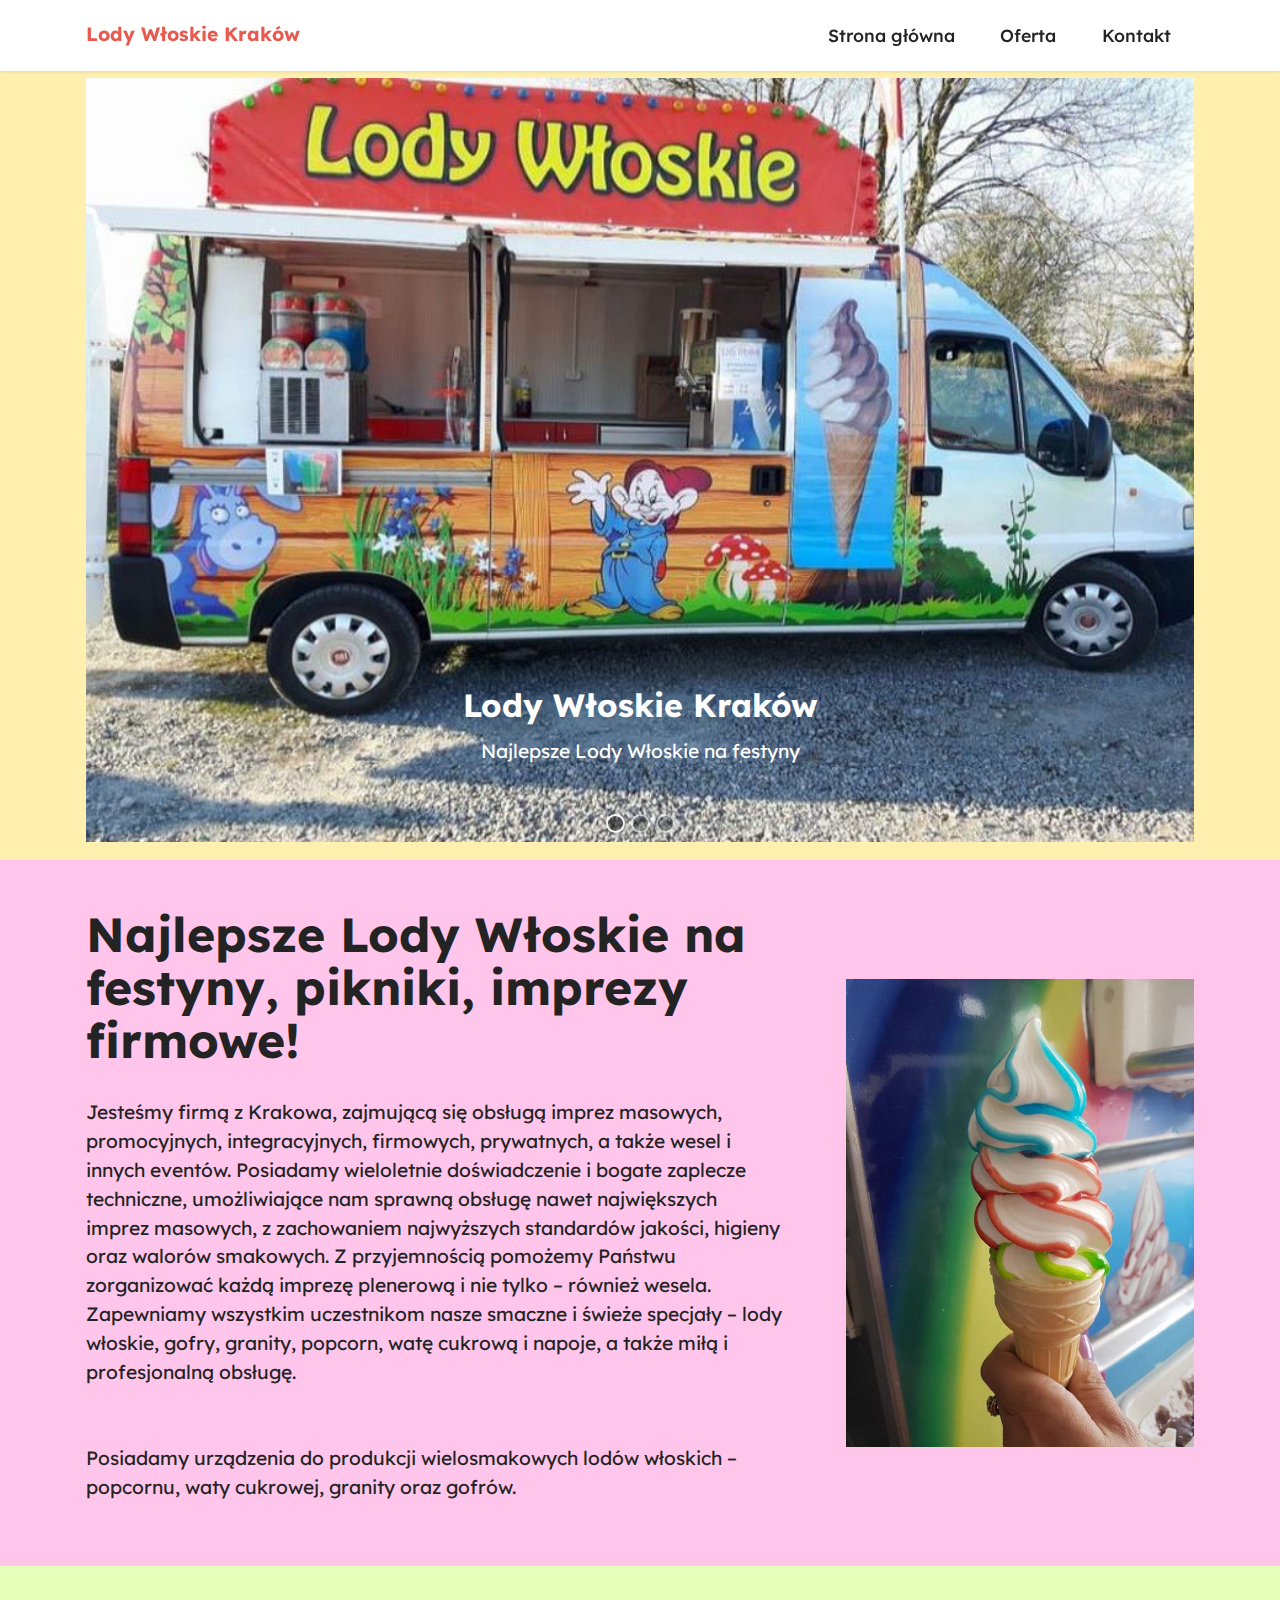
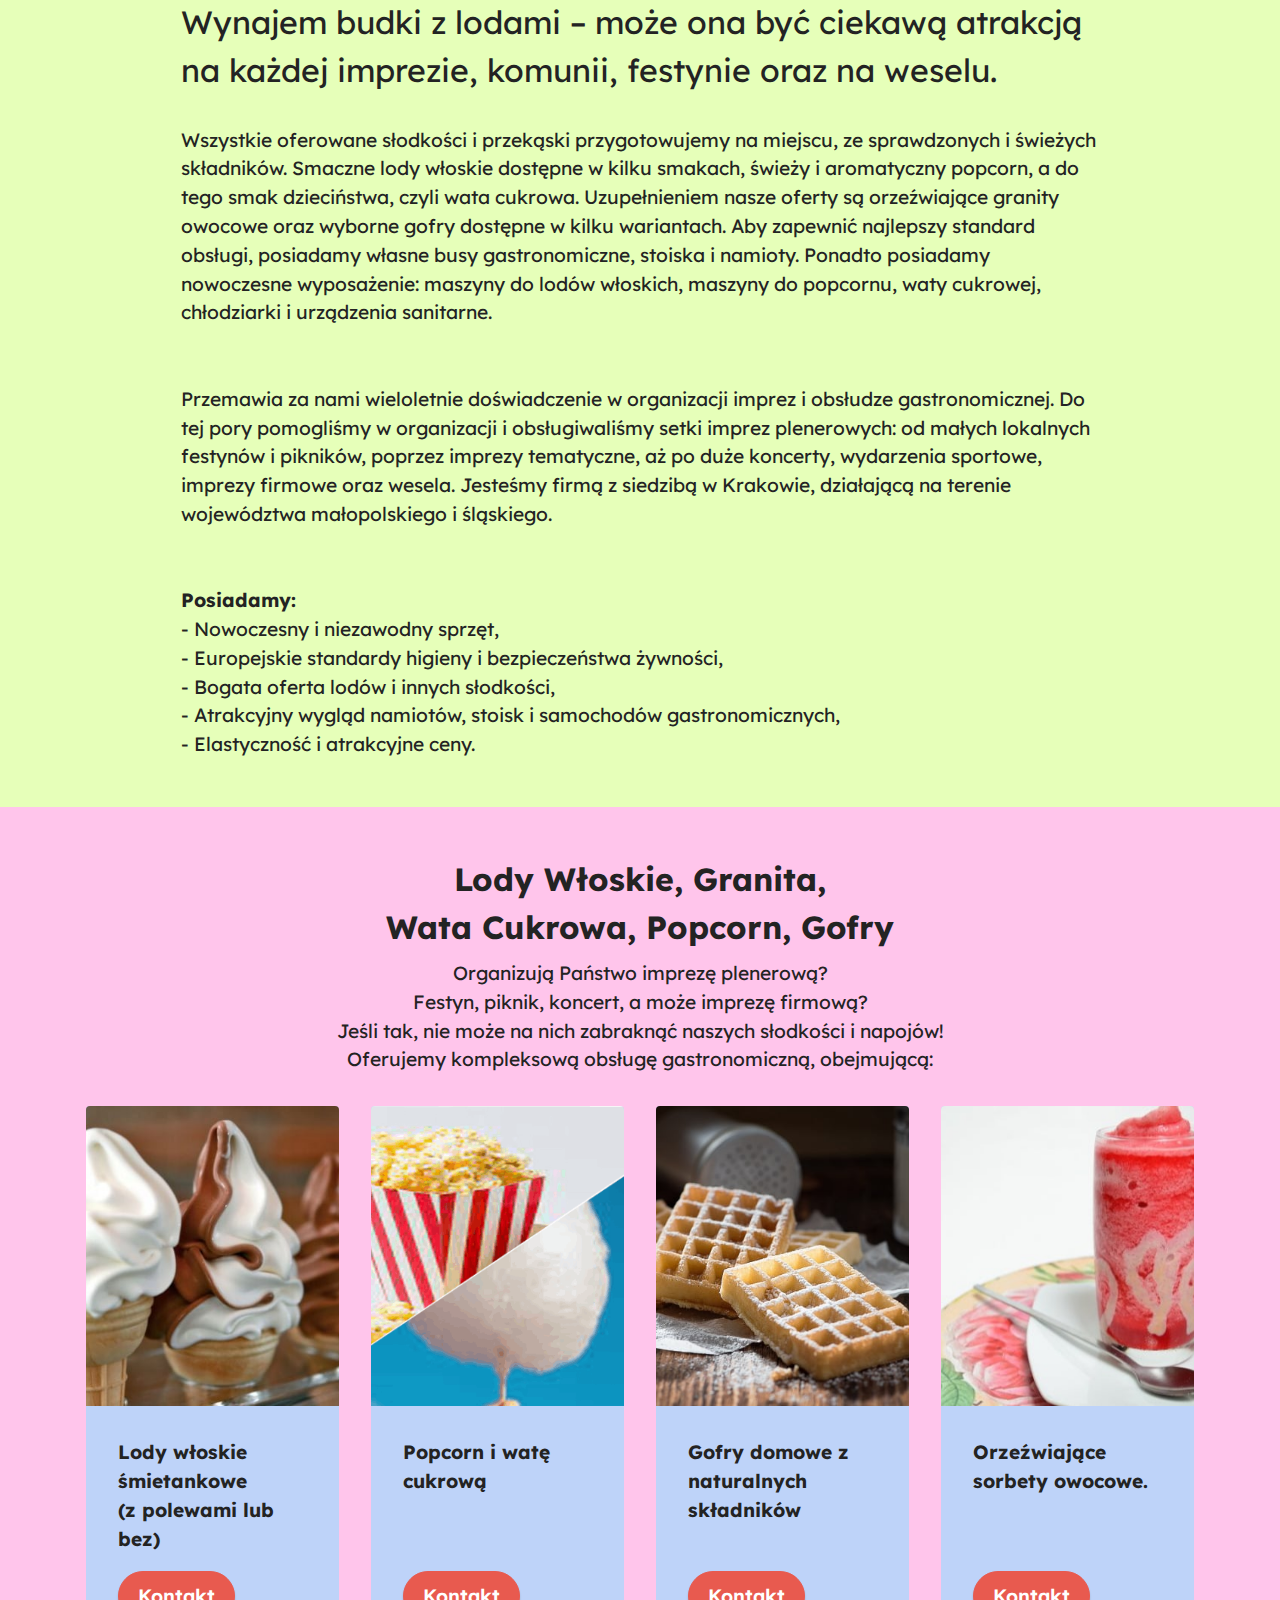
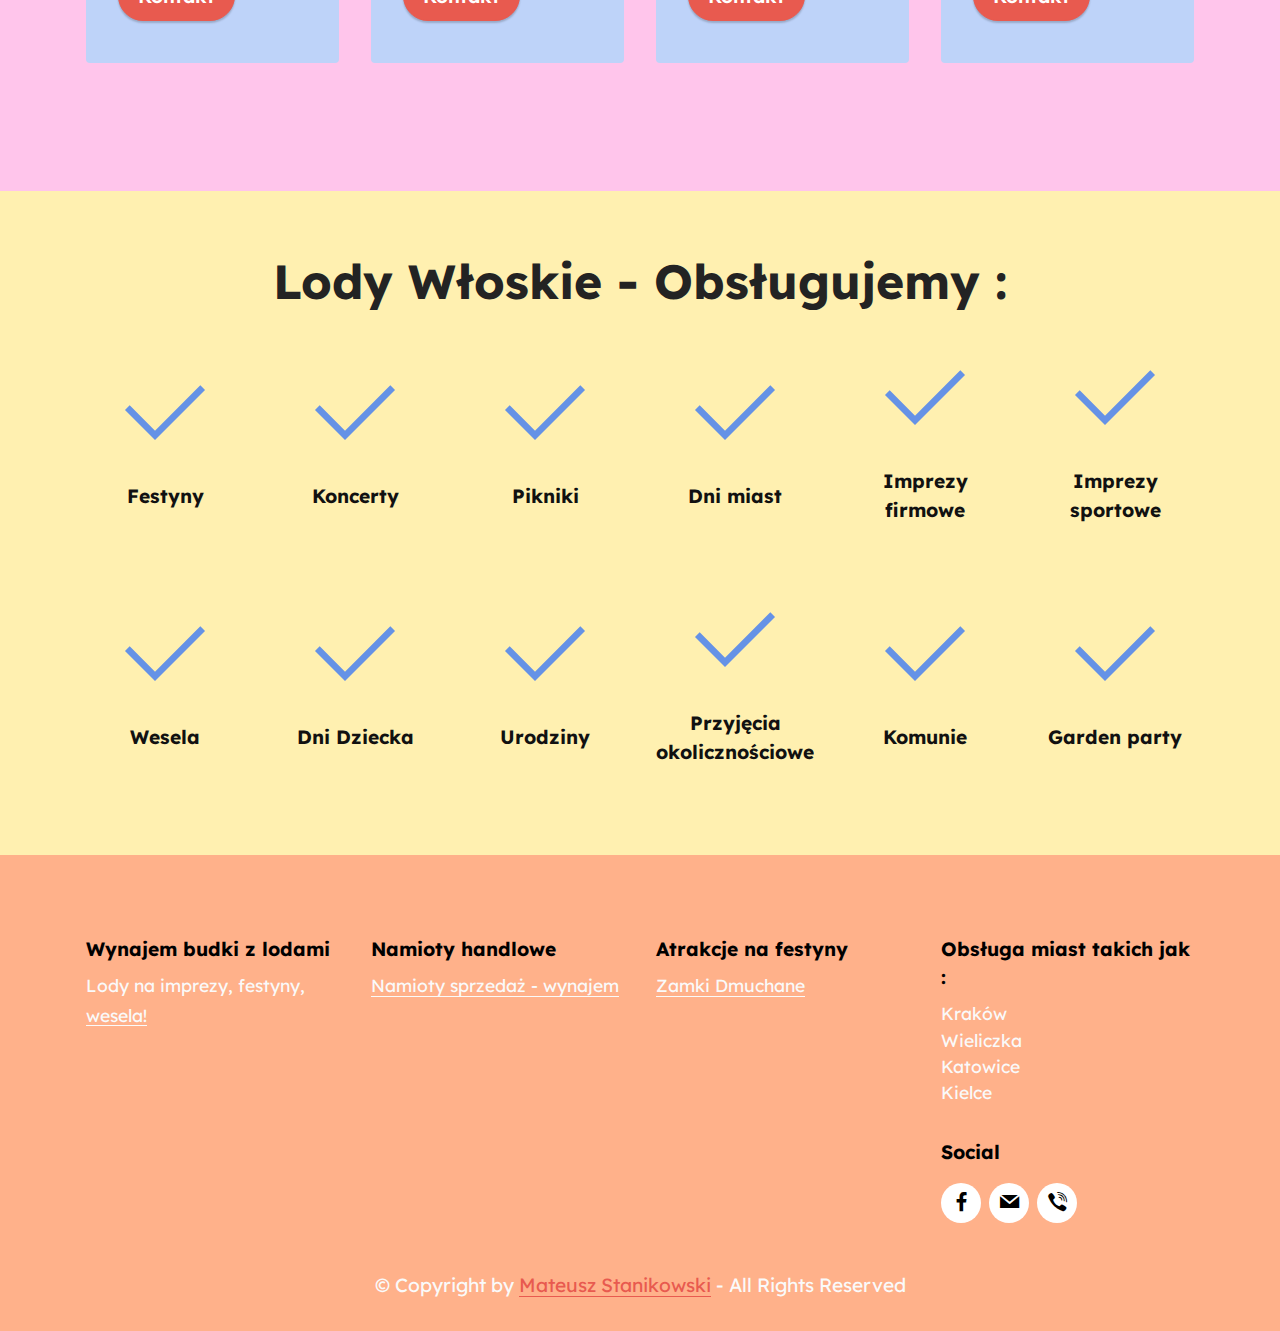
<file: index.html>
<!DOCTYPE html>
<html  >
<head>

  <meta charset="UTF-8">
  <meta http-equiv="X-UA-Compatible" content="IE=edge">
  <meta name="generator" content="Mobirise v5.8.14, mobirise.com">
  <meta name="viewport" content="width=device-width, initial-scale=1, minimum-scale=1">
  <link rel="shortcut icon" href="assets/images/logo.png" type="image/x-icon">
  <meta name="description" content="">
  
  
  <title>Home</title>
  <link rel="stylesheet" href="assets/web/assets/mobirise-icons2/mobirise2.css">
  <link rel="stylesheet" href="assets/bootstrap/css/bootstrap.min.css">
  <link rel="stylesheet" href="assets/bootstrap/css/bootstrap-grid.min.css">
  <link rel="stylesheet" href="assets/bootstrap/css/bootstrap-reboot.min.css">
  <link rel="stylesheet" href="assets/dropdown/css/style.css">
  <link rel="stylesheet" href="assets/socicon/css/styles.css">
  <link rel="stylesheet" href="assets/theme/css/style.css">
  <link rel="preload" href="https://fonts.googleapis.com/css?family=Lexend:100,200,300,400,500,600,700,800,900&display=swap" as="style" onload="this.onload=null;this.rel='stylesheet'">
  <noscript><link rel="stylesheet" href="https://fonts.googleapis.com/css?family=Lexend:100,200,300,400,500,600,700,800,900&display=swap"></noscript>
  <link rel="preload" as="style" href="assets/data/css/mbr-additional.css"><link rel="stylesheet" href="assets/data/css/mbr-additional.css" type="text/css">

  
  
  
</head>
<body>
  
  <section data-bs-version="5.1" class="menu menu2 cid-sFF0ciwnEL" once="menu" id="menu2-0">
    
    <nav class="navbar navbar-dropdown navbar-fixed-top navbar-expand-lg">
        <div class="container">
            <div class="navbar-brand">
                
                <span class="navbar-caption-wrap"><a class="navbar-caption text-primary display-7" href="#">Lody Włoskie Kraków</a></span>
            </div>
            <button class="navbar-toggler" type="button" data-toggle="collapse" data-bs-toggle="collapse" data-target="#navbarSupportedContent" data-bs-target="#navbarSupportedContent" aria-controls="navbarNavAltMarkup" aria-expanded="false" aria-label="Toggle navigation">
                <div class="hamburger">
                    <span></span>
                    <span></span>
                    <span></span>
                    <span></span>
                </div>
            </button>
            <div class="collapse navbar-collapse" id="navbarSupportedContent">
                <ul class="navbar-nav nav-dropdown nav-right" data-app-modern-menu="true"><li class="nav-item"><a class="nav-link link text-black text-primary display-4" href="index.html">Strona główna</a></li>
                    <li class="nav-item"><a class="nav-link link text-black text-primary display-4" href="oferta.html">Oferta</a></li>
                    <li class="nav-item"><a class="nav-link link text-black text-primary display-4" href="kontakt.html">Kontakt</a>
                    </li></ul>
                
                
            </div>
        </div>
    </nav>
</section>

<section data-bs-version="5.1" class="slider2 cid-tZ6fMOQecO" id="slider2-p">
    

    
    <div class="container">
        <div class="row justify-content-center">
            <div class="col-12 col-md-12">
                <div class="carousel slide" id="tZaLB2QGdh" data-ride="carousel" data-bs-ride="carousel" data-interval="5000" data-bs-interval="5000">
                    <ol class="carousel-indicators">
                        <li data-slide-to="0" data-bs-slide-to="0" class="active" data-target="#tZaLB2QGdh" data-bs-target="#tZaLB2QGdh"></li><li data-slide-to="1" data-bs-slide-to="1" class="" data-target="#tZaLB2QGdh" data-bs-target="#tZaLB2QGdh"></li><li data-slide-to="2" data-bs-slide-to="2" class="" data-target="#tZaLB2QGdh" data-bs-target="#tZaLB2QGdh"></li>
                        
                        
                    </ol>
                    <div class="carousel-inner">
                        <div class="carousel-item slider-image item active">
                            <div class="item-wrapper">
                                
                                <img class="d-block w-100" src="assets/images/lody1-900x620.jpg" alt="" data-slide-to="0" data-bs-slide-to="0">
                                <div class="carousel-caption d-none d-md-block">
                                    <h5 class="mbr-section-subtitle mbr-fonts-style display-5"><strong>Lody Włoskie&nbsp;</strong><strong>Kraków</strong></h5>
                                    <p class="mbr-section-text mbr-fonts-style display-7">
                                        Najlepsze Lody Włoskie na festyny</p>
                                </div>
                            </div>
                        </div><div class="carousel-item slider-image item">
                            <div class="item-wrapper">
                                
                                <img class="d-block w-100" src="assets/images/lody-woskie5-600x450.jpg" alt="" data-slide-to="1" data-bs-slide-to="1">
                                <div class="carousel-caption d-none d-md-block">
                                    <h5 class="mbr-section-subtitle mbr-fonts-style display-5"><strong>Lody Włoskie&nbsp;</strong><strong>Kraków</strong></h5>
                                    <p class="mbr-section-text mbr-fonts-style display-7">
                                        Najlepsze Lody Włoskie na festyny</p>
                                </div>
                            </div>
                        </div><div class="carousel-item slider-image item">
                            <div class="item-wrapper">
                                
                                <img class="d-block w-100" src="assets/images/lody-woskie9-600x450.jpg" alt="" data-slide-to="2" data-bs-slide-to="2">
                                <div class="carousel-caption d-none d-md-block">
                                    <h5 class="mbr-section-subtitle mbr-fonts-style display-5"><strong>Lody Włoskie&nbsp;</strong><strong>Kraków</strong></h5>
                                    <p class="mbr-section-text mbr-fonts-style display-7">
                                        Najlepsze Lody Włoskie na festyny</p>
                                </div>
                            </div>
                        </div>
                    </div>
                </div>
            </div>
        </div>
    </div>
</section>

<section data-bs-version="5.1" class="features18 cid-tZaBZ6Yf1c" id="features19-q">

    

    
    
    <div class="container">
        <div class="row justify-content-center">
            <div class="card col-12 col-lg">
                <div class="card-wrapper">
                    <h6 class="card-title mbr-fonts-style mb-4 display-2"><strong>Najlepsze Lody Włoskie na festyny, pikniki, imprezy firmowe!</strong></h6>
                    <p class="mbr-text mbr-fonts-style display-7">Jesteśmy firmą z Krakowa, zajmującą się obsługą imprez masowych, promocyjnych, integracyjnych, firmowych, prywatnych, a także wesel i innych eventów. Posiadamy wieloletnie doświadczenie i bogate zaplecze techniczne, umożliwiające nam sprawną obsługę nawet największych imprez masowych, z zachowaniem najwyższych standardów jakości, higieny oraz walorów smakowych. Z przyjemnością pomożemy Państwu zorganizować każdą imprezę plenerową i nie tylko – również wesela. Zapewniamy wszystkim uczestnikom nasze smaczne i świeże specjały – lody włoskie, gofry, granity, popcorn, watę cukrową i napoje, a także miłą i profesjonalną obsługę.
<br>
<br>
<br>Posiadamy urządzenia do produkcji wielosmakowych lodów włoskich – popcornu, waty cukrowej, granity oraz gofrów.</p>
                    
                </div>
            </div>
            <div class="col-12 col-lg-4">
                <div class="image-wrapper">
                    <img src="assets/images/lody-woskie8-595x800.jpg" alt="">
                </div>
            </div>
        </div>
    </div>
</section>

<section data-bs-version="5.1" class="content5 cid-tZ1gvQwCOF" id="content5-4">
    
    <div class="container">
        <div class="row justify-content-center">
            <div class="col-md-12 col-lg-10">
                
                <h4 class="mbr-section-subtitle mbr-fonts-style mb-4 display-5">Wynajem budki z lodami – może ona być ciekawą atrakcją na każdej imprezie, komunii, festynie oraz na weselu.</h4>
                <p class="mbr-text mbr-fonts-style display-7">Wszystkie oferowane słodkości i przekąski przygotowujemy na miejscu, ze sprawdzonych i świeżych składników. Smaczne lody włoskie dostępne w kilku smakach, świeży i aromatyczny popcorn, a do tego smak dzieciństwa, czyli wata cukrowa. Uzupełnieniem nasze oferty są orzeźwiające granity owocowe oraz wyborne gofry dostępne w kilku wariantach. Aby zapewnić najlepszy standard obsługi, posiadamy własne busy gastronomiczne, stoiska i namioty. Ponadto posiadamy nowoczesne wyposażenie: maszyny do lodów włoskich, maszyny do popcornu, waty cukrowej, chłodziarki i urządzenia sanitarne.
<br>
<br>
<br>Przemawia za nami wieloletnie doświadczenie w organizacji imprez i obsłudze gastronomicznej. Do tej pory pomogliśmy w organizacji i obsługiwaliśmy setki imprez plenerowych: od małych lokalnych festynów i pikników, poprzez imprezy tematyczne, aż po duże koncerty, wydarzenia sportowe, imprezy firmowe oraz wesela. Jesteśmy firmą z siedzibą w Krakowie, działającą na terenie województwa małopolskiego i śląskiego.
<br>
<br>
<br><strong>Posiadamy:
</strong><br>- Nowoczesny i niezawodny sprzęt,
<br>- Europejskie standardy higieny i bezpieczeństwa żywności,
<br>- Bogata oferta lodów i innych słodkości,
<br>- Atrakcyjny wygląd namiotów, stoisk i samochodów gastronomicznych,
<br>- Elastyczność i atrakcyjne ceny.</p>
            </div>
        </div>
    </div>
</section>

<section data-bs-version="5.1" class="features3 cid-tZaF1H9UK6" id="features3-w">
    
    
    <div class="container">
        <div class="mbr-section-head">
            <h4 class="mbr-section-title mbr-fonts-style align-center mb-0 display-5"><strong>Lody Włoskie, Granita, </strong><br><strong>Wata Cukrowa, Popcorn, Gofry</strong></h4>
            <h5 class="mbr-section-subtitle mbr-fonts-style align-center mb-0 mt-2 display-7">Organizują Państwo imprezę plenerową?
<div>Festyn, piknik, koncert, a może imprezę firmową?
</div><div>Jeśli tak, nie może na nich zabraknąć naszych słodkości i napojów!
</div><div>Oferujemy kompleksową obsługę gastronomiczną, obejmującą:</div></h5>
        </div>
        <div class="row mt-4">
            <div class="item features-image сol-12 col-md-6 col-lg-3">
                <div class="item-wrapper">
                    <div class="item-img">
                        <img src="assets/images/lody-woskie1-596x397.jpg" alt="" data-slide-to="0" data-bs-slide-to="0">
                    </div>
                    <div class="item-content">
                        <h5 class="item-title mbr-fonts-style display-7"><strong>Lody włoskie śmietankowe </strong><br><strong>(z polewami lub bez)</strong></h5>
                        
                        
                    </div>
                    <div class="mbr-section-btn item-footer mt-2"><a href="page.html#header11-l" class="btn btn-primary item-btn display-7">Kontakt</a></div>
                </div>
            </div>
            <div class="item features-image сol-12 col-md-6 col-lg-3">
                <div class="item-wrapper">
                    <div class="item-img">
                        <img src="assets/images/bez-nazwy-596x396.png" alt="" data-slide-to="1" data-bs-slide-to="1">
                    </div>
                    <div class="item-content">
                        <h5 class="item-title mbr-fonts-style display-7"><strong>Popcorn i watę cukrową</strong></h5>
                        
                        
                    </div>
                    <div class="mbr-section-btn item-footer mt-2"><a href="page.html#header11-l" class="btn btn-primary item-btn display-7">Kontakt</a></div>
                </div>
            </div>
            <div class="item features-image сol-12 col-md-6 col-lg-3">
                <div class="item-wrapper">
                    <div class="item-img">
                        <img src="assets/images/waffles-1262435-1280-596x398.jpg" alt="" data-slide-to="2" data-bs-slide-to="2">
                    </div>
                    <div class="item-content">
                        <h5 class="item-title mbr-fonts-style display-7"><strong>Gofry domowe z naturalnych składników</strong></h5>
                        
                        
                    </div>
                    <div class="mbr-section-btn item-footer mt-2"><a href="page.html#header11-l" class="btn btn-primary item-btn display-7">Kontakt</a></div>
                </div>
            </div><div class="item features-image сol-12 col-md-6 col-lg-3">
                <div class="item-wrapper">
                    <div class="item-img">
                        <img src="assets/images/spoon-889887-1280-596x395.jpeg" alt="" data-slide-to="3" data-bs-slide-to="3">
                    </div>
                    <div class="item-content">
                        <h5 class="item-title mbr-fonts-style display-7"><strong>Orzeźwiające sorbety owocowe.</strong></h5>
                        
                        
                    </div>
                    <div class="mbr-section-btn item-footer mt-2"><a href="page.html#header11-l" class="btn btn-primary item-btn display-7">Kontakt</a></div>
                </div>
            </div>
        </div>
    </div>
</section>

<section data-bs-version="5.1" class="features13 cid-tZaCNdZtHg" id="features14-s">
    

    
    
    <div class="container">
        <div class="row">
            <div class="col-12">
                <h3 class="mbr-section-title align-center mb-4 mbr-fonts-style display-2"><strong>Lody Włoskie - Obsługujemy :</strong></h3>
            </div>
            <div class="card col-12 col-md-4 col-lg-2 p-3">
                <div class="card-wrapper">
                    <div class="card-box align-center">
                        <span class="mbr-iconfont mobi-mbri-success mobi-mbri"></span>
                        <h4 class="card-title align-center mbr-black mbr-fonts-style display-7">
                            <strong>Festyny</strong></h4>
                    </div>
                </div>
            </div>
            <div class="card p-3 col-12 col-md-4 col-lg-2">
                <div class="card-wrapper">
                    <div class="card-box align-center">
                        <span class="mbr-iconfont mobi-mbri-success mobi-mbri"></span>
                        <h4 class="card-title align-center mbr-black mbr-fonts-style display-7">
                            <strong>Koncerty</strong></h4>
                    </div>
                </div>
            </div>
            <div class="card p-3 col-12 col-md-4 col-lg-2">
                <div class="card-wrapper">
                    <div class="card-box align-center">
                        <span class="mbr-iconfont mobi-mbri-success mobi-mbri"></span>
                        <h4 class="card-title align-center mbr-black mbr-fonts-style display-7">
                            <strong>Pikniki</strong></h4>
                    </div>
                </div>
            </div>
            <div class="card p-3 col-12 col-md-4 col-lg-2">
                <div class="card-wrapper">
                    <div class="card-box align-center">
                        <span class="mbr-iconfont mobi-mbri-success mobi-mbri"></span>
                        <h4 class="card-title align-center mbr-black mbr-fonts-style display-7">
                            <strong>Dni miast</strong></h4>
                    </div>
                </div>
            </div>
            <div class="card p-3 col-12 col-md-4 col-lg-2">
                <div class="card-wrapper">
                    <div class="card-box align-center">
                        <span class="mbr-iconfont mobi-mbri-success mobi-mbri"></span>
                        <h4 class="card-title align-center mbr-black mbr-fonts-style display-7">
                            <strong>Imprezy firmowe</strong></h4>
                    </div>
                </div>
            </div>
            <div class="card p-3 col-12 col-md-4 col-lg-2">
                <div class="card-wrapper">
                    <div class="card-box align-center">
                        <span class="mbr-iconfont mobi-mbri-success mobi-mbri"></span>
                        <h4 class="card-title align-center mbr-black mbr-fonts-style display-7">
                            <strong>Imprezy sportowe</strong></h4>
                    </div>
                </div>
            </div>
        </div>
    </div>
</section>

<section data-bs-version="5.1" class="features13 cid-tZaDbMLLyf" id="features14-t">
    

    
    
    <div class="container">
        <div class="row">
            
            <div class="card col-12 col-md-4 col-lg-2 p-3">
                <div class="card-wrapper">
                    <div class="card-box align-center">
                        <span class="mbr-iconfont mobi-mbri-success mobi-mbri"></span>
                        <h4 class="card-title align-center mbr-black mbr-fonts-style display-7">
                            <strong>Wesela</strong></h4>
                    </div>
                </div>
            </div>
            <div class="card p-3 col-12 col-md-4 col-lg-2">
                <div class="card-wrapper">
                    <div class="card-box align-center">
                        <span class="mbr-iconfont mobi-mbri-success mobi-mbri"></span>
                        <h4 class="card-title align-center mbr-black mbr-fonts-style display-7">
                            <strong>Dni Dziecka</strong></h4>
                    </div>
                </div>
            </div>
            <div class="card p-3 col-12 col-md-4 col-lg-2">
                <div class="card-wrapper">
                    <div class="card-box align-center">
                        <span class="mbr-iconfont mobi-mbri-success mobi-mbri"></span>
                        <h4 class="card-title align-center mbr-black mbr-fonts-style display-7">
                            <strong>Urodziny</strong></h4>
                    </div>
                </div>
            </div>
            <div class="card p-3 col-12 col-md-4 col-lg-2">
                <div class="card-wrapper">
                    <div class="card-box align-center">
                        <span class="mbr-iconfont mobi-mbri-success mobi-mbri"></span>
                        <h4 class="card-title align-center mbr-black mbr-fonts-style display-7">
                            <strong>Przyjęcia okolicznościowe</strong></h4>
                    </div>
                </div>
            </div>
            <div class="card p-3 col-12 col-md-4 col-lg-2">
                <div class="card-wrapper">
                    <div class="card-box align-center">
                        <span class="mbr-iconfont mobi-mbri-success mobi-mbri"></span>
                        <h4 class="card-title align-center mbr-black mbr-fonts-style display-7">
                            <strong>Komunie</strong></h4>
                    </div>
                </div>
            </div>
            <div class="card p-3 col-12 col-md-4 col-lg-2">
                <div class="card-wrapper">
                    <div class="card-box align-center">
                        <span class="mbr-iconfont mobi-mbri-success mobi-mbri"></span>
                        <h4 class="card-title align-center mbr-black mbr-fonts-style display-7">
                            <strong>Garden party</strong></h4>
                    </div>
                </div>
            </div>
        </div>
    </div>
</section>

<section data-bs-version="5.1" class="footer1 cid-tZ4DjcoUmF" once="footers" id="footer1-9">

    

    
    
    <div class="container">
        <div class="row mbr-white">
            <div class="col-12 col-md-6 col-lg-3">
                <h5 class="mbr-section-subtitle mbr-fonts-style mb-2 display-7"><strong>Wynajem budki z lodami</strong></h5>
                <ul class="list mbr-fonts-style display-4">
                    <li class="mbr-text item-wrap"><a href="https://www.lody.festyny.info/" class="text-white" target="_blank">Lody na imprezy, festyny, wesela!</a></li>
                </ul>
            </div>
            <div class="col-12 col-md-6 col-lg-3">
                <h5 class="mbr-section-subtitle mbr-fonts-style mb-2 display-7">
                    <strong>Namioty handlowe</strong></h5>
                <ul class="list mbr-fonts-style display-4">

                    <li class="mbr-text item-wrap"><a href="https://www.namioty.krakow.pl/" class="text-white" target="_blank">Namioty sprzedaż - wynajem</a></li>
                </ul>
            </div>
            <div class="col-12 col-md-6 col-lg-3">
                <h5 class="mbr-section-subtitle mbr-fonts-style mb-2 display-7">
                    <strong>Atrakcje na festyny</strong></h5>
                <ul class="list mbr-fonts-style display-4">
                    <li class="mbr-text item-wrap"><a href="https://www.festyny.info/" class="text-white" target="_blank">Zamki Dmuchane</a></li>
                </ul>
            </div>
            <div class="col-12 col-md-6 col-lg-3">
                <h5 class="mbr-section-subtitle mbr-fonts-style mb-2 display-7"><strong>Obsługa miast takich jak :</strong></h5>
                <p class="mbr-text mbr-fonts-style mb-4 display-4">Kraków<br>Wieliczka<br>Katowice<br>Kielce</p>
                <h5 class="mbr-section-subtitle mbr-fonts-style mb-3 display-7">
                    <strong>Social</strong>
                </h5>
                <div class="social-row display-7">
                    <div class="soc-item">
                        <a href="https://www.facebook.com/people/Lody-W%C5%82oskie-Krak%C3%B3w/100063550055002/" target="_blank">
                            <span class="mbr-iconfont socicon-facebook socicon"></span>
                        </a>
                    </div>
                    <div class="soc-item">
                        <a href="mailto:marek@festyny.info">
                            <span class="mbr-iconfont socicon-mail socicon"></span>
                        </a>
                    </div>
                    <div class="soc-item">
                        <a href="tel:+48601465123">
                            <span class="mbr-iconfont socicon-viber socicon"></span>
                        </a>
                    </div>
                    
                </div>
            </div>
            <div class="col-12 mt-4">
                <p class="mbr-text mb-0 mbr-fonts-style copyright align-center display-7">
                    © Copyright by <a href="https://thematx7.github.io/moje-portfolio/" class="text-primary" target="_blank">Mateusz Stanikowski</a> - All Rights Reserved
                </p>
            </div>
        </div>
    </div>
</section>

<script src="assets/bootstrap/js/bootstrap.bundle.min.js"></script>  
<script src="assets/smoothscroll/smooth-scroll.js"></script>  
<script src="assets/ytplayer/index.js"></script>  
<script src="assets/dropdown/js/navbar-dropdown.js"></script>  
<script src="assets/theme/js/script.js"></script>  
  
  
</body>
</html>
</file>
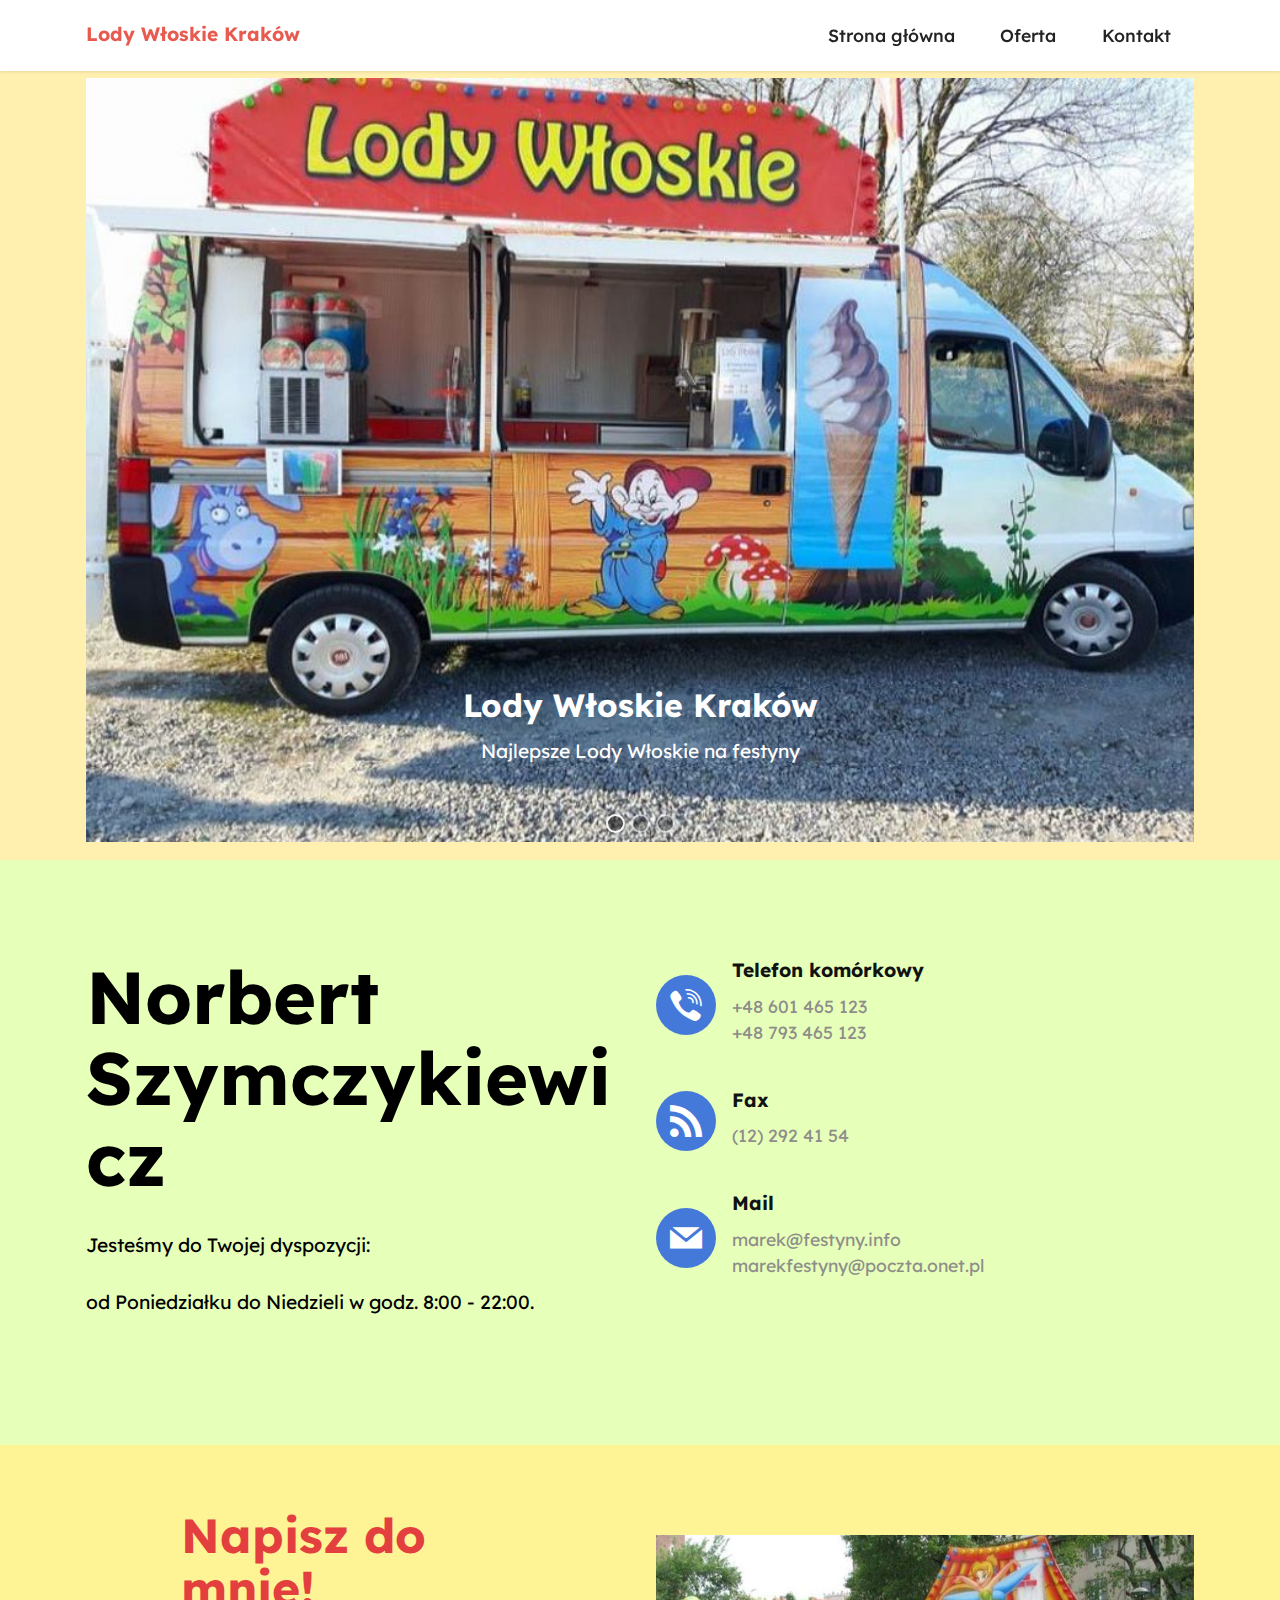
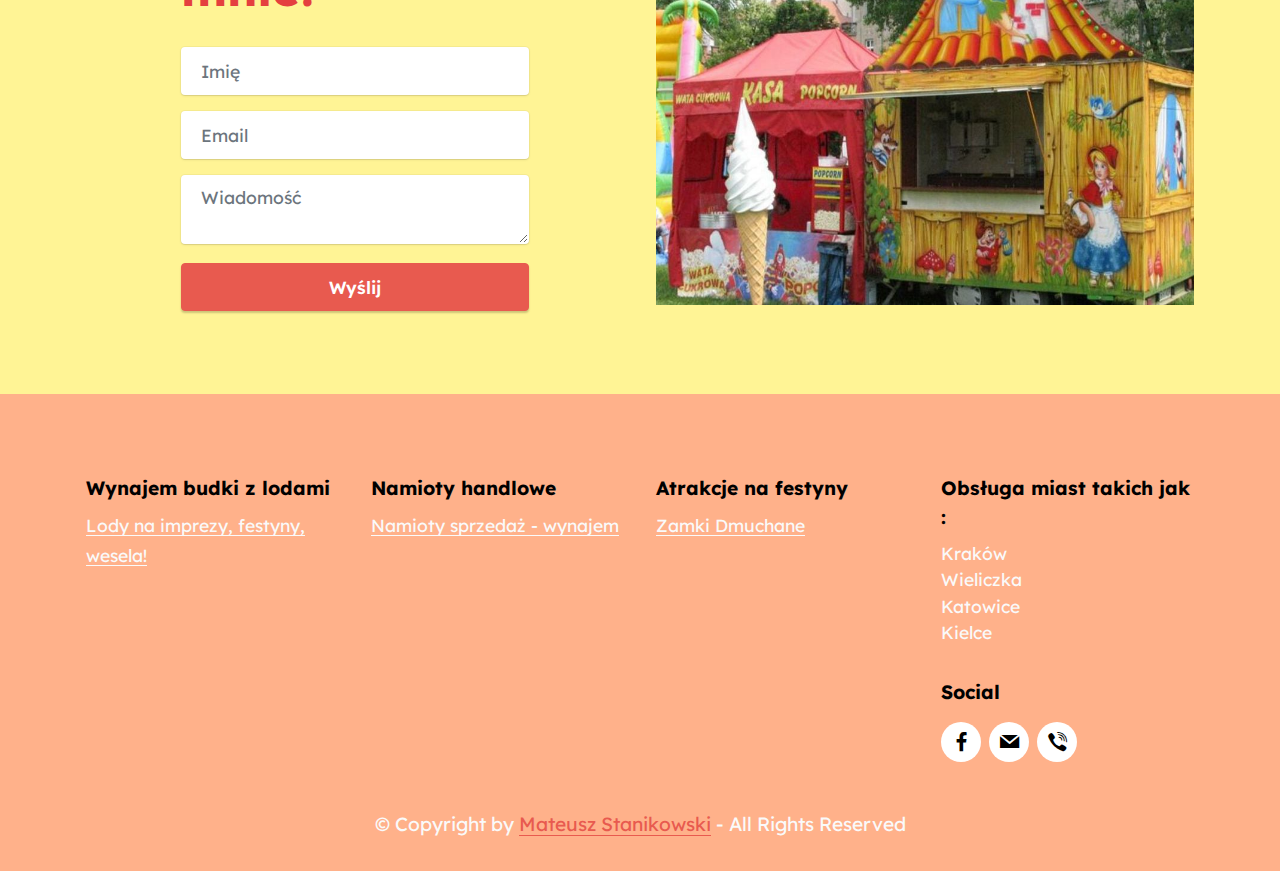
<file: kontakt.html>
<!DOCTYPE html>
<html  >
<head>

  <meta charset="UTF-8">
  <meta http-equiv="X-UA-Compatible" content="IE=edge">
  <meta name="generator" content="Mobirise v5.8.14, mobirise.com">
  <meta name="viewport" content="width=device-width, initial-scale=1, minimum-scale=1">
  <link rel="shortcut icon" href="assets/images/logo.png" type="image/x-icon">
  <meta name="description" content="">
  
  
  <title>Kontakty</title>
  <link rel="stylesheet" href="assets/web/assets/mobirise-icons2/mobirise2.css">
  <link rel="stylesheet" href="assets/bootstrap/css/bootstrap.min.css">
  <link rel="stylesheet" href="assets/bootstrap/css/bootstrap-grid.min.css">
  <link rel="stylesheet" href="assets/bootstrap/css/bootstrap-reboot.min.css">
  <link rel="stylesheet" href="assets/dropdown/css/style.css">
  <link rel="stylesheet" href="assets/socicon/css/styles.css">
  <link rel="stylesheet" href="assets/theme/css/style.css">
  <link rel="preload" href="https://fonts.googleapis.com/css?family=Lexend:100,200,300,400,500,600,700,800,900&display=swap" as="style" onload="this.onload=null;this.rel='stylesheet'">
  <noscript><link rel="stylesheet" href="https://fonts.googleapis.com/css?family=Lexend:100,200,300,400,500,600,700,800,900&display=swap"></noscript>
  <link rel="preload" as="style" href="assets/data/css/mbr-additional.css"><link rel="stylesheet" href="assets/data/css/mbr-additional.css" type="text/css">

  
  
  
</head>
<body>
  
  <section data-bs-version="5.1" class="menu menu2 cid-sFF0ciwnEL" once="menu" id="menu2-0">
    
    <nav class="navbar navbar-dropdown navbar-fixed-top navbar-expand-lg">
        <div class="container">
            <div class="navbar-brand">
                
                <span class="navbar-caption-wrap"><a class="navbar-caption text-primary display-7" href="#">Lody Włoskie Kraków</a></span>
            </div>
            <button class="navbar-toggler" type="button" data-toggle="collapse" data-bs-toggle="collapse" data-target="#navbarSupportedContent" data-bs-target="#navbarSupportedContent" aria-controls="navbarNavAltMarkup" aria-expanded="false" aria-label="Toggle navigation">
                <div class="hamburger">
                    <span></span>
                    <span></span>
                    <span></span>
                    <span></span>
                </div>
            </button>
            <div class="collapse navbar-collapse" id="navbarSupportedContent">
                <ul class="navbar-nav nav-dropdown nav-right" data-app-modern-menu="true"><li class="nav-item"><a class="nav-link link text-black text-primary display-4" href="index.html">Strona główna</a></li>
                    <li class="nav-item"><a class="nav-link link text-black text-primary display-4" href="oferta.html">Oferta</a></li>
                    <li class="nav-item"><a class="nav-link link text-black text-primary display-4" href="kontakt.html">Kontakt</a>
                    </li></ul>
                
                
            </div>
        </div>
    </nav>
</section>

<section data-bs-version="5.1" class="slider2 cid-tZaLeiqWmm" id="slider2-11">
    

    
    <div class="container">
        <div class="row justify-content-center">
            <div class="col-12 col-md-12">
                <div class="carousel slide" id="tZaLANrzQr" data-ride="carousel" data-bs-ride="carousel" data-interval="5000" data-bs-interval="5000">
                    <ol class="carousel-indicators">
                        <li data-slide-to="0" data-bs-slide-to="0" class="active" data-target="#tZaLANrzQr" data-bs-target="#tZaLANrzQr"></li><li data-slide-to="1" data-bs-slide-to="1" class="" data-target="#tZaLANrzQr" data-bs-target="#tZaLANrzQr"></li><li data-slide-to="2" data-bs-slide-to="2" class="" data-target="#tZaLANrzQr" data-bs-target="#tZaLANrzQr"></li>
                        
                        
                    </ol>
                    <div class="carousel-inner">
                        <div class="carousel-item slider-image item active">
                            <div class="item-wrapper">
                                
                                <img class="d-block w-100" src="assets/images/lody1-900x620.jpg" alt="" data-slide-to="0" data-bs-slide-to="0">
                                <div class="carousel-caption d-none d-md-block">
                                    <h5 class="mbr-section-subtitle mbr-fonts-style display-5"><strong>Lody Włoskie&nbsp;</strong><strong>Kraków</strong></h5>
                                    <p class="mbr-section-text mbr-fonts-style display-7">
                                        Najlepsze Lody Włoskie na festyny</p>
                                </div>
                            </div>
                        </div><div class="carousel-item slider-image item">
                            <div class="item-wrapper">
                                
                                <img class="d-block w-100" src="assets/images/lody-woskie5-600x450.jpg" alt="" data-slide-to="1" data-bs-slide-to="1">
                                <div class="carousel-caption d-none d-md-block">
                                    <h5 class="mbr-section-subtitle mbr-fonts-style display-5"><strong>Lody Włoskie&nbsp;</strong><strong>Kraków</strong></h5>
                                    <p class="mbr-section-text mbr-fonts-style display-7">
                                        Najlepsze Lody Włoskie na festyny</p>
                                </div>
                            </div>
                        </div><div class="carousel-item slider-image item">
                            <div class="item-wrapper">
                                
                                <img class="d-block w-100" src="assets/images/lody-woskie9-600x450.jpg" alt="" data-slide-to="2" data-bs-slide-to="2">
                                <div class="carousel-caption d-none d-md-block">
                                    <h5 class="mbr-section-subtitle mbr-fonts-style display-5"><strong>Lody Włoskie&nbsp;</strong><strong>Kraków</strong></h5>
                                    <p class="mbr-section-text mbr-fonts-style display-7">
                                        Najlepsze Lody Włoskie na festyny</p>
                                </div>
                            </div>
                        </div>
                    </div>
                </div>
            </div>
        </div>
    </div>
</section>

<section data-bs-version="5.1" class="features12 cid-sFF3eJNZDT" id="features13-2">

    
    
    <div class="container">
        <div class="row justify-content-center">
            <div class="col-12 col-lg-6">
                <div class="card-wrapper">
                    <div class="card-box align-left">
                        <h4 class="card-title mbr-fonts-style mb-4 display-1"><strong>Norbert Szymczykiewicz</strong></h4>
                        <p class="mbr-text mbr-fonts-style mb-4 display-7">Jesteśmy do Twojej dyspozycji:<br><br> od Poniedziałku do Niedzieli w godz. 8:00 - 22:00.<br></p>
                        
                    </div>
                </div>
            </div>
            <div class="col-12 col-lg-6">
                <div class="item mbr-flex">
                    <div class="icon-box">
                        <span class="mbr-iconfont socicon-viber socicon"></span>
                    </div>
                    <div class="text-box">
                        <h4 class="icon-title mbr-black mbr-fonts-style display-7">
                            <strong>Telefon komórkowy</strong></h4>
                        <h5 class="icon-text mbr-black mbr-fonts-style display-4">+48 601 465 123<br>+48 793 465 123</h5>
                    </div>
                </div>
                <div class="item mbr-flex">
                    <div class="icon-box">
                        <span class="mbr-iconfont socicon-rss socicon"></span>
                    </div>
                    <div class="text-box">
                        <h4 class="icon-title mbr-black mbr-fonts-style display-7">
                            <strong>Fax</strong></h4>
                        <h5 class="icon-text mbr-black mbr-fonts-style display-4">(12) 292 41 54</h5>
                    </div>
                </div>
                <div class="item mbr-flex">
                    <div class="icon-box">
                        <span class="mbr-iconfont socicon-mail socicon"></span>
                    </div>
                    <div class="text-box">
                        <h4 class="icon-title mbr-black mbr-fonts-style display-7"><strong>Mail</strong></h4>
                        <h5 class="icon-text mbr-black mbr-fonts-style display-4">marek@festyny.info<br>marekfestyny@poczta.onet.pl</h5>
                    </div>
                </div>
            </div>
        </div>
    </div>
</section>

<section data-bs-version="5.1" class="form4 cid-tZ4Q4AcAdP" id="form4-a">

    

    

    <div class="container">
        <div class="row content-wrapper justify-content-center">
            <div class="col-lg-4 offset-lg-1 mbr-form" data-form-type="formoid">

<form action="#" method="POST" class="mbr-form form-with-styler" data-form-title="Form Name"><input type="hidden" name="email" data-form-email="true" value="pmEIS3tSBfJcQ7Djq1RLtFFGh/+h1LI15Yi1aypYYUdMUXoB6FP/JjUwe5Rqp1ac9P+3cjZk6rDhGxsLdt4m/G8lC2dtSEyV8hCPVyyEDy8z/Er8o7Hr0hC1YIig3zRr">
<div class="row">
<div hidden="hidden" data-form-alert="" class="alert alert-success col-12">Dziękuję za wiadomość!</div>
<div hidden="hidden" data-form-alert-danger="" class="alert alert-danger col-12">Oops...! Napotkałem problem! Napisz do mnie na mail!</div>
</div>
<div class="dragArea row">
<div class="col-lg-12 col-md-12 col-sm-12">
<h1 class="mbr-section-title mb-4 display-2"><strong>Napisz do mnie!</strong></h1>
</div>
<div class="col-lg-12 col-md-12 col-sm-12">

</div>
<div data-for="name" class="col-lg-12 col-md col-12 form-group mb-3">
<input type="text" name="name" placeholder="Imię" data-form-field="name" class="form-control display-7" value="" id="name-form4-a">
</div>
<div data-for="email" class="col-lg-12 col-md col-12 form-group mb-3">
<input type="email" name="email" placeholder="Email" data-form-field="email" class="form-control display-7" value="" id="email-form4-a">
</div>
<div class="col-lg-12 col-md-12 col-sm-12 form-group" data-for="textarea">
<textarea name="textarea" placeholder="Wiadomość" data-form-field="textarea" class="form-control display-7" id="textarea-form4-a"></textarea>
</div>
<div class="col-12 col-md-auto mbr-section-btn"><button type="submit" class="btn btn-primary display-4">Wyślij</button></div>
</div>
</form>
</div>
            <div class="col-lg-6 offset-lg-1 col-12">
                <div class="image-wrapper">
                    <img class="w-100" src="assets/images/lody3-900x620.jpg" alt="Lody1">
                </div>
            </div>
        </div>
    </div>
</section>

<section data-bs-version="5.1" class="footer1 cid-tZ4DjcoUmF" once="footers" id="footer1-9">

    

    
    
    <div class="container">
        <div class="row mbr-white">
            <div class="col-12 col-md-6 col-lg-3">
                <h5 class="mbr-section-subtitle mbr-fonts-style mb-2 display-7"><strong>Wynajem budki z lodami</strong></h5>
                <ul class="list mbr-fonts-style display-4">
                    <li class="mbr-text item-wrap"><a href="https://www.lody.festyny.info/" class="text-white" target="_blank">Lody na imprezy, festyny, wesela!</a></li>
                </ul>
            </div>
            <div class="col-12 col-md-6 col-lg-3">
                <h5 class="mbr-section-subtitle mbr-fonts-style mb-2 display-7">
                    <strong>Namioty handlowe</strong></h5>
                <ul class="list mbr-fonts-style display-4">

                    <li class="mbr-text item-wrap"><a href="https://www.namioty.krakow.pl/" class="text-white" target="_blank">Namioty sprzedaż - wynajem</a></li>
                </ul>
            </div>
            <div class="col-12 col-md-6 col-lg-3">
                <h5 class="mbr-section-subtitle mbr-fonts-style mb-2 display-7">
                    <strong>Atrakcje na festyny</strong></h5>
                <ul class="list mbr-fonts-style display-4">
                    <li class="mbr-text item-wrap"><a href="https://www.festyny.info/" class="text-white" target="_blank">Zamki Dmuchane</a></li>
                </ul>
            </div>
            <div class="col-12 col-md-6 col-lg-3">
                <h5 class="mbr-section-subtitle mbr-fonts-style mb-2 display-7"><strong>Obsługa miast takich jak :</strong></h5>
                <p class="mbr-text mbr-fonts-style mb-4 display-4">Kraków<br>Wieliczka<br>Katowice<br>Kielce</p>
                <h5 class="mbr-section-subtitle mbr-fonts-style mb-3 display-7">
                    <strong>Social</strong>
                </h5>
                <div class="social-row display-7">
                    <div class="soc-item">
                        <a href="https://www.facebook.com/people/Lody-W%C5%82oskie-Krak%C3%B3w/100063550055002/" target="_blank">
                            <span class="mbr-iconfont socicon-facebook socicon"></span>
                        </a>
                    </div>
                    <div class="soc-item">
                        <a href="mailto:marek@festyny.info">
                            <span class="mbr-iconfont socicon-mail socicon"></span>
                        </a>
                    </div>
                    <div class="soc-item">
                        <a href="tel:+48601465123">
                            <span class="mbr-iconfont socicon-viber socicon"></span>
                        </a>
                    </div>
                    
                </div>
            </div>
            <div class="col-12 mt-4">
                <p class="mbr-text mb-0 mbr-fonts-style copyright align-center display-7">
                    © Copyright by <a href="https://thematx7.github.io/moje-portfolio/" class="text-primary" target="_blank">Mateusz Stanikowski</a> - All Rights Reserved
                </p>
            </div>
        </div>
    </div>
</section>

<script src="assets/bootstrap/js/bootstrap.bundle.min.js"></script>  
<script src="assets/smoothscroll/smooth-scroll.js"></script>  
<script src="assets/ytplayer/index.js"></script>  
<script src="assets/dropdown/js/navbar-dropdown.js"></script>  
<script src="assets/theme/js/script.js"></script>  
<script src="assets/formoid/formoid.min.js"></script>  
  
  
</body>
</html>
</file>
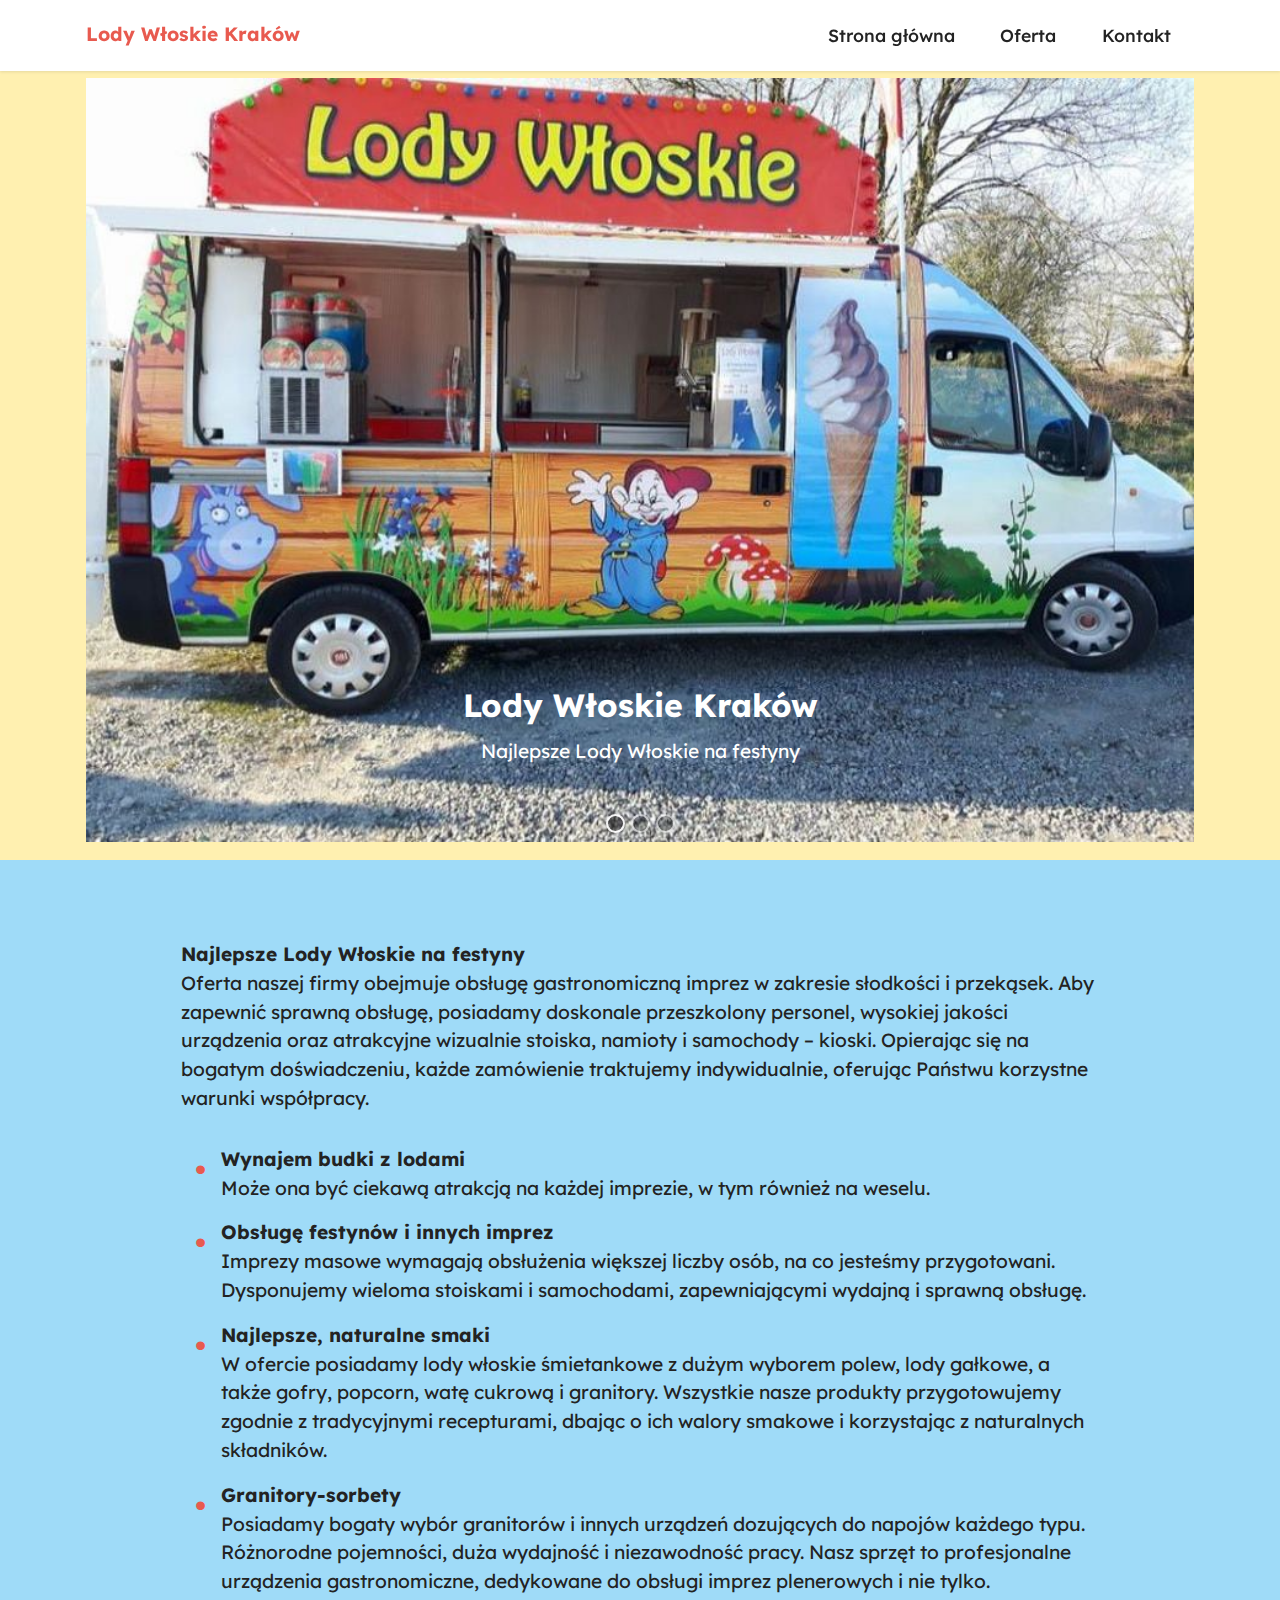
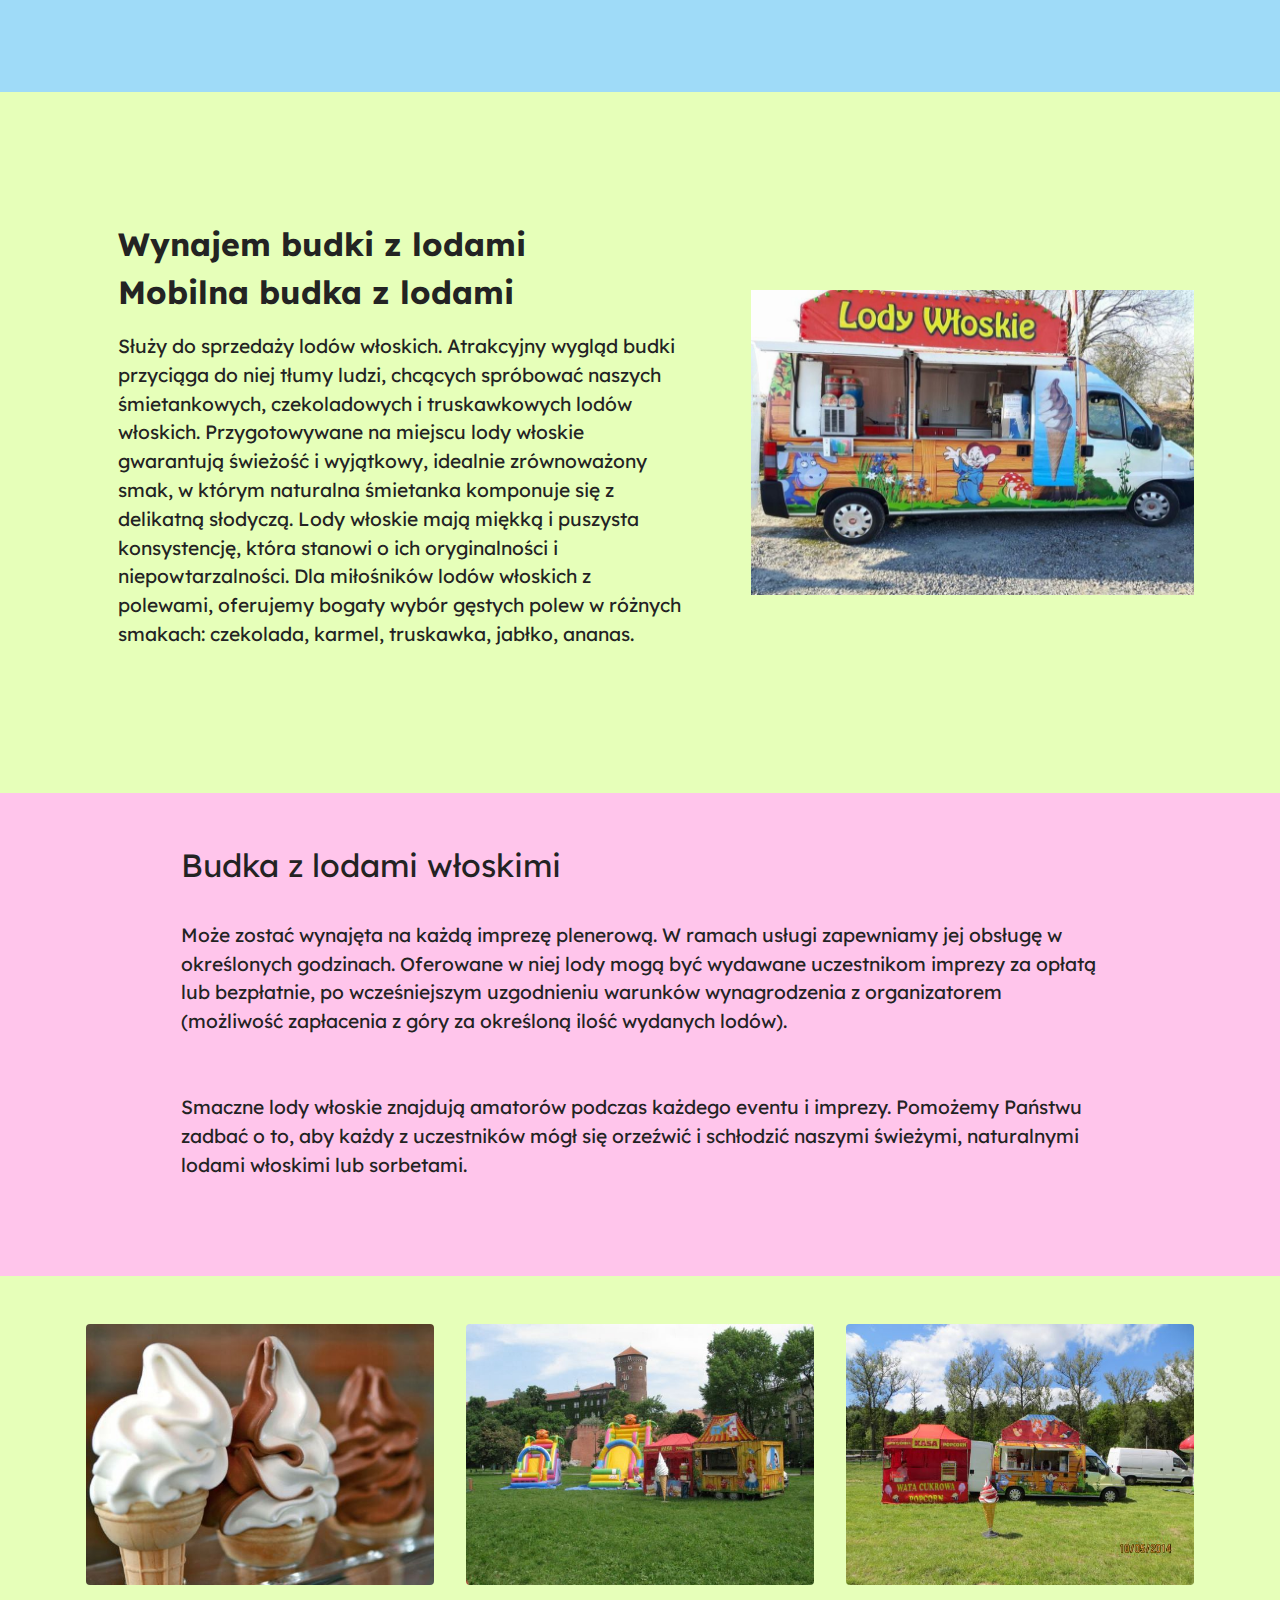
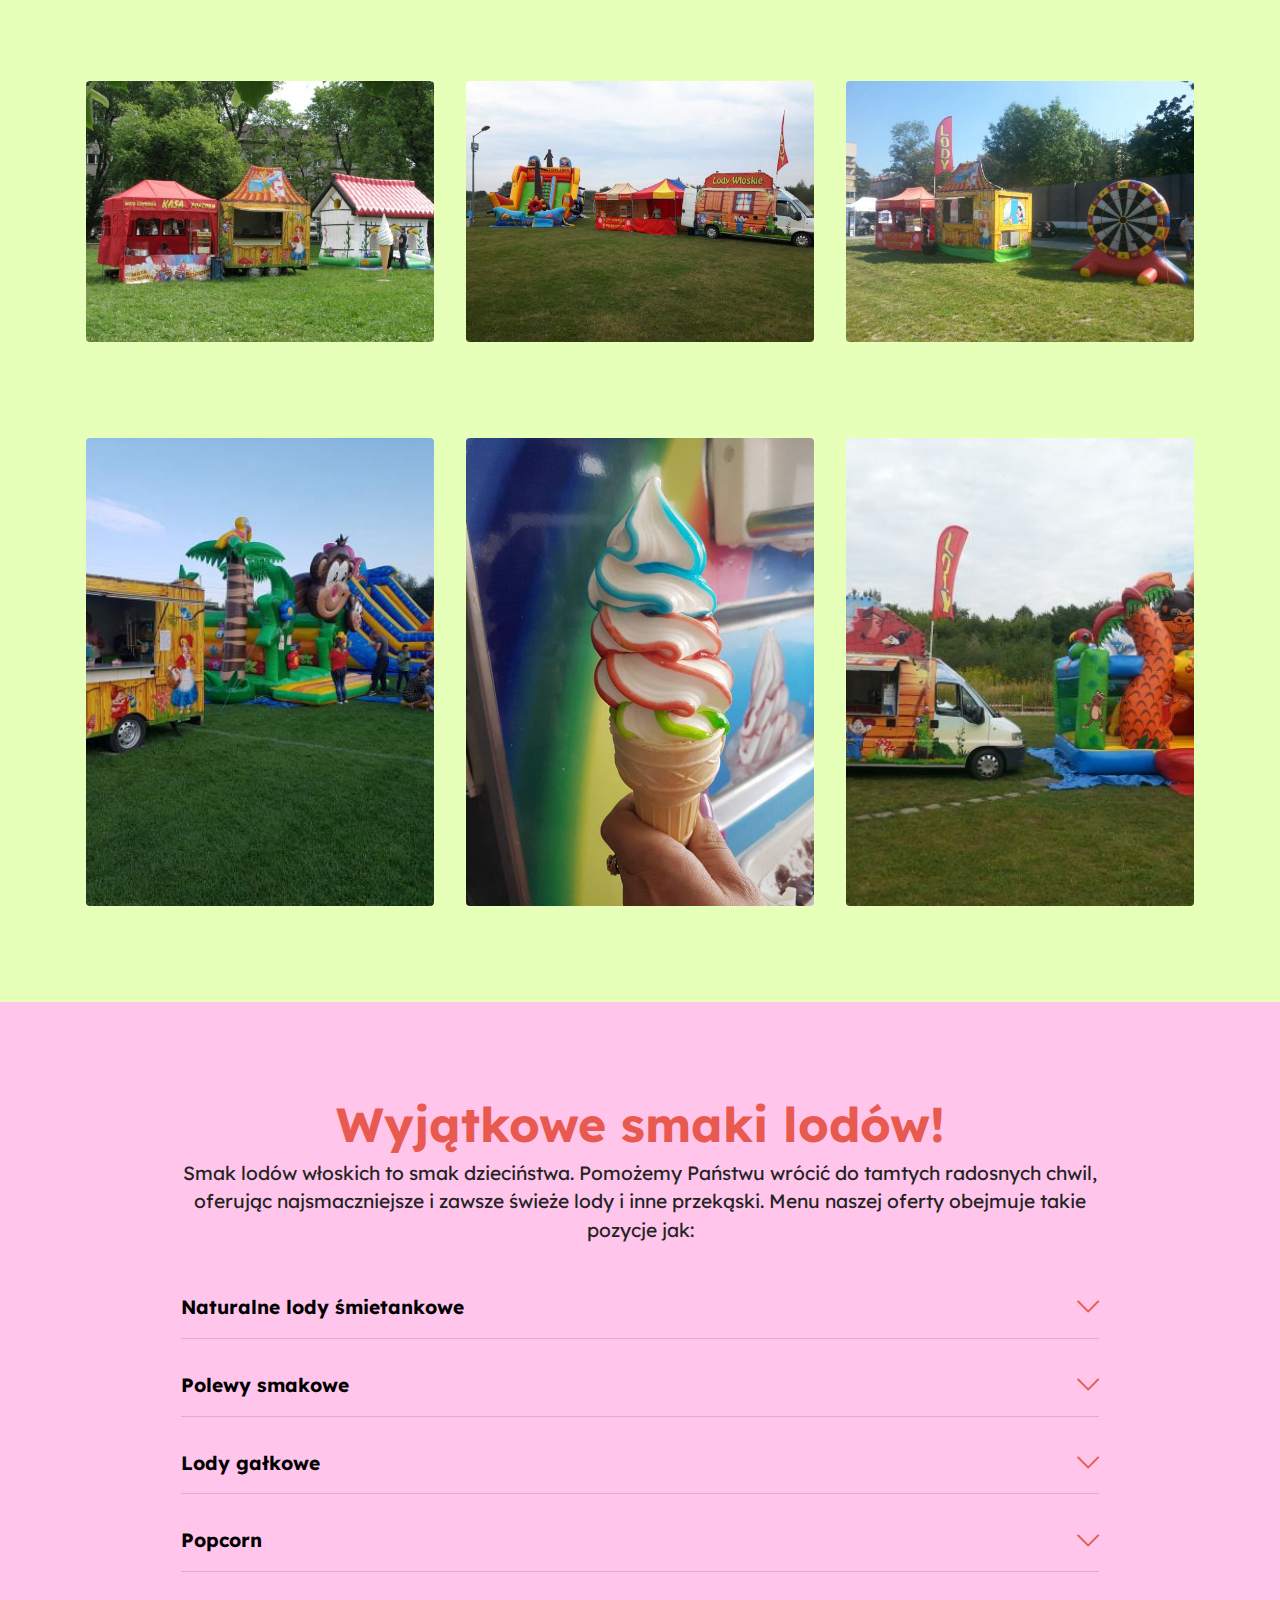
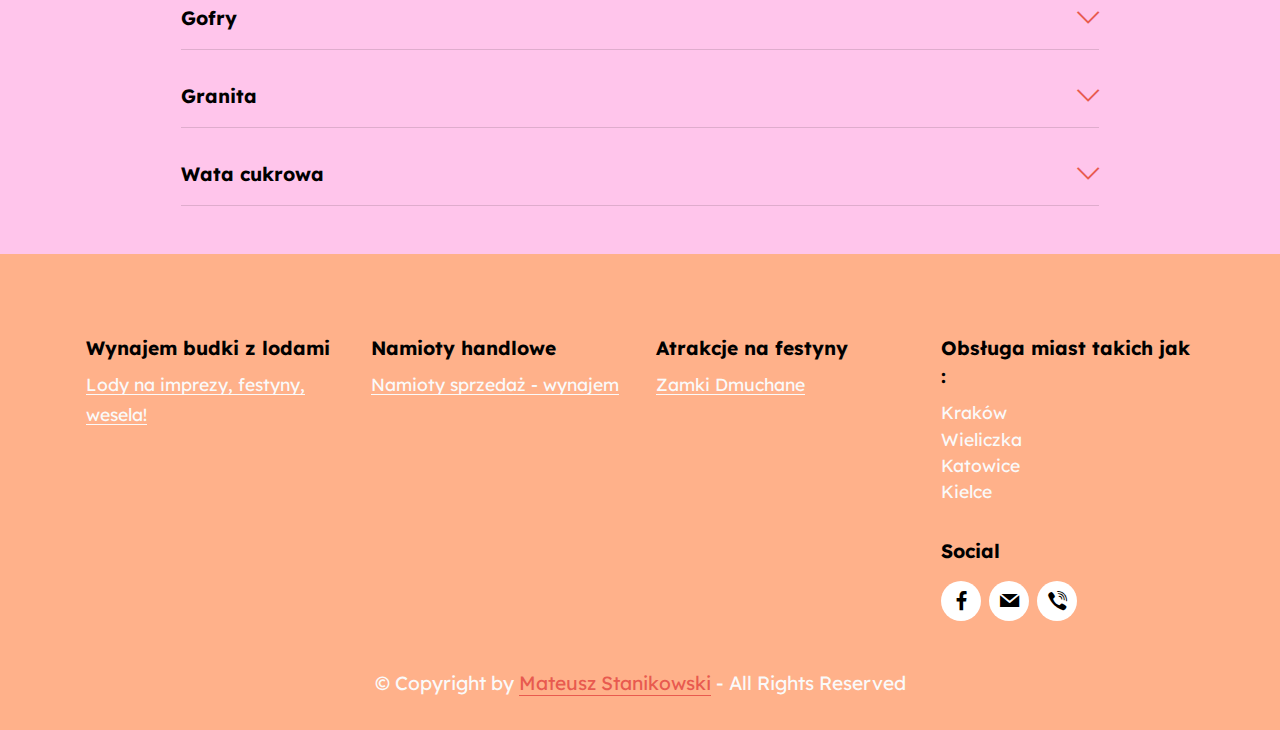
<file: oferta.html>
<!DOCTYPE html>
<html  >
<head>

  <meta charset="UTF-8">
  <meta http-equiv="X-UA-Compatible" content="IE=edge">
  <meta name="generator" content="Mobirise v5.8.14, mobirise.com">
  <meta name="viewport" content="width=device-width, initial-scale=1, minimum-scale=1">
  <link rel="shortcut icon" href="assets/images/logo.png" type="image/x-icon">
  <meta name="description" content="">
  
  
  <title>Oferta</title>
  <link rel="stylesheet" href="assets/web/assets/mobirise-icons2/mobirise2.css">
  <link rel="stylesheet" href="assets/web/assets/mobirise-icons/mobirise-icons.css">
  <link rel="stylesheet" href="assets/bootstrap/css/bootstrap.min.css">
  <link rel="stylesheet" href="assets/bootstrap/css/bootstrap-grid.min.css">
  <link rel="stylesheet" href="assets/bootstrap/css/bootstrap-reboot.min.css">
  <link rel="stylesheet" href="assets/dropdown/css/style.css">
  <link rel="stylesheet" href="assets/socicon/css/styles.css">
  <link rel="stylesheet" href="assets/theme/css/style.css">
  <link rel="preload" href="https://fonts.googleapis.com/css?family=Lexend:100,200,300,400,500,600,700,800,900&display=swap" as="style" onload="this.onload=null;this.rel='stylesheet'">
  <noscript><link rel="stylesheet" href="https://fonts.googleapis.com/css?family=Lexend:100,200,300,400,500,600,700,800,900&display=swap"></noscript>
  <link rel="preload" as="style" href="assets/data/css/mbr-additional.css"><link rel="stylesheet" href="assets/data/css/mbr-additional.css" type="text/css">

  
  
  
</head>
<body>
  
  <section data-bs-version="5.1" class="menu menu2 cid-sFF0ciwnEL" once="menu" id="menu2-0">
    
    <nav class="navbar navbar-dropdown navbar-fixed-top navbar-expand-lg">
        <div class="container">
            <div class="navbar-brand">
                
                <span class="navbar-caption-wrap"><a class="navbar-caption text-primary display-7" href="#">Lody Włoskie Kraków</a></span>
            </div>
            <button class="navbar-toggler" type="button" data-toggle="collapse" data-bs-toggle="collapse" data-target="#navbarSupportedContent" data-bs-target="#navbarSupportedContent" aria-controls="navbarNavAltMarkup" aria-expanded="false" aria-label="Toggle navigation">
                <div class="hamburger">
                    <span></span>
                    <span></span>
                    <span></span>
                    <span></span>
                </div>
            </button>
            <div class="collapse navbar-collapse" id="navbarSupportedContent">
                <ul class="navbar-nav nav-dropdown nav-right" data-app-modern-menu="true"><li class="nav-item"><a class="nav-link link text-black text-primary display-4" href="index.html">Strona główna</a></li>
                    <li class="nav-item"><a class="nav-link link text-black text-primary display-4" href="oferta.html">Oferta</a></li>
                    <li class="nav-item"><a class="nav-link link text-black text-primary display-4" href="kontakt.html">Kontakt</a>
                    </li></ul>
                
                
            </div>
        </div>
    </nav>
</section>

<section data-bs-version="5.1" class="slider2 cid-tZaJ3HFm7W" id="slider2-y">
    

    
    <div class="container">
        <div class="row justify-content-center">
            <div class="col-12 col-md-12">
                <div class="carousel slide" id="tZaLAynUuu" data-ride="carousel" data-bs-ride="carousel" data-interval="5000" data-bs-interval="5000">
                    <ol class="carousel-indicators">
                        <li data-slide-to="0" data-bs-slide-to="0" class="active" data-target="#tZaLAynUuu" data-bs-target="#tZaLAynUuu"></li><li data-slide-to="1" data-bs-slide-to="1" class="" data-target="#tZaLAynUuu" data-bs-target="#tZaLAynUuu"></li><li data-slide-to="2" data-bs-slide-to="2" class="" data-target="#tZaLAynUuu" data-bs-target="#tZaLAynUuu"></li>
                        
                        
                    </ol>
                    <div class="carousel-inner">
                        <div class="carousel-item slider-image item active">
                            <div class="item-wrapper">
                                
                                <img class="d-block w-100" src="assets/images/lody1-900x620.jpg" alt="" data-slide-to="1" data-bs-slide-to="1">
                                <div class="carousel-caption d-none d-md-block">
                                    <h5 class="mbr-section-subtitle mbr-fonts-style display-5"><strong>Lody Włoskie&nbsp;</strong><strong>Kraków</strong></h5>
                                    <p class="mbr-section-text mbr-fonts-style display-7">
                                        Najlepsze Lody Włoskie na festyny</p>
                                </div>
                            </div>
                        </div><div class="carousel-item slider-image item">
                            <div class="item-wrapper">
                                
                                <img class="d-block w-100" src="assets/images/lody-woskie5-600x450.jpg" alt="" data-slide-to="2" data-bs-slide-to="2">
                                <div class="carousel-caption d-none d-md-block">
                                    <h5 class="mbr-section-subtitle mbr-fonts-style display-5"><strong>Lody Włoskie&nbsp;</strong><strong>Kraków</strong></h5>
                                    <p class="mbr-section-text mbr-fonts-style display-7">
                                        Najlepsze Lody Włoskie na festyny</p>
                                </div>
                            </div>
                        </div><div class="carousel-item slider-image item">
                            <div class="item-wrapper">
                                
                                <img class="d-block w-100" src="assets/images/lody-woskie9-600x450.jpg" alt="" data-slide-to="0" data-bs-slide-to="0">
                                <div class="carousel-caption d-none d-md-block">
                                    <h5 class="mbr-section-subtitle mbr-fonts-style display-5"><strong>Lody Włoskie&nbsp;</strong><strong>Kraków</strong></h5>
                                    <p class="mbr-section-text mbr-fonts-style display-7">
                                        Najlepsze Lody Włoskie na festyny</p>
                                </div>
                            </div>
                        </div>        
                    </div>
                </div>
            </div>
        </div>
    </div>
</section>

<section data-bs-version="5.1" class="content14 cid-tZ4YBnFcU1" id="content14-f">
    

    
    
    
    <div class="container">
        <div class="row justify-content-center">
            <div class="col-md-12 col-lg-10">
                    <h3 class="mbr-section-title mbr-fonts-style mb-4 display-7"><strong>Najlepsze Lody Włoskie na festyny</strong><br>Oferta naszej firmy obejmuje obsługę gastronomiczną imprez w zakresie słodkości i przekąsek. Aby zapewnić sprawną obsługę, posiadamy doskonale przeszkolony personel, wysokiej jakości urządzenia oraz atrakcyjne wizualnie stoiska, namioty i samochody – kioski. Opierając się na bogatym doświadczeniu, każde zamówienie traktujemy indywidualnie, oferując Państwu korzystne warunki współpracy.</h3>
                <ul class="list mbr-fonts-style display-7">
                    <li><strong>Wynajem budki z lodami</strong><br>Może ona być ciekawą atrakcją na każdej imprezie, w tym również na weselu.</li>
                    <li><strong>Obsługę festynów i innych imprez</strong><br>Imprezy masowe wymagają obsłużenia większej liczby osób, na co jesteśmy przygotowani. Dysponujemy wieloma stoiskami i samochodami, zapewniającymi wydajną i sprawną obsługę.</li>
                    <li><strong>Najlepsze, naturalne smaki</strong><br>W ofercie posiadamy lody włoskie śmietankowe z dużym wyborem polew, lody gałkowe, a także gofry, popcorn, watę cukrową i granitory. Wszystkie nasze produkty przygotowujemy zgodnie z tradycyjnymi recepturami, dbając o ich walory smakowe i korzystając z naturalnych składników.</li>
                    <li><strong>Granitory-sorbety
                        </strong><br>Posiadamy bogaty wybór granitorów i innych urządzeń dozujących do napojów każdego typu. Różnorodne pojemności, duża wydajność i niezawodność pracy. Nasz sprzęt to profesjonalne urządzenia gastronomiczne, dedykowane do obsługi imprez plenerowych i nie tylko.</li>
                </ul>
            </div>
        </div>
    </div>
</section>

<section data-bs-version="5.1" class="image2 cid-tZaJyfBTOh" id="image2-10">
    

    
    

    <div class="container">
        <div class="row align-items-center">
            <div class="col-12 col-lg-5">
                <div class="image-wrapper">
                    <img src="assets/images/lody1-900x620.jpg" alt="">
                    
                </div>
            </div>
            <div class="col-12 col-lg">
                <div class="text-wrapper">
                    <h3 class="mbr-section-title mbr-fonts-style mb-3 display-5"><strong>Wynajem budki z lodami</strong><br><strong>Mobilna budka z lodami</strong></h3>
                    <p class="mbr-text mbr-fonts-style display-7">
                        Służy do sprzedaży lodów włoskich. Atrakcyjny wygląd budki przyciąga do niej tłumy ludzi, chcących spróbować naszych śmietankowych, czekoladowych i truskawkowych lodów włoskich. Przygotowywane na miejscu lody włoskie gwarantują świeżość i wyjątkowy, idealnie zrównoważony smak, w którym naturalna śmietanka komponuje się z delikatną słodyczą. Lody włoskie mają miękką i puszysta konsystencję, która stanowi o ich oryginalności i niepowtarzalności. Dla miłośników lodów włoskich z polewami, oferujemy bogaty wybór gęstych polew w różnych smakach: czekolada, karmel, truskawka, jabłko, ananas.</p>
                </div>
            </div>
        </div>
    </div>
</section>

<section data-bs-version="5.1" class="content5 cid-tZ51ceHGJj" id="content5-k">
    
    <div class="container">
        <div class="row justify-content-center">
            <div class="col-md-12 col-lg-10">
                
                <h4 class="mbr-section-subtitle mbr-fonts-style mb-4 display-5">Budka z lodami włoskimi</h4>
                <p class="mbr-text mbr-fonts-style display-7">Może zostać wynajęta na każdą imprezę plenerową. W ramach usługi zapewniamy jej obsługę w określonych godzinach. Oferowane w niej lody mogą być wydawane uczestnikom imprezy za opłatą lub bezpłatnie, po wcześniejszym uzgodnieniu warunków wynagrodzenia z organizatorem (możliwość zapłacenia z góry za określoną ilość wydanych lodów).
<br>
<br>
<br>Smaczne lody włoskie znajdują amatorów podczas każdego eventu i imprezy. Pomożemy Państwu zadbać o to, aby każdy z uczestników mógł się orzeźwić i schłodzić naszymi świeżymi, naturalnymi lodami włoskimi lub sorbetami.</p>
            </div>
        </div>
    </div>
</section>

<section data-bs-version="5.1" class="gallery1 cid-tZ4RGrlpBu" id="gallery1-c">
    
    
    <div class="container">
        
        <div class="row mt-4">
            <div class="item features-image сol-12 col-md-6 col-lg-4 active">
                <div class="item-wrapper">
                    <div class="item-img">
                        <img src="assets/images/lody-woskie1-600x400.jpg" alt="" data-slide-to="4" data-bs-slide-to="4">
                    </div>
                    
                    
                </div>
            </div><div class="item features-image сol-12 col-md-6 col-lg-4">
                <div class="item-wrapper">
                    <div class="item-img">
                        <img src="assets/images/lody-woskie2-600x450.jpg" alt="" title="" data-slide-to="0" data-bs-slide-to="0">
                    </div>
                    
                    
                </div>
            </div><div class="item features-image сol-12 col-md-6 col-lg-4">
                <div class="item-wrapper">
                    <div class="item-img">
                        <img src="assets/images/lody-woskie3-600x450.jpg" alt="" data-slide-to="1" data-bs-slide-to="1">
                    </div>
                    
                    
                </div>
            </div>
            
            
            
        </div>
    </div>
</section>

<section data-bs-version="5.1" class="gallery1 cid-tZ4WzDG7JP" id="gallery1-d">
    
    
    <div class="container">
        
        <div class="row mt-4">
            <div class="item features-image сol-12 col-md-6 col-lg-4">
                <div class="item-wrapper">
                    <div class="item-img">
                        <img src="assets/images/lody-woskie4-600x450.jpg" alt="">
                    </div>
                    
                    
                </div>
            </div>
            <div class="item features-image сol-12 col-md-6 col-lg-4">
                <div class="item-wrapper">
                    <div class="item-img">
                        <img src="assets/images/lody-woskie5-600x450.jpg" alt="">
                    </div>
                    
                    
                </div>
            </div>
            <div class="item features-image сol-12 col-md-6 col-lg-4">
                <div class="item-wrapper">
                    <div class="item-img">
                        <img src="assets/images/lody-woskie6-600x450.jpg" alt="">
                    </div>
                    
                    
                </div>
            </div>
            
        </div>
    </div>
</section>

<section data-bs-version="5.1" class="gallery1 cid-tZ4WAgbN2y" id="gallery1-e">
    
    
    <div class="container">
        
        <div class="row mt-4">
            <div class="item features-image сol-12 col-md-6 col-lg-4">
                <div class="item-wrapper">
                    <div class="item-img">
                        <img src="assets/images/lody-woskie7-600x450.jpg" alt="">
                    </div>
                    
                    
                </div>
            </div>
            <div class="item features-image сol-12 col-md-6 col-lg-4">
                <div class="item-wrapper">
                    <div class="item-img">
                        <img src="assets/images/lody-woskie8-595x800.jpg" alt="">
                    </div>
                    
                    
                </div>
            </div>
            <div class="item features-image сol-12 col-md-6 col-lg-4">
                <div class="item-wrapper">
                    <div class="item-img">
                        <img src="assets/images/lody-woskie9-600x450.jpg" alt="">
                    </div>
                    
                    
                </div>
            </div>
            
        </div>
    </div>
</section>

<section data-bs-version="5.1" class="content16 cid-sFF5Wb1ZQt" id="content16-a">

    

    
    <div class="container">
        <div class="row justify-content-center">
            <div class="col-12 col-md-10">
                <div class="mbr-section-head align-center mb-4">
                    <h3 class="mbr-section-title mb-0 mbr-fonts-style display-2"><strong>Wyjątkowe smaki lodów!</strong></h3>
                    <h4 class="mbr-section-subtitle mb-0 mt-2 mbr-fonts-style display-7">Smak lodów włoskich to smak dzieciństwa. Pomożemy Państwu wrócić do tamtych radosnych chwil, oferując najsmaczniejsze i zawsze świeże lody i inne przekąski. Menu naszej oferty obejmuje takie pozycje jak:</h4>
                </div>
                <div id="bootstrap-accordion_13" class="panel-group accordionStyles accordion" role="tablist" aria-multiselectable="true">
                    <div class="card mb-3">
                        <div class="card-header" role="tab" id="headingOne">
                            <a role="button" class="panel-title collapsed" data-toggle="collapse" data-bs-toggle="collapse" data-core="" href="#collapse1_13" aria-expanded="false" aria-controls="collapse1">
                                <h6 class="panel-title-edit mbr-fonts-style mb-0 display-7"><strong>Naturalne lody śmietankowe&nbsp;</strong></h6>
                                <span class="sign mbr-iconfont mbri-arrow-down"></span>
                            </a>
                        </div>
                        <div id="collapse1_13" class="panel-collapse noScroll collapse" role="tabpanel" aria-labelledby="headingOne" data-parent="#accordion" data-bs-parent="#bootstrap-accordion_13">
                            <div class="panel-body">
                                <p class="mbr-fonts-style panel-text display-4">Przygotowywane wg. tradycyjnej włoskiej receptury, z użyciem profesjonalnych maszyn do lodów włoskich. Sekretem ich delikatnego smaku i lekkiej konsystencji są naturalne składniki i skuteczny proces napowietrzania. </p>
                            </div>
                        </div>
                    </div>
                    <div class="card mb-3">
                        <div class="card-header" role="tab" id="headingOne">
                            <a role="button" class="panel-title collapsed" data-toggle="collapse" data-bs-toggle="collapse" data-core="" href="#collapse2_13" aria-expanded="false" aria-controls="collapse2">
                                <h6 class="panel-title-edit mbr-fonts-style mb-0 display-7"><strong>Polewy smakowe</strong></h6>
                                <span class="sign mbr-iconfont mbri-arrow-down"></span>
                            </a>
                        </div>
                        <div id="collapse2_13" class="panel-collapse noScroll collapse" role="tabpanel" aria-labelledby="headingOne" data-parent="#accordion" data-bs-parent="#bootstrap-accordion_13">
                            <div class="panel-body">
                                <p class="mbr-fonts-style panel-text display-4">Lody włoskie o smaku śmietankowym przygotowujemy tradycyjnie lub z polewami. Stosowane przez nas polewy powstają z użyciem naturalnych produktów i dodatków, które odpowiadają za ich aksamitną konsystencje, wyjątkowy smak, zapach i kolor. </p>
                            </div>
                        </div>
                    </div>
                    <div class="card mb-3">
                        <div class="card-header" role="tab" id="headingOne">
                            <a role="button" class="panel-title collapsed" data-toggle="collapse" data-bs-toggle="collapse" data-core="" href="#collapse3_13" aria-expanded="false" aria-controls="collapse3">
                                <h6 class="panel-title-edit mbr-fonts-style mb-0 display-7"><strong>Lody gałkowe</strong></h6>
                                <span class="sign mbr-iconfont mbri-arrow-down"></span>
                            </a>
                        </div>
                        <div id="collapse3_13" class="panel-collapse noScroll collapse" role="tabpanel" aria-labelledby="headingOne" data-parent="#accordion" data-bs-parent="#bootstrap-accordion_13">
                            <div class="panel-body">
                                <p class="mbr-fonts-style panel-text display-4">Uzupełnieniem naszej oferty lodów są lody gałkowe. Dostępne w kilkunastu smakach, mogą być podawane w w wygodnych kubeczkach lub wafelkach. Bogaty wybór smaków sprawia, że każdy znajdzie coś odpowiedniego dla swojego podniebienia. </p>
                            </div>
                        </div>
                    </div>
                    <div class="card mb-3">
                        <div class="card-header" role="tab" id="headingOne">
                            <a role="button" class="panel-title collapsed" data-toggle="collapse" data-bs-toggle="collapse" data-core="" href="#collapse4_13" aria-expanded="false" aria-controls="collapse4">
                                <h6 class="panel-title-edit mbr-fonts-style mb-0 display-7"><strong>Popcorn</strong></h6>
                                <span class="sign mbr-iconfont mbri-arrow-down"></span>
                            </a>
                        </div>
                        <div id="collapse4_13" class="panel-collapse noScroll collapse" role="tabpanel" aria-labelledby="headingOne" data-parent="#accordion" data-bs-parent="#bootstrap-accordion_13">
                            <div class="panel-body">
                                <p class="mbr-fonts-style panel-text display-4">Prażona kukurydza, czyli popcorn, to najprostsza naturalna przekąska, jaką można sobie wyobrazić. Popcorn przygotowujemy tradycyjnymi metodami, wykorzystując naturalne ziarna popcornu. Dostępny w kilku opcjach, między innymi jako solony lub maślany. Świeży, ciepły i rozpływający się w ustach. </p>
                            </div>
                        </div>
                    </div>
                    <div class="card mb-3">
                        <div class="card-header" role="tab" id="headingOne">
                            <a role="button" class="panel-title collapsed" data-toggle="collapse" data-bs-toggle="collapse" data-core="" href="#collapse5_13" aria-expanded="false" aria-controls="collapse5">
                                <h6 class="panel-title-edit mbr-fonts-style mb-0 display-7"><strong>Gofry</strong></h6>
                                <span class="sign mbr-iconfont mbri-arrow-down"></span>
                            </a>
                        </div>
                        <div id="collapse5_13" class="panel-collapse noScroll collapse" role="tabpanel" aria-labelledby="headingOne" data-parent="#accordion" data-bs-parent="#bootstrap-accordion_13">
                            <div class="panel-body">
                                <p class="mbr-fonts-style panel-text display-4">Przygotowywane na świeżo gofry to ulubiony deser dzieci i dorosłych. W naszych stoiskach dostępne są gofry bez niczego, a także z bitą śmietaną, polewami, owocami i w różnych kombinacjach powyższych dodatków. </p>
                            </div>
                        </div>
                    </div>
                    <div class="card mb-3">
                        <div class="card-header" role="tab" id="headingOne">
                            <a role="button" class="panel-title collapsed" data-toggle="collapse" data-bs-toggle="collapse" data-core="" href="#collapse6_13" aria-expanded="false" aria-controls="collapse6">
                                <h6 class="panel-title-edit mbr-fonts-style mb-0 display-7"><strong>Granita</strong></h6>
                                <span class="sign mbr-iconfont mbri-arrow-down"></span>
                            </a>
                        </div>
                        <div id="collapse6_13" class="panel-collapse noScroll collapse" role="tabpanel" aria-labelledby="headingOne" data-parent="#accordion" data-bs-parent="#bootstrap-accordion_13">
                            <div class="panel-body">
                                <p class="mbr-fonts-style panel-text display-4">Zmrożone napoje na bazie naturalnych soków owocowych, to znakomity sposób na orzeźwienie i ochłodę. Smaczne, zdrowe i świeże, podawane wprost z granitorów, zapewniających im odpowiednią temperaturą i chroniących przed czynnikami zewnętrznymi. </p>
                            </div>
                        </div>
                    </div>
                </div>
            </div>
        </div>
    </div>
</section>

<section data-bs-version="5.1" class="content17 cid-tZ54yF6Sdz" id="content17-n">

    

    
    
    
    <div class="container">
        
            <div class="row justify-content-center">
                <div class="col-12 col-md-10">
                    
                    
                    <div id="bootstrap-toggle" class="toggle-panel accordionStyles tab-content">
                        <div class="card mb-3">
                            <div class="card-header" role="tab" id="headingOne">
                                <a role="button" class="collapsed panel-title text-black" data-toggle="collapse" data-bs-toggle="collapse" data-core="" href="#collapse1_14" aria-expanded="false" aria-controls="collapse1">
                                    <h6 class="panel-title-edit mbr-fonts-style mb-0 display-7"><strong>Wata cukrowa</strong></h6>
                                    <span class="sign mbr-iconfont mbri-arrow-down"></span>
                                </a>
                            </div>
                            <div id="collapse1_14" class="panel-collapse noScroll collapse" role="tabpanel" aria-labelledby="headingOne">
                                <div class="panel-body">
                                    <p class="mbr-fonts-style panel-text display-7">Uzyskiwana metodami tradycyjnymi, poprzez topienie cukru i nawijanie słodkich nitek na patyczek. Wata cukrowa kiedyś i dziś jest jednym z ulubionych przysmaków dzieci. Najlepiej smakuje przygotowana na świeżo, kiedy jest delikatnie ciepła i łatwo roztapia się w ustach.</p>
                                </div>
                            </div>
                        </div>
                        
                        
                        
                        
                        
                    </div>
                </div>
            </div>
        </div>
</section>

<section data-bs-version="5.1" class="footer1 cid-tZ4DjcoUmF" once="footers" id="footer1-9">

    

    
    
    <div class="container">
        <div class="row mbr-white">
            <div class="col-12 col-md-6 col-lg-3">
                <h5 class="mbr-section-subtitle mbr-fonts-style mb-2 display-7"><strong>Wynajem budki z lodami</strong></h5>
                <ul class="list mbr-fonts-style display-4">
                    <li class="mbr-text item-wrap"><a href="https://www.lody.festyny.info/" class="text-white" target="_blank">Lody na imprezy, festyny, wesela!</a></li>
                </ul>
            </div>
            <div class="col-12 col-md-6 col-lg-3">
                <h5 class="mbr-section-subtitle mbr-fonts-style mb-2 display-7">
                    <strong>Namioty handlowe</strong></h5>
                <ul class="list mbr-fonts-style display-4">

                    <li class="mbr-text item-wrap"><a href="https://www.namioty.krakow.pl/" class="text-white" target="_blank">Namioty sprzedaż - wynajem</a></li>
                </ul>
            </div>
            <div class="col-12 col-md-6 col-lg-3">
                <h5 class="mbr-section-subtitle mbr-fonts-style mb-2 display-7">
                    <strong>Atrakcje na festyny</strong></h5>
                <ul class="list mbr-fonts-style display-4">
                    <li class="mbr-text item-wrap"><a href="https://www.festyny.info/" class="text-white" target="_blank">Zamki Dmuchane</a></li>
                </ul>
            </div>
            <div class="col-12 col-md-6 col-lg-3">
                <h5 class="mbr-section-subtitle mbr-fonts-style mb-2 display-7"><strong>Obsługa miast takich jak :</strong></h5>
                <p class="mbr-text mbr-fonts-style mb-4 display-4">Kraków<br>Wieliczka<br>Katowice<br>Kielce</p>
                <h5 class="mbr-section-subtitle mbr-fonts-style mb-3 display-7">
                    <strong>Social</strong>
                </h5>
                <div class="social-row display-7">
                    <div class="soc-item">
                        <a href="https://www.facebook.com/people/Lody-W%C5%82oskie-Krak%C3%B3w/100063550055002/" target="_blank">
                            <span class="mbr-iconfont socicon-facebook socicon"></span>
                        </a>
                    </div>
                    <div class="soc-item">
                        <a href="mailto:marek@festyny.info">
                            <span class="mbr-iconfont socicon-mail socicon"></span>
                        </a>
                    </div>
                    <div class="soc-item">
                        <a href="tel:+48601465123">
                            <span class="mbr-iconfont socicon-viber socicon"></span>
                        </a>
                    </div>
                    
                </div>
            </div>
            <div class="col-12 mt-4">
                <p class="mbr-text mb-0 mbr-fonts-style copyright align-center display-7">
                    © Copyright by <a href="https://thematx7.github.io/moje-portfolio/" class="text-primary" target="_blank">Mateusz Stanikowski</a> - All Rights Reserved
                </p>
            </div>
        </div>
    </div>
</section>

<script src="assets/bootstrap/js/bootstrap.bundle.min.js"></script>  
<script src="assets/smoothscroll/smooth-scroll.js"></script>  
<script src="assets/ytplayer/index.js"></script>  
<script src="assets/dropdown/js/navbar-dropdown.js"></script>  
<script src="assets/mbr-switch-arrow/mbr-switch-arrow.js"></script>  
<script src="assets/theme/js/script.js"></script>  
  
  
</body>
</html>
</file>
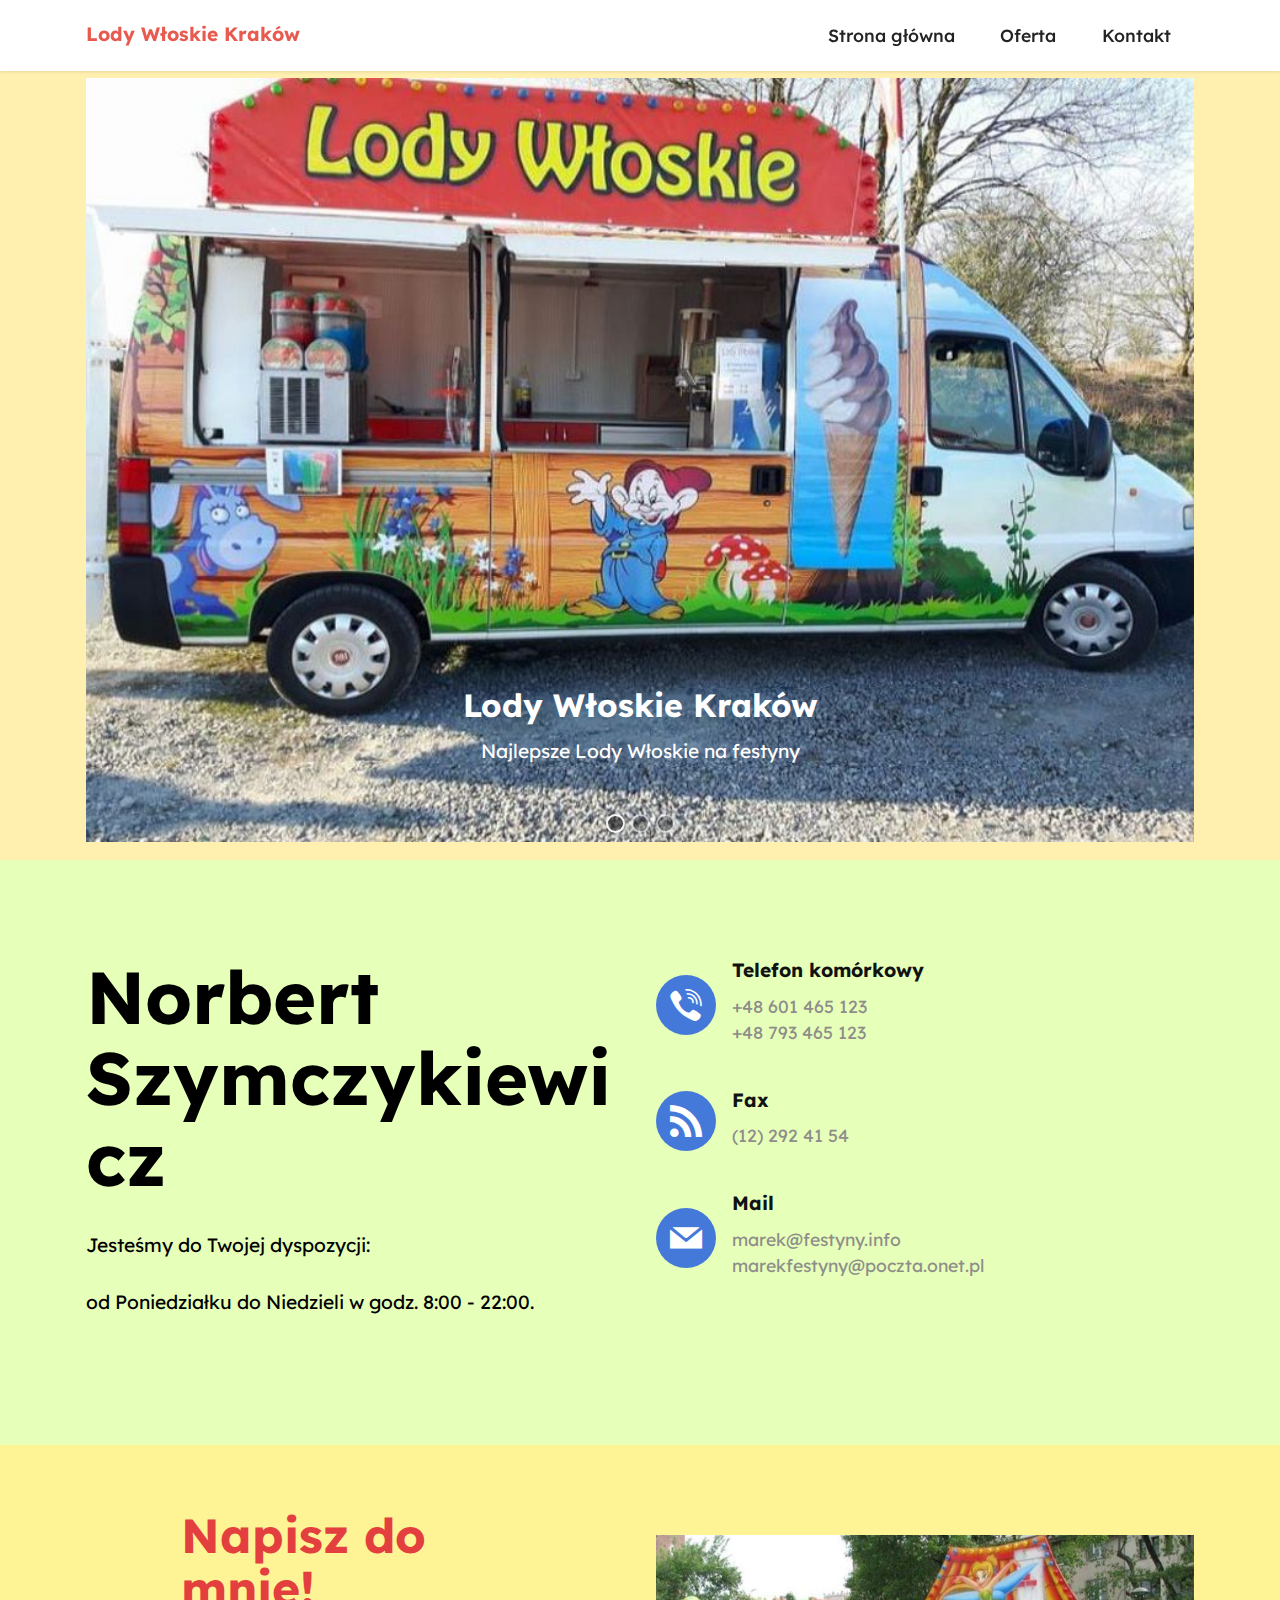
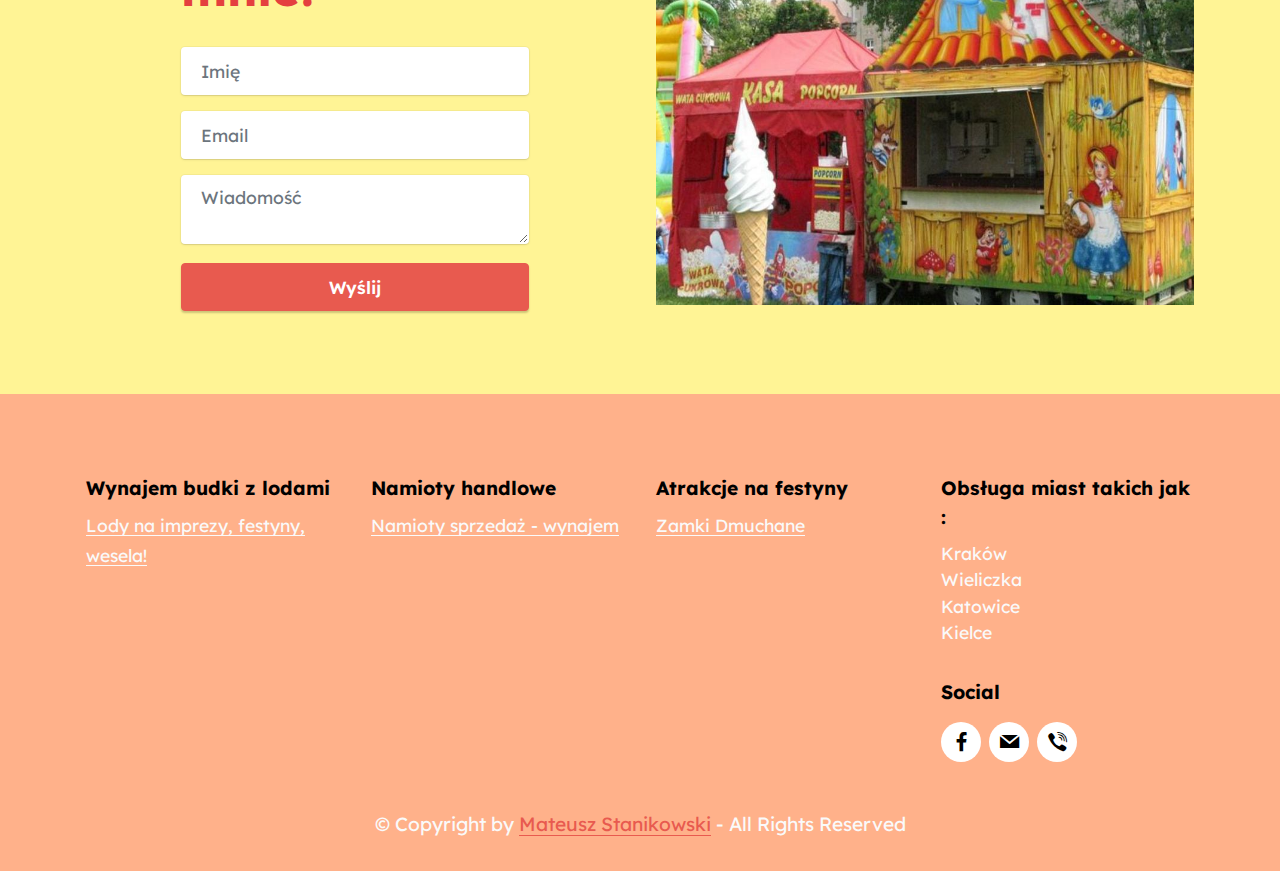
<file: page.html>
<!DOCTYPE html>
<html  >
<head>

  <meta charset="UTF-8">
  <meta http-equiv="X-UA-Compatible" content="IE=edge">
  <meta name="generator" content="Mobirise v5.8.14, mobirise.com">
  <meta name="viewport" content="width=device-width, initial-scale=1, minimum-scale=1">
  <link rel="shortcut icon" href="assets/images/logo.png" type="image/x-icon">
  <meta name="description" content="">
  
  
  <title>Kontakty</title>
  <link rel="stylesheet" href="assets/web/assets/mobirise-icons2/mobirise2.css">
  <link rel="stylesheet" href="assets/bootstrap/css/bootstrap.min.css">
  <link rel="stylesheet" href="assets/bootstrap/css/bootstrap-grid.min.css">
  <link rel="stylesheet" href="assets/bootstrap/css/bootstrap-reboot.min.css">
  <link rel="stylesheet" href="assets/dropdown/css/style.css">
  <link rel="stylesheet" href="assets/socicon/css/styles.css">
  <link rel="stylesheet" href="assets/theme/css/style.css">
  <link rel="preload" href="https://fonts.googleapis.com/css?family=Lexend:100,200,300,400,500,600,700,800,900&display=swap" as="style" onload="this.onload=null;this.rel='stylesheet'">
  <noscript><link rel="stylesheet" href="https://fonts.googleapis.com/css?family=Lexend:100,200,300,400,500,600,700,800,900&display=swap"></noscript>
  <link rel="preload" as="style" href="assets/data/css/mbr-additional.css"><link rel="stylesheet" href="assets/data/css/mbr-additional.css" type="text/css">

  
  
  
</head>
<body>
  
  <section data-bs-version="5.1" class="menu menu2 cid-sFF0ciwnEL" once="menu" id="menu2-0">
    
    <nav class="navbar navbar-dropdown navbar-fixed-top navbar-expand-lg">
        <div class="container">
            <div class="navbar-brand">
                
                <span class="navbar-caption-wrap"><a class="navbar-caption text-primary display-7" href="#">Lody Włoskie Kraków</a></span>
            </div>
            <button class="navbar-toggler" type="button" data-toggle="collapse" data-bs-toggle="collapse" data-target="#navbarSupportedContent" data-bs-target="#navbarSupportedContent" aria-controls="navbarNavAltMarkup" aria-expanded="false" aria-label="Toggle navigation">
                <div class="hamburger">
                    <span></span>
                    <span></span>
                    <span></span>
                    <span></span>
                </div>
            </button>
            <div class="collapse navbar-collapse" id="navbarSupportedContent">
                <ul class="navbar-nav nav-dropdown nav-right" data-app-modern-menu="true"><li class="nav-item"><a class="nav-link link text-black text-primary display-4" href="index.html#slider2-p">Strona główna</a></li>
                    <li class="nav-item"><a class="nav-link link text-black text-primary display-4" href="page1.html#slider2-y">Oferta</a></li>
                    <li class="nav-item"><a class="nav-link link text-black text-primary display-4" href="page.html#slider2-11">Kontakt</a>
                    </li></ul>
                
                
            </div>
        </div>
    </nav>
</section>

<section data-bs-version="5.1" class="slider2 cid-tZaLeiqWmm" id="slider2-11">
    

    
    <div class="container">
        <div class="row justify-content-center">
            <div class="col-12 col-md-12">
                <div class="carousel slide" id="tZaLANrzQr" data-ride="carousel" data-bs-ride="carousel" data-interval="5000" data-bs-interval="5000">
                    <ol class="carousel-indicators">
                        <li data-slide-to="0" data-bs-slide-to="0" class="active" data-target="#tZaLANrzQr" data-bs-target="#tZaLANrzQr"></li><li data-slide-to="1" data-bs-slide-to="1" class="" data-target="#tZaLANrzQr" data-bs-target="#tZaLANrzQr"></li><li data-slide-to="2" data-bs-slide-to="2" class="" data-target="#tZaLANrzQr" data-bs-target="#tZaLANrzQr"></li>
                        
                        
                    </ol>
                    <div class="carousel-inner">
                        <div class="carousel-item slider-image item active">
                            <div class="item-wrapper">
                                
                                <img class="d-block w-100" src="assets/images/lody1-900x620.jpg" alt="" data-slide-to="0" data-bs-slide-to="0">
                                <div class="carousel-caption d-none d-md-block">
                                    <h5 class="mbr-section-subtitle mbr-fonts-style display-5"><strong>Lody Włoskie&nbsp;</strong><strong>Kraków</strong></h5>
                                    <p class="mbr-section-text mbr-fonts-style display-7">
                                        Najlepsze Lody Włoskie na festyny</p>
                                </div>
                            </div>
                        </div><div class="carousel-item slider-image item">
                            <div class="item-wrapper">
                                
                                <img class="d-block w-100" src="assets/images/lody-woskie5-600x450.jpg" alt="" data-slide-to="1" data-bs-slide-to="1">
                                <div class="carousel-caption d-none d-md-block">
                                    <h5 class="mbr-section-subtitle mbr-fonts-style display-5"><strong>Lody Włoskie&nbsp;</strong><strong>Kraków</strong></h5>
                                    <p class="mbr-section-text mbr-fonts-style display-7">
                                        Najlepsze Lody Włoskie na festyny</p>
                                </div>
                            </div>
                        </div><div class="carousel-item slider-image item">
                            <div class="item-wrapper">
                                
                                <img class="d-block w-100" src="assets/images/lody-woskie9-600x450.jpg" alt="" data-slide-to="2" data-bs-slide-to="2">
                                <div class="carousel-caption d-none d-md-block">
                                    <h5 class="mbr-section-subtitle mbr-fonts-style display-5"><strong>Lody Włoskie&nbsp;</strong><strong>Kraków</strong></h5>
                                    <p class="mbr-section-text mbr-fonts-style display-7">
                                        Najlepsze Lody Włoskie na festyny</p>
                                </div>
                            </div>
                        </div>
                    </div>
                </div>
            </div>
        </div>
    </div>
</section>

<section data-bs-version="5.1" class="features12 cid-sFF3eJNZDT" id="features13-2">

    
    
    <div class="container">
        <div class="row justify-content-center">
            <div class="col-12 col-lg-6">
                <div class="card-wrapper">
                    <div class="card-box align-left">
                        <h4 class="card-title mbr-fonts-style mb-4 display-1"><strong>Norbert Szymczykiewicz</strong></h4>
                        <p class="mbr-text mbr-fonts-style mb-4 display-7">Jesteśmy do Twojej dyspozycji:<br><br> od Poniedziałku do Niedzieli w godz. 8:00 - 22:00.<br></p>
                        
                    </div>
                </div>
            </div>
            <div class="col-12 col-lg-6">
                <div class="item mbr-flex">
                    <div class="icon-box">
                        <span class="mbr-iconfont socicon-viber socicon"></span>
                    </div>
                    <div class="text-box">
                        <h4 class="icon-title mbr-black mbr-fonts-style display-7">
                            <strong>Telefon komórkowy</strong></h4>
                        <h5 class="icon-text mbr-black mbr-fonts-style display-4">+48 601 465 123<br>+48 793 465 123</h5>
                    </div>
                </div>
                <div class="item mbr-flex">
                    <div class="icon-box">
                        <span class="mbr-iconfont socicon-rss socicon"></span>
                    </div>
                    <div class="text-box">
                        <h4 class="icon-title mbr-black mbr-fonts-style display-7">
                            <strong>Fax</strong></h4>
                        <h5 class="icon-text mbr-black mbr-fonts-style display-4">(12) 292 41 54</h5>
                    </div>
                </div>
                <div class="item mbr-flex">
                    <div class="icon-box">
                        <span class="mbr-iconfont socicon-mail socicon"></span>
                    </div>
                    <div class="text-box">
                        <h4 class="icon-title mbr-black mbr-fonts-style display-7"><strong>Mail</strong></h4>
                        <h5 class="icon-text mbr-black mbr-fonts-style display-4">marek@festyny.info<br>marekfestyny@poczta.onet.pl</h5>
                    </div>
                </div>
            </div>
        </div>
    </div>
</section>

<section data-bs-version="5.1" class="form4 cid-tZ4Q4AcAdP" id="form4-a">

    

    

    <div class="container">
        <div class="row content-wrapper justify-content-center">
            <div class="col-lg-4 offset-lg-1 mbr-form" data-form-type="formoid">

<form action="#" method="POST" class="mbr-form form-with-styler" data-form-title="Form Name"><input type="hidden" name="email" data-form-email="true" value="pmEIS3tSBfJcQ7Djq1RLtFFGh/+h1LI15Yi1aypYYUdMUXoB6FP/JjUwe5Rqp1ac9P+3cjZk6rDhGxsLdt4m/G8lC2dtSEyV8hCPVyyEDy8z/Er8o7Hr0hC1YIig3zRr">
<div class="row">
<div hidden="hidden" data-form-alert="" class="alert alert-success col-12">Dziękuję za wiadomość!</div>
<div hidden="hidden" data-form-alert-danger="" class="alert alert-danger col-12">Oops...! Napotkałem problem! Napisz do mnie na mail!</div>
</div>
<div class="dragArea row">
<div class="col-lg-12 col-md-12 col-sm-12">
<h1 class="mbr-section-title mb-4 display-2"><strong>Napisz do mnie!</strong></h1>
</div>
<div class="col-lg-12 col-md-12 col-sm-12">

</div>
<div data-for="name" class="col-lg-12 col-md col-12 form-group mb-3">
<input type="text" name="name" placeholder="Imię" data-form-field="name" class="form-control display-7" value="" id="name-form4-a">
</div>
<div data-for="email" class="col-lg-12 col-md col-12 form-group mb-3">
<input type="email" name="email" placeholder="Email" data-form-field="email" class="form-control display-7" value="" id="email-form4-a">
</div>
<div class="col-lg-12 col-md-12 col-sm-12 form-group" data-for="textarea">
<textarea name="textarea" placeholder="Wiadomość" data-form-field="textarea" class="form-control display-7" id="textarea-form4-a"></textarea>
</div>
<div class="col-12 col-md-auto mbr-section-btn"><button type="submit" class="btn btn-primary display-4">Wyślij</button></div>
</div>
</form>
</div>
            <div class="col-lg-6 offset-lg-1 col-12">
                <div class="image-wrapper">
                    <img class="w-100" src="assets/images/lody3-900x620.jpg" alt="Lody1">
                </div>
            </div>
        </div>
    </div>
</section>

<section data-bs-version="5.1" class="footer1 cid-tZ4DjcoUmF" once="footers" id="footer1-9">

    

    
    
    <div class="container">
        <div class="row mbr-white">
            <div class="col-12 col-md-6 col-lg-3">
                <h5 class="mbr-section-subtitle mbr-fonts-style mb-2 display-7"><strong>Wynajem budki z lodami</strong></h5>
                <ul class="list mbr-fonts-style display-4">
                    <li class="mbr-text item-wrap"><a href="https://www.lody.festyny.info/" class="text-white" target="_blank">Lody na imprezy, festyny, wesela!</a></li>
                </ul>
            </div>
            <div class="col-12 col-md-6 col-lg-3">
                <h5 class="mbr-section-subtitle mbr-fonts-style mb-2 display-7">
                    <strong>Namioty handlowe</strong></h5>
                <ul class="list mbr-fonts-style display-4">

                    <li class="mbr-text item-wrap"><a href="https://www.namioty.krakow.pl/" class="text-white" target="_blank">Namioty sprzedaż - wynajem</a></li>
                </ul>
            </div>
            <div class="col-12 col-md-6 col-lg-3">
                <h5 class="mbr-section-subtitle mbr-fonts-style mb-2 display-7">
                    <strong>Atrakcje na festyny</strong></h5>
                <ul class="list mbr-fonts-style display-4">
                    <li class="mbr-text item-wrap"><a href="https://www.festyny.info/" class="text-white" target="_blank">Zamki Dmuchane</a></li>
                </ul>
            </div>
            <div class="col-12 col-md-6 col-lg-3">
                <h5 class="mbr-section-subtitle mbr-fonts-style mb-2 display-7"><strong>Obsługa miast takich jak :</strong></h5>
                <p class="mbr-text mbr-fonts-style mb-4 display-4">Kraków<br>Wieliczka<br>Katowice<br>Kielce</p>
                <h5 class="mbr-section-subtitle mbr-fonts-style mb-3 display-7">
                    <strong>Social</strong>
                </h5>
                <div class="social-row display-7">
                    <div class="soc-item">
                        <a href="https://www.facebook.com/people/Lody-W%C5%82oskie-Krak%C3%B3w/100063550055002/" target="_blank">
                            <span class="mbr-iconfont socicon-facebook socicon"></span>
                        </a>
                    </div>
                    <div class="soc-item">
                        <a href="mailto:marek@festyny.info">
                            <span class="mbr-iconfont socicon-mail socicon"></span>
                        </a>
                    </div>
                    <div class="soc-item">
                        <a href="tel:+48601465123">
                            <span class="mbr-iconfont socicon-viber socicon"></span>
                        </a>
                    </div>
                    
                </div>
            </div>
            <div class="col-12 mt-4">
                <p class="mbr-text mb-0 mbr-fonts-style copyright align-center display-7">
                    © Copyright by <a href="https://thematx7.github.io/moje-portfolio/" class="text-primary" target="_blank">Mateusz Stanikowski</a> - All Rights Reserved
                </p>
            </div>
        </div>
    </div>
</section>

<script src="assets/bootstrap/js/bootstrap.bundle.min.js"></script>  
<script src="assets/smoothscroll/smooth-scroll.js"></script>  
<script src="assets/ytplayer/index.js"></script>  
<script src="assets/dropdown/js/navbar-dropdown.js"></script>  
<script src="assets/theme/js/script.js"></script>  
<script src="assets/formoid/formoid.min.js"></script>  
  
  
</body>
</html>
</file>
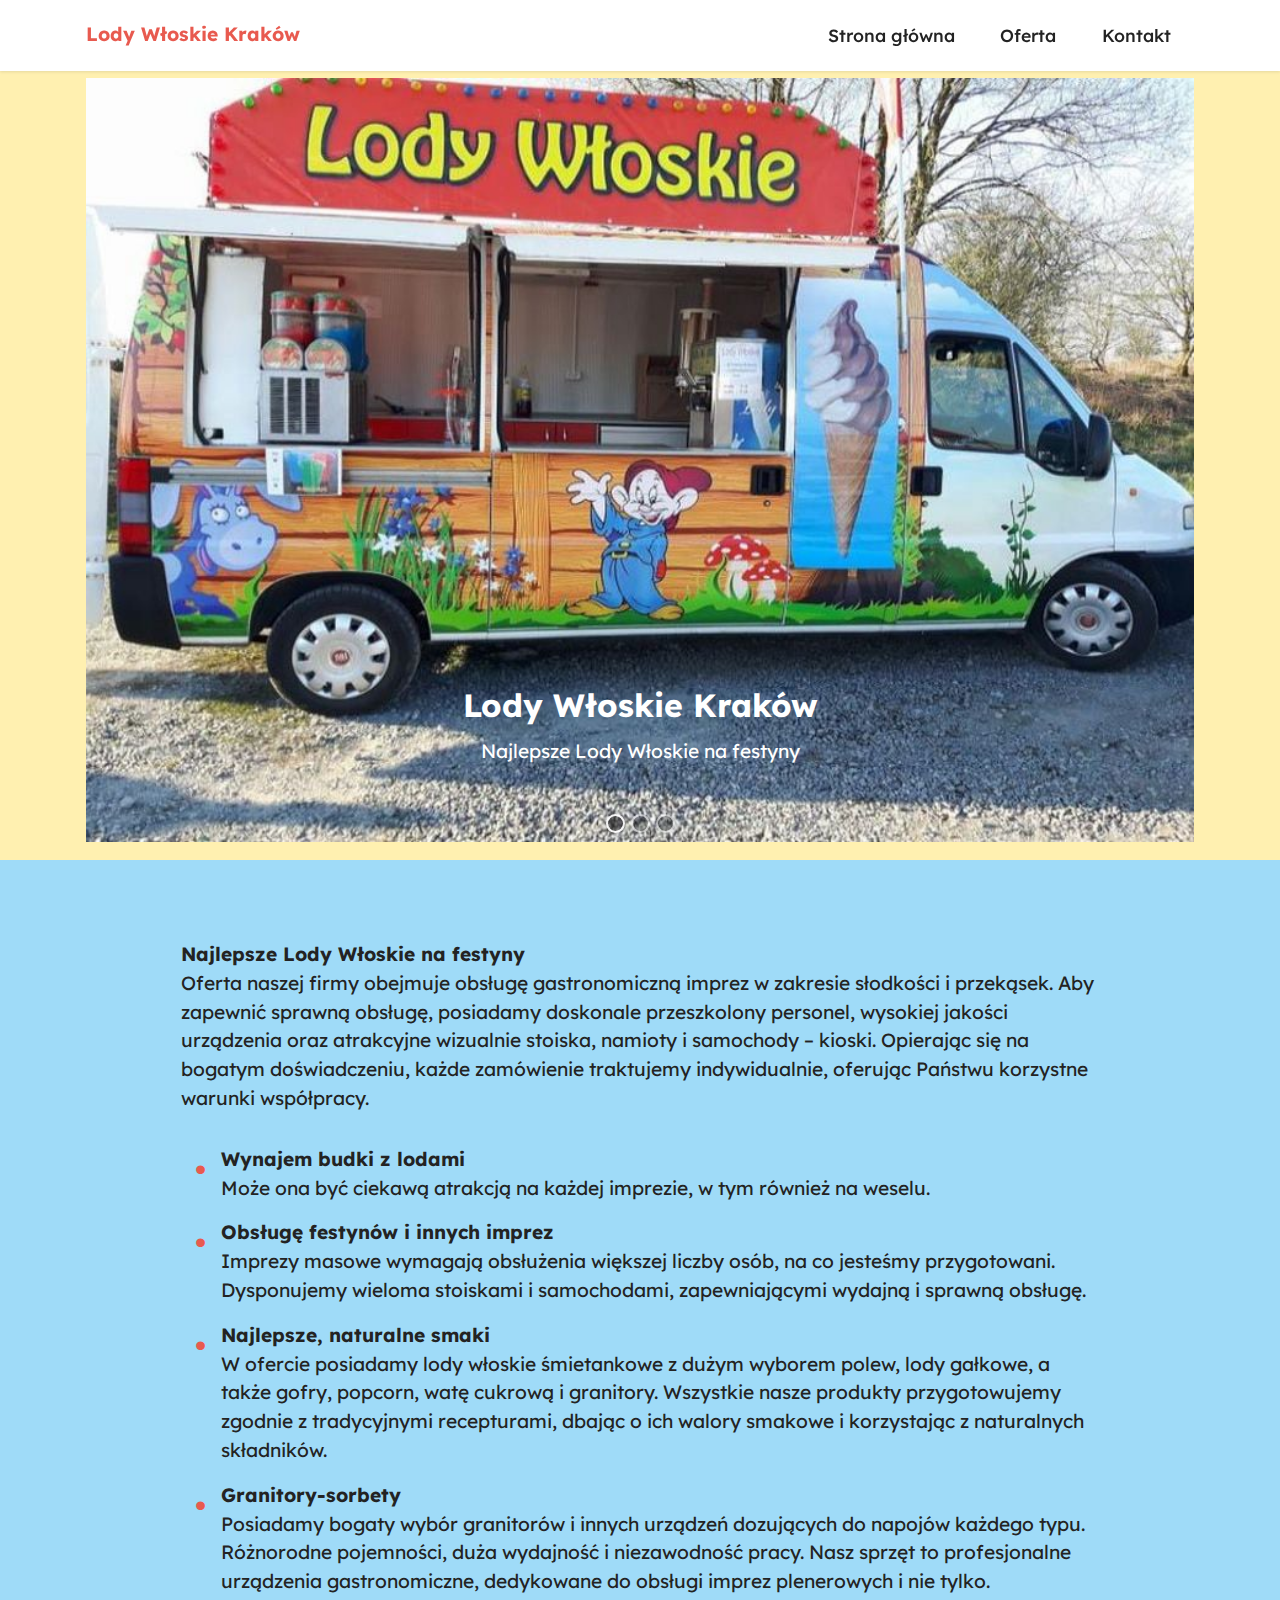
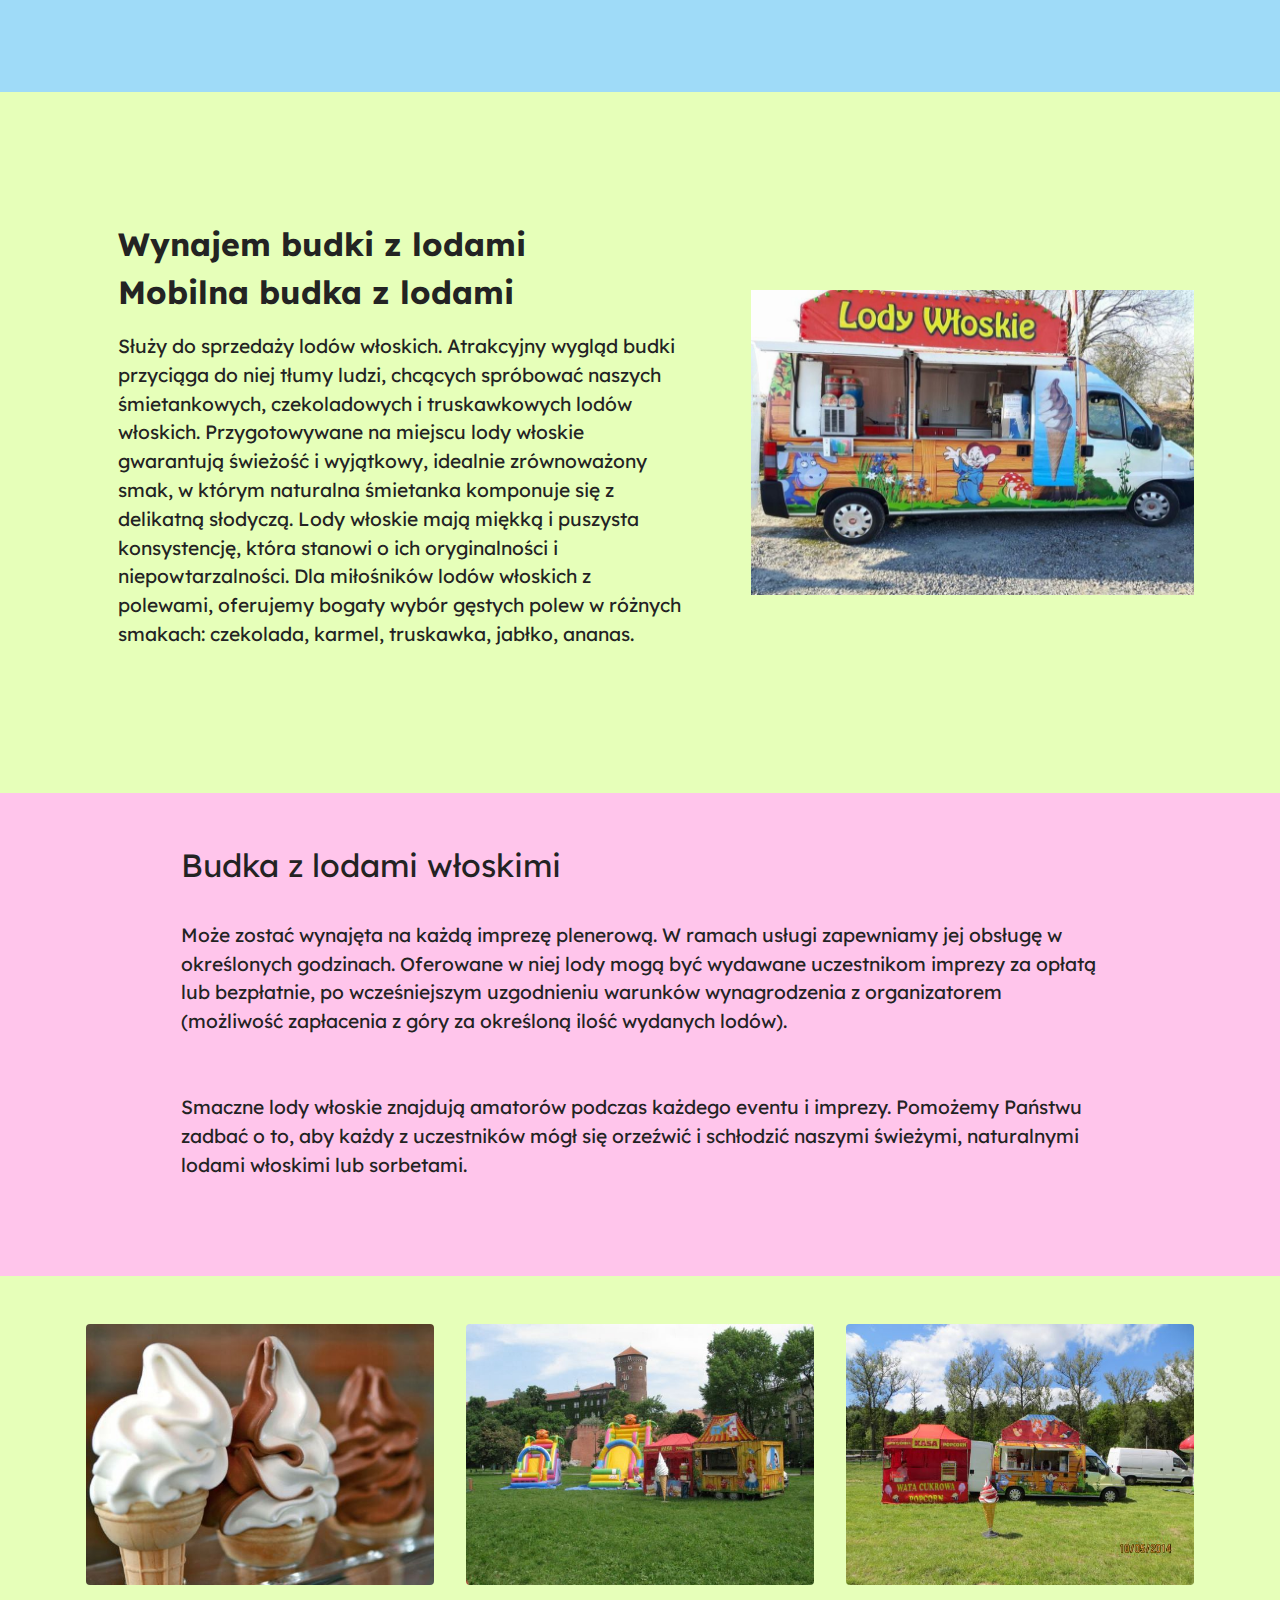
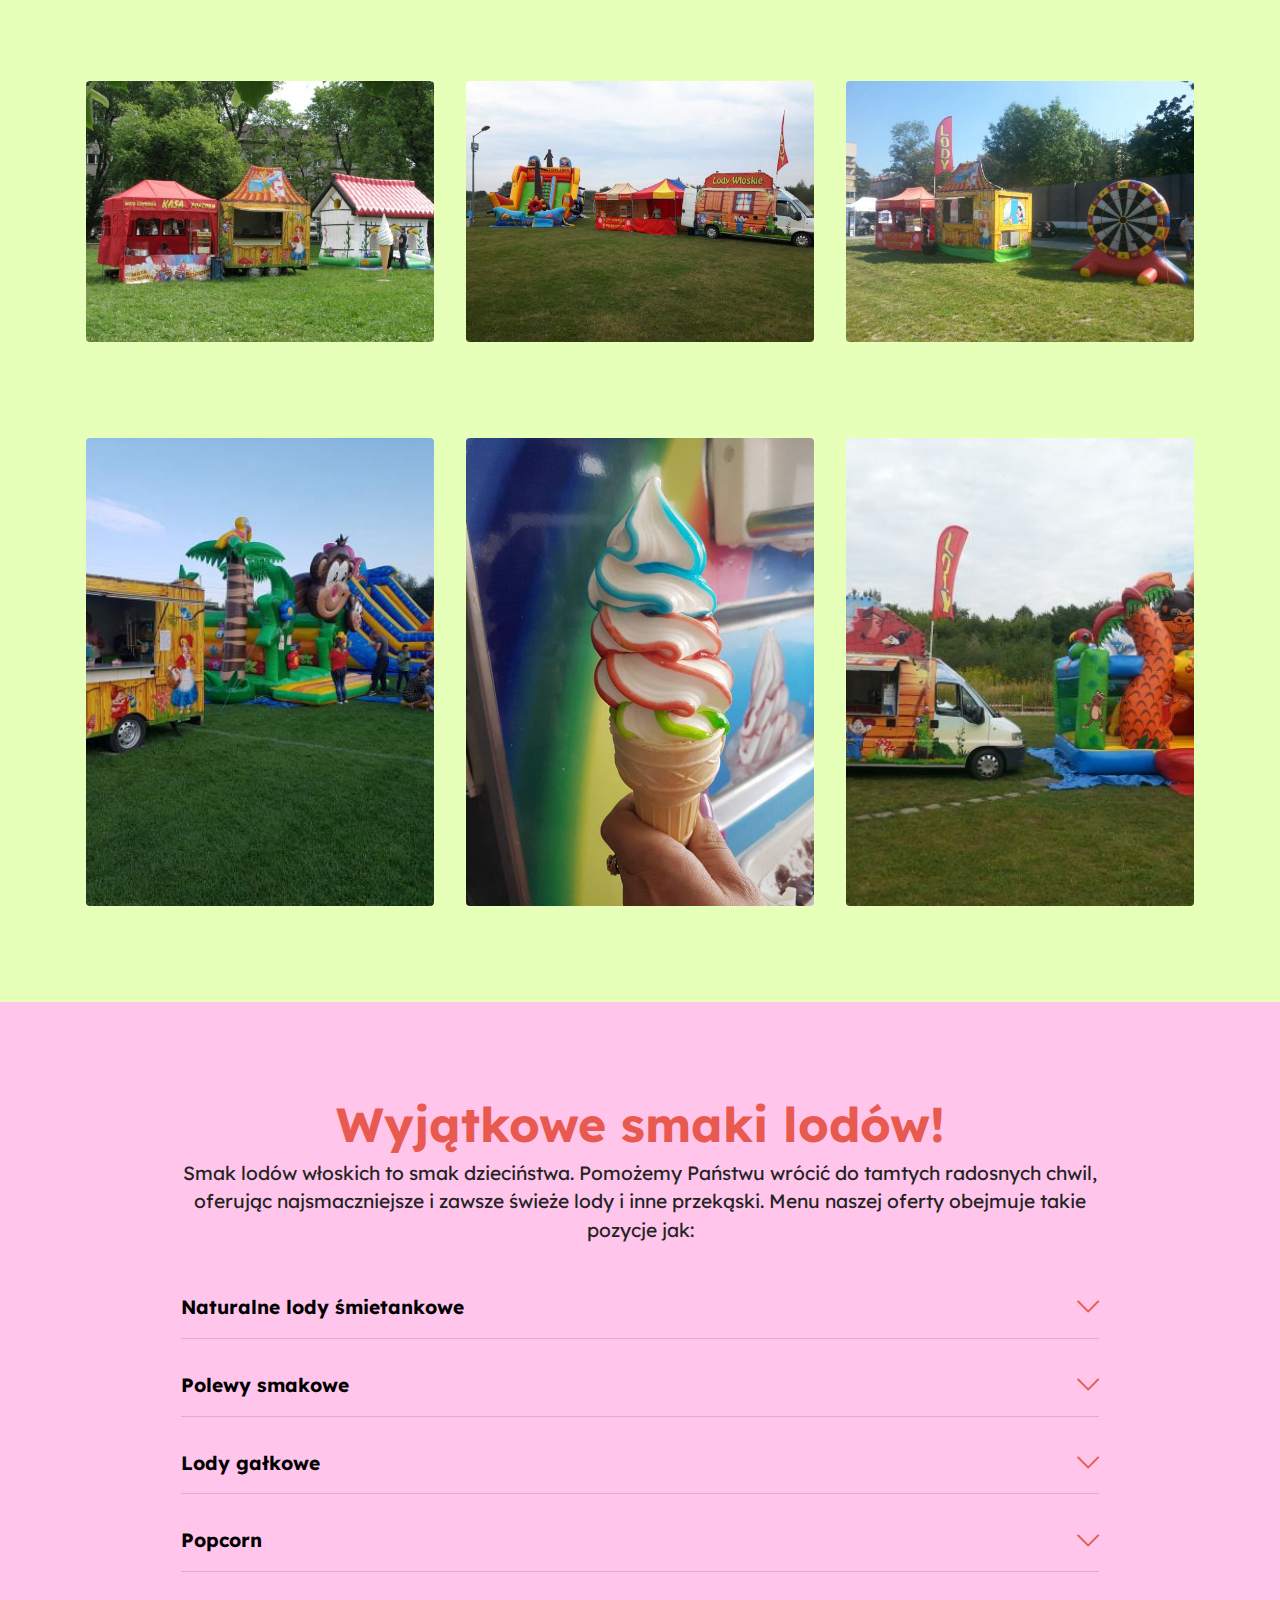
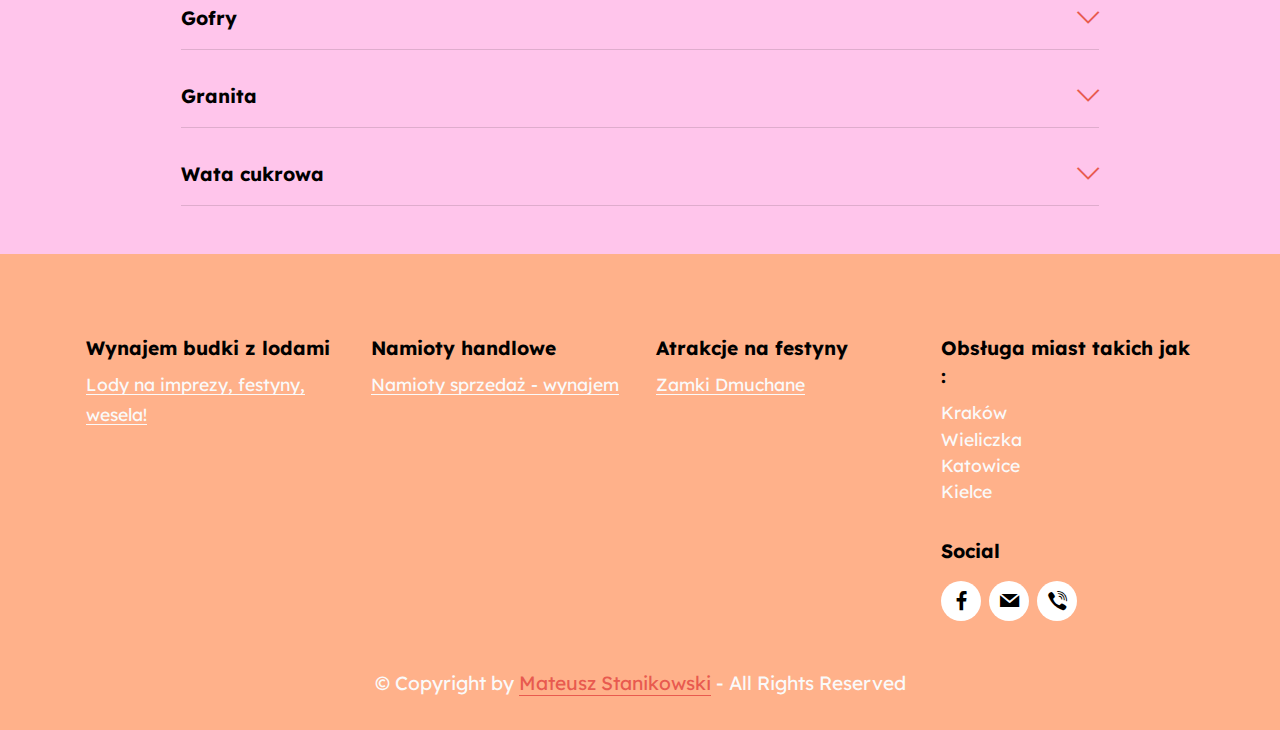
<file: page1.html>
<!DOCTYPE html>
<html  >
<head>

  <meta charset="UTF-8">
  <meta http-equiv="X-UA-Compatible" content="IE=edge">
  <meta name="generator" content="Mobirise v5.8.14, mobirise.com">
  <meta name="viewport" content="width=device-width, initial-scale=1, minimum-scale=1">
  <link rel="shortcut icon" href="assets/images/logo.png" type="image/x-icon">
  <meta name="description" content="">
  
  
  <title>Oferta</title>
  <link rel="stylesheet" href="assets/web/assets/mobirise-icons2/mobirise2.css">
  <link rel="stylesheet" href="assets/web/assets/mobirise-icons/mobirise-icons.css">
  <link rel="stylesheet" href="assets/bootstrap/css/bootstrap.min.css">
  <link rel="stylesheet" href="assets/bootstrap/css/bootstrap-grid.min.css">
  <link rel="stylesheet" href="assets/bootstrap/css/bootstrap-reboot.min.css">
  <link rel="stylesheet" href="assets/dropdown/css/style.css">
  <link rel="stylesheet" href="assets/socicon/css/styles.css">
  <link rel="stylesheet" href="assets/theme/css/style.css">
  <link rel="preload" href="https://fonts.googleapis.com/css?family=Lexend:100,200,300,400,500,600,700,800,900&display=swap" as="style" onload="this.onload=null;this.rel='stylesheet'">
  <noscript><link rel="stylesheet" href="https://fonts.googleapis.com/css?family=Lexend:100,200,300,400,500,600,700,800,900&display=swap"></noscript>
  <link rel="preload" as="style" href="assets/data/css/mbr-additional.css"><link rel="stylesheet" href="assets/data/css/mbr-additional.css" type="text/css">

  
  
  
</head>
<body>
  
  <section data-bs-version="5.1" class="menu menu2 cid-sFF0ciwnEL" once="menu" id="menu2-0">
    
    <nav class="navbar navbar-dropdown navbar-fixed-top navbar-expand-lg">
        <div class="container">
            <div class="navbar-brand">
                
                <span class="navbar-caption-wrap"><a class="navbar-caption text-primary display-7" href="#">Lody Włoskie Kraków</a></span>
            </div>
            <button class="navbar-toggler" type="button" data-toggle="collapse" data-bs-toggle="collapse" data-target="#navbarSupportedContent" data-bs-target="#navbarSupportedContent" aria-controls="navbarNavAltMarkup" aria-expanded="false" aria-label="Toggle navigation">
                <div class="hamburger">
                    <span></span>
                    <span></span>
                    <span></span>
                    <span></span>
                </div>
            </button>
            <div class="collapse navbar-collapse" id="navbarSupportedContent">
                <ul class="navbar-nav nav-dropdown nav-right" data-app-modern-menu="true"><li class="nav-item"><a class="nav-link link text-black text-primary display-4" href="index.html#slider2-p">Strona główna</a></li>
                    <li class="nav-item"><a class="nav-link link text-black text-primary display-4" href="page1.html#slider2-y">Oferta</a></li>
                    <li class="nav-item"><a class="nav-link link text-black text-primary display-4" href="page.html#slider2-11">Kontakt</a>
                    </li></ul>
                
                
            </div>
        </div>
    </nav>
</section>

<section data-bs-version="5.1" class="slider2 cid-tZaJ3HFm7W" id="slider2-y">
    

    
    <div class="container">
        <div class="row justify-content-center">
            <div class="col-12 col-md-12">
                <div class="carousel slide" id="tZaLAynUuu" data-ride="carousel" data-bs-ride="carousel" data-interval="5000" data-bs-interval="5000">
                    <ol class="carousel-indicators">
                        <li data-slide-to="0" data-bs-slide-to="0" class="active" data-target="#tZaLAynUuu" data-bs-target="#tZaLAynUuu"></li><li data-slide-to="1" data-bs-slide-to="1" class="" data-target="#tZaLAynUuu" data-bs-target="#tZaLAynUuu"></li><li data-slide-to="2" data-bs-slide-to="2" class="" data-target="#tZaLAynUuu" data-bs-target="#tZaLAynUuu"></li>
                        
                        
                    </ol>
                    <div class="carousel-inner">
                        <div class="carousel-item slider-image item active">
                            <div class="item-wrapper">
                                
                                <img class="d-block w-100" src="assets/images/lody1-900x620.jpg" alt="" data-slide-to="1" data-bs-slide-to="1">
                                <div class="carousel-caption d-none d-md-block">
                                    <h5 class="mbr-section-subtitle mbr-fonts-style display-5"><strong>Lody Włoskie&nbsp;</strong><strong>Kraków</strong></h5>
                                    <p class="mbr-section-text mbr-fonts-style display-7">
                                        Najlepsze Lody Włoskie na festyny</p>
                                </div>
                            </div>
                        </div><div class="carousel-item slider-image item">
                            <div class="item-wrapper">
                                
                                <img class="d-block w-100" src="assets/images/lody-woskie5-600x450.jpg" alt="" data-slide-to="2" data-bs-slide-to="2">
                                <div class="carousel-caption d-none d-md-block">
                                    <h5 class="mbr-section-subtitle mbr-fonts-style display-5"><strong>Lody Włoskie&nbsp;</strong><strong>Kraków</strong></h5>
                                    <p class="mbr-section-text mbr-fonts-style display-7">
                                        Najlepsze Lody Włoskie na festyny</p>
                                </div>
                            </div>
                        </div><div class="carousel-item slider-image item">
                            <div class="item-wrapper">
                                
                                <img class="d-block w-100" src="assets/images/lody-woskie9-600x450.jpg" alt="" data-slide-to="0" data-bs-slide-to="0">
                                <div class="carousel-caption d-none d-md-block">
                                    <h5 class="mbr-section-subtitle mbr-fonts-style display-5"><strong>Lody Włoskie&nbsp;</strong><strong>Kraków</strong></h5>
                                    <p class="mbr-section-text mbr-fonts-style display-7">
                                        Najlepsze Lody Włoskie na festyny</p>
                                </div>
                            </div>
                        </div>        
                    </div>
                </div>
            </div>
        </div>
    </div>
</section>

<section data-bs-version="5.1" class="content14 cid-tZ4YBnFcU1" id="content14-f">
    

    
    
    
    <div class="container">
        <div class="row justify-content-center">
            <div class="col-md-12 col-lg-10">
                    <h3 class="mbr-section-title mbr-fonts-style mb-4 display-7"><strong>Najlepsze Lody Włoskie na festyny</strong><br>Oferta naszej firmy obejmuje obsługę gastronomiczną imprez w zakresie słodkości i przekąsek. Aby zapewnić sprawną obsługę, posiadamy doskonale przeszkolony personel, wysokiej jakości urządzenia oraz atrakcyjne wizualnie stoiska, namioty i samochody – kioski. Opierając się na bogatym doświadczeniu, każde zamówienie traktujemy indywidualnie, oferując Państwu korzystne warunki współpracy.</h3>
                <ul class="list mbr-fonts-style display-7">
                    <li><strong>Wynajem budki z lodami</strong><br>Może ona być ciekawą atrakcją na każdej imprezie, w tym również na weselu.</li>
                    <li><strong>Obsługę festynów i innych imprez</strong><br>Imprezy masowe wymagają obsłużenia większej liczby osób, na co jesteśmy przygotowani. Dysponujemy wieloma stoiskami i samochodami, zapewniającymi wydajną i sprawną obsługę.</li>
                    <li><strong>Najlepsze, naturalne smaki</strong><br>W ofercie posiadamy lody włoskie śmietankowe z dużym wyborem polew, lody gałkowe, a także gofry, popcorn, watę cukrową i granitory. Wszystkie nasze produkty przygotowujemy zgodnie z tradycyjnymi recepturami, dbając o ich walory smakowe i korzystając z naturalnych składników.</li>
                    <li><strong>Granitory-sorbety
                        </strong><br>Posiadamy bogaty wybór granitorów i innych urządzeń dozujących do napojów każdego typu. Różnorodne pojemności, duża wydajność i niezawodność pracy. Nasz sprzęt to profesjonalne urządzenia gastronomiczne, dedykowane do obsługi imprez plenerowych i nie tylko.</li>
                </ul>
            </div>
        </div>
    </div>
</section>

<section data-bs-version="5.1" class="image2 cid-tZaJyfBTOh" id="image2-10">
    

    
    

    <div class="container">
        <div class="row align-items-center">
            <div class="col-12 col-lg-5">
                <div class="image-wrapper">
                    <img src="assets/images/lody1-900x620.jpg" alt="">
                    
                </div>
            </div>
            <div class="col-12 col-lg">
                <div class="text-wrapper">
                    <h3 class="mbr-section-title mbr-fonts-style mb-3 display-5"><strong>Wynajem budki z lodami</strong><br><strong>Mobilna budka z lodami</strong></h3>
                    <p class="mbr-text mbr-fonts-style display-7">
                        Służy do sprzedaży lodów włoskich. Atrakcyjny wygląd budki przyciąga do niej tłumy ludzi, chcących spróbować naszych śmietankowych, czekoladowych i truskawkowych lodów włoskich. Przygotowywane na miejscu lody włoskie gwarantują świeżość i wyjątkowy, idealnie zrównoważony smak, w którym naturalna śmietanka komponuje się z delikatną słodyczą. Lody włoskie mają miękką i puszysta konsystencję, która stanowi o ich oryginalności i niepowtarzalności. Dla miłośników lodów włoskich z polewami, oferujemy bogaty wybór gęstych polew w różnych smakach: czekolada, karmel, truskawka, jabłko, ananas.</p>
                </div>
            </div>
        </div>
    </div>
</section>

<section data-bs-version="5.1" class="content5 cid-tZ51ceHGJj" id="content5-k">
    
    <div class="container">
        <div class="row justify-content-center">
            <div class="col-md-12 col-lg-10">
                
                <h4 class="mbr-section-subtitle mbr-fonts-style mb-4 display-5">Budka z lodami włoskimi</h4>
                <p class="mbr-text mbr-fonts-style display-7">Może zostać wynajęta na każdą imprezę plenerową. W ramach usługi zapewniamy jej obsługę w określonych godzinach. Oferowane w niej lody mogą być wydawane uczestnikom imprezy za opłatą lub bezpłatnie, po wcześniejszym uzgodnieniu warunków wynagrodzenia z organizatorem (możliwość zapłacenia z góry za określoną ilość wydanych lodów).
<br>
<br>
<br>Smaczne lody włoskie znajdują amatorów podczas każdego eventu i imprezy. Pomożemy Państwu zadbać o to, aby każdy z uczestników mógł się orzeźwić i schłodzić naszymi świeżymi, naturalnymi lodami włoskimi lub sorbetami.</p>
            </div>
        </div>
    </div>
</section>

<section data-bs-version="5.1" class="gallery1 cid-tZ4RGrlpBu" id="gallery1-c">
    
    
    <div class="container">
        
        <div class="row mt-4">
            <div class="item features-image сol-12 col-md-6 col-lg-4 active">
                <div class="item-wrapper">
                    <div class="item-img">
                        <img src="assets/images/lody-woskie1-600x400.jpg" alt="" data-slide-to="4" data-bs-slide-to="4">
                    </div>
                    
                    
                </div>
            </div><div class="item features-image сol-12 col-md-6 col-lg-4">
                <div class="item-wrapper">
                    <div class="item-img">
                        <img src="assets/images/lody-woskie2-600x450.jpg" alt="" title="" data-slide-to="0" data-bs-slide-to="0">
                    </div>
                    
                    
                </div>
            </div><div class="item features-image сol-12 col-md-6 col-lg-4">
                <div class="item-wrapper">
                    <div class="item-img">
                        <img src="assets/images/lody-woskie3-600x450.jpg" alt="" data-slide-to="1" data-bs-slide-to="1">
                    </div>
                    
                    
                </div>
            </div>
            
            
            
        </div>
    </div>
</section>

<section data-bs-version="5.1" class="gallery1 cid-tZ4WzDG7JP" id="gallery1-d">
    
    
    <div class="container">
        
        <div class="row mt-4">
            <div class="item features-image сol-12 col-md-6 col-lg-4">
                <div class="item-wrapper">
                    <div class="item-img">
                        <img src="assets/images/lody-woskie4-600x450.jpg" alt="">
                    </div>
                    
                    
                </div>
            </div>
            <div class="item features-image сol-12 col-md-6 col-lg-4">
                <div class="item-wrapper">
                    <div class="item-img">
                        <img src="assets/images/lody-woskie5-600x450.jpg" alt="">
                    </div>
                    
                    
                </div>
            </div>
            <div class="item features-image сol-12 col-md-6 col-lg-4">
                <div class="item-wrapper">
                    <div class="item-img">
                        <img src="assets/images/lody-woskie6-600x450.jpg" alt="">
                    </div>
                    
                    
                </div>
            </div>
            
        </div>
    </div>
</section>

<section data-bs-version="5.1" class="gallery1 cid-tZ4WAgbN2y" id="gallery1-e">
    
    
    <div class="container">
        
        <div class="row mt-4">
            <div class="item features-image сol-12 col-md-6 col-lg-4">
                <div class="item-wrapper">
                    <div class="item-img">
                        <img src="assets/images/lody-woskie7-600x450.jpg" alt="">
                    </div>
                    
                    
                </div>
            </div>
            <div class="item features-image сol-12 col-md-6 col-lg-4">
                <div class="item-wrapper">
                    <div class="item-img">
                        <img src="assets/images/lody-woskie8-595x800.jpg" alt="">
                    </div>
                    
                    
                </div>
            </div>
            <div class="item features-image сol-12 col-md-6 col-lg-4">
                <div class="item-wrapper">
                    <div class="item-img">
                        <img src="assets/images/lody-woskie9-600x450.jpg" alt="">
                    </div>
                    
                    
                </div>
            </div>
            
        </div>
    </div>
</section>

<section data-bs-version="5.1" class="content16 cid-sFF5Wb1ZQt" id="content16-a">

    

    
    <div class="container">
        <div class="row justify-content-center">
            <div class="col-12 col-md-10">
                <div class="mbr-section-head align-center mb-4">
                    <h3 class="mbr-section-title mb-0 mbr-fonts-style display-2"><strong>Wyjątkowe smaki lodów!</strong></h3>
                    <h4 class="mbr-section-subtitle mb-0 mt-2 mbr-fonts-style display-7">Smak lodów włoskich to smak dzieciństwa. Pomożemy Państwu wrócić do tamtych radosnych chwil, oferując najsmaczniejsze i zawsze świeże lody i inne przekąski. Menu naszej oferty obejmuje takie pozycje jak:</h4>
                </div>
                <div id="bootstrap-accordion_13" class="panel-group accordionStyles accordion" role="tablist" aria-multiselectable="true">
                    <div class="card mb-3">
                        <div class="card-header" role="tab" id="headingOne">
                            <a role="button" class="panel-title collapsed" data-toggle="collapse" data-bs-toggle="collapse" data-core="" href="#collapse1_13" aria-expanded="false" aria-controls="collapse1">
                                <h6 class="panel-title-edit mbr-fonts-style mb-0 display-7"><strong>Naturalne lody śmietankowe&nbsp;</strong></h6>
                                <span class="sign mbr-iconfont mbri-arrow-down"></span>
                            </a>
                        </div>
                        <div id="collapse1_13" class="panel-collapse noScroll collapse" role="tabpanel" aria-labelledby="headingOne" data-parent="#accordion" data-bs-parent="#bootstrap-accordion_13">
                            <div class="panel-body">
                                <p class="mbr-fonts-style panel-text display-4">Przygotowywane wg. tradycyjnej włoskiej receptury, z użyciem profesjonalnych maszyn do lodów włoskich. Sekretem ich delikatnego smaku i lekkiej konsystencji są naturalne składniki i skuteczny proces napowietrzania. </p>
                            </div>
                        </div>
                    </div>
                    <div class="card mb-3">
                        <div class="card-header" role="tab" id="headingOne">
                            <a role="button" class="panel-title collapsed" data-toggle="collapse" data-bs-toggle="collapse" data-core="" href="#collapse2_13" aria-expanded="false" aria-controls="collapse2">
                                <h6 class="panel-title-edit mbr-fonts-style mb-0 display-7"><strong>Polewy smakowe</strong></h6>
                                <span class="sign mbr-iconfont mbri-arrow-down"></span>
                            </a>
                        </div>
                        <div id="collapse2_13" class="panel-collapse noScroll collapse" role="tabpanel" aria-labelledby="headingOne" data-parent="#accordion" data-bs-parent="#bootstrap-accordion_13">
                            <div class="panel-body">
                                <p class="mbr-fonts-style panel-text display-4">Lody włoskie o smaku śmietankowym przygotowujemy tradycyjnie lub z polewami. Stosowane przez nas polewy powstają z użyciem naturalnych produktów i dodatków, które odpowiadają za ich aksamitną konsystencje, wyjątkowy smak, zapach i kolor. </p>
                            </div>
                        </div>
                    </div>
                    <div class="card mb-3">
                        <div class="card-header" role="tab" id="headingOne">
                            <a role="button" class="panel-title collapsed" data-toggle="collapse" data-bs-toggle="collapse" data-core="" href="#collapse3_13" aria-expanded="false" aria-controls="collapse3">
                                <h6 class="panel-title-edit mbr-fonts-style mb-0 display-7"><strong>Lody gałkowe</strong></h6>
                                <span class="sign mbr-iconfont mbri-arrow-down"></span>
                            </a>
                        </div>
                        <div id="collapse3_13" class="panel-collapse noScroll collapse" role="tabpanel" aria-labelledby="headingOne" data-parent="#accordion" data-bs-parent="#bootstrap-accordion_13">
                            <div class="panel-body">
                                <p class="mbr-fonts-style panel-text display-4">Uzupełnieniem naszej oferty lodów są lody gałkowe. Dostępne w kilkunastu smakach, mogą być podawane w w wygodnych kubeczkach lub wafelkach. Bogaty wybór smaków sprawia, że każdy znajdzie coś odpowiedniego dla swojego podniebienia. </p>
                            </div>
                        </div>
                    </div>
                    <div class="card mb-3">
                        <div class="card-header" role="tab" id="headingOne">
                            <a role="button" class="panel-title collapsed" data-toggle="collapse" data-bs-toggle="collapse" data-core="" href="#collapse4_13" aria-expanded="false" aria-controls="collapse4">
                                <h6 class="panel-title-edit mbr-fonts-style mb-0 display-7"><strong>Popcorn</strong></h6>
                                <span class="sign mbr-iconfont mbri-arrow-down"></span>
                            </a>
                        </div>
                        <div id="collapse4_13" class="panel-collapse noScroll collapse" role="tabpanel" aria-labelledby="headingOne" data-parent="#accordion" data-bs-parent="#bootstrap-accordion_13">
                            <div class="panel-body">
                                <p class="mbr-fonts-style panel-text display-4">Prażona kukurydza, czyli popcorn, to najprostsza naturalna przekąska, jaką można sobie wyobrazić. Popcorn przygotowujemy tradycyjnymi metodami, wykorzystując naturalne ziarna popcornu. Dostępny w kilku opcjach, między innymi jako solony lub maślany. Świeży, ciepły i rozpływający się w ustach. </p>
                            </div>
                        </div>
                    </div>
                    <div class="card mb-3">
                        <div class="card-header" role="tab" id="headingOne">
                            <a role="button" class="panel-title collapsed" data-toggle="collapse" data-bs-toggle="collapse" data-core="" href="#collapse5_13" aria-expanded="false" aria-controls="collapse5">
                                <h6 class="panel-title-edit mbr-fonts-style mb-0 display-7"><strong>Gofry</strong></h6>
                                <span class="sign mbr-iconfont mbri-arrow-down"></span>
                            </a>
                        </div>
                        <div id="collapse5_13" class="panel-collapse noScroll collapse" role="tabpanel" aria-labelledby="headingOne" data-parent="#accordion" data-bs-parent="#bootstrap-accordion_13">
                            <div class="panel-body">
                                <p class="mbr-fonts-style panel-text display-4">Przygotowywane na świeżo gofry to ulubiony deser dzieci i dorosłych. W naszych stoiskach dostępne są gofry bez niczego, a także z bitą śmietaną, polewami, owocami i w różnych kombinacjach powyższych dodatków. </p>
                            </div>
                        </div>
                    </div>
                    <div class="card mb-3">
                        <div class="card-header" role="tab" id="headingOne">
                            <a role="button" class="panel-title collapsed" data-toggle="collapse" data-bs-toggle="collapse" data-core="" href="#collapse6_13" aria-expanded="false" aria-controls="collapse6">
                                <h6 class="panel-title-edit mbr-fonts-style mb-0 display-7"><strong>Granita</strong></h6>
                                <span class="sign mbr-iconfont mbri-arrow-down"></span>
                            </a>
                        </div>
                        <div id="collapse6_13" class="panel-collapse noScroll collapse" role="tabpanel" aria-labelledby="headingOne" data-parent="#accordion" data-bs-parent="#bootstrap-accordion_13">
                            <div class="panel-body">
                                <p class="mbr-fonts-style panel-text display-4">Zmrożone napoje na bazie naturalnych soków owocowych, to znakomity sposób na orzeźwienie i ochłodę. Smaczne, zdrowe i świeże, podawane wprost z granitorów, zapewniających im odpowiednią temperaturą i chroniących przed czynnikami zewnętrznymi. </p>
                            </div>
                        </div>
                    </div>
                </div>
            </div>
        </div>
    </div>
</section>

<section data-bs-version="5.1" class="content17 cid-tZ54yF6Sdz" id="content17-n">

    

    
    
    
    <div class="container">
        
            <div class="row justify-content-center">
                <div class="col-12 col-md-10">
                    
                    
                    <div id="bootstrap-toggle" class="toggle-panel accordionStyles tab-content">
                        <div class="card mb-3">
                            <div class="card-header" role="tab" id="headingOne">
                                <a role="button" class="collapsed panel-title text-black" data-toggle="collapse" data-bs-toggle="collapse" data-core="" href="#collapse1_14" aria-expanded="false" aria-controls="collapse1">
                                    <h6 class="panel-title-edit mbr-fonts-style mb-0 display-7"><strong>Wata cukrowa</strong></h6>
                                    <span class="sign mbr-iconfont mbri-arrow-down"></span>
                                </a>
                            </div>
                            <div id="collapse1_14" class="panel-collapse noScroll collapse" role="tabpanel" aria-labelledby="headingOne">
                                <div class="panel-body">
                                    <p class="mbr-fonts-style panel-text display-7">Uzyskiwana metodami tradycyjnymi, poprzez topienie cukru i nawijanie słodkich nitek na patyczek. Wata cukrowa kiedyś i dziś jest jednym z ulubionych przysmaków dzieci. Najlepiej smakuje przygotowana na świeżo, kiedy jest delikatnie ciepła i łatwo roztapia się w ustach.</p>
                                </div>
                            </div>
                        </div>
                        
                        
                        
                        
                        
                    </div>
                </div>
            </div>
        </div>
</section>

<section data-bs-version="5.1" class="footer1 cid-tZ4DjcoUmF" once="footers" id="footer1-9">

    

    
    
    <div class="container">
        <div class="row mbr-white">
            <div class="col-12 col-md-6 col-lg-3">
                <h5 class="mbr-section-subtitle mbr-fonts-style mb-2 display-7"><strong>Wynajem budki z lodami</strong></h5>
                <ul class="list mbr-fonts-style display-4">
                    <li class="mbr-text item-wrap"><a href="https://www.lody.festyny.info/" class="text-white" target="_blank">Lody na imprezy, festyny, wesela!</a></li>
                </ul>
            </div>
            <div class="col-12 col-md-6 col-lg-3">
                <h5 class="mbr-section-subtitle mbr-fonts-style mb-2 display-7">
                    <strong>Namioty handlowe</strong></h5>
                <ul class="list mbr-fonts-style display-4">

                    <li class="mbr-text item-wrap"><a href="https://www.namioty.krakow.pl/" class="text-white" target="_blank">Namioty sprzedaż - wynajem</a></li>
                </ul>
            </div>
            <div class="col-12 col-md-6 col-lg-3">
                <h5 class="mbr-section-subtitle mbr-fonts-style mb-2 display-7">
                    <strong>Atrakcje na festyny</strong></h5>
                <ul class="list mbr-fonts-style display-4">
                    <li class="mbr-text item-wrap"><a href="https://www.festyny.info/" class="text-white" target="_blank">Zamki Dmuchane</a></li>
                </ul>
            </div>
            <div class="col-12 col-md-6 col-lg-3">
                <h5 class="mbr-section-subtitle mbr-fonts-style mb-2 display-7"><strong>Obsługa miast takich jak :</strong></h5>
                <p class="mbr-text mbr-fonts-style mb-4 display-4">Kraków<br>Wieliczka<br>Katowice<br>Kielce</p>
                <h5 class="mbr-section-subtitle mbr-fonts-style mb-3 display-7">
                    <strong>Social</strong>
                </h5>
                <div class="social-row display-7">
                    <div class="soc-item">
                        <a href="https://www.facebook.com/people/Lody-W%C5%82oskie-Krak%C3%B3w/100063550055002/" target="_blank">
                            <span class="mbr-iconfont socicon-facebook socicon"></span>
                        </a>
                    </div>
                    <div class="soc-item">
                        <a href="mailto:marek@festyny.info">
                            <span class="mbr-iconfont socicon-mail socicon"></span>
                        </a>
                    </div>
                    <div class="soc-item">
                        <a href="tel:+48601465123">
                            <span class="mbr-iconfont socicon-viber socicon"></span>
                        </a>
                    </div>
                    
                </div>
            </div>
            <div class="col-12 mt-4">
                <p class="mbr-text mb-0 mbr-fonts-style copyright align-center display-7">
                    © Copyright by <a href="https://thematx7.github.io/moje-portfolio/" class="text-primary" target="_blank">Mateusz Stanikowski</a> - All Rights Reserved
                </p>
            </div>
        </div>
    </div>
</section>

<script src="assets/bootstrap/js/bootstrap.bundle.min.js"></script>  
<script src="assets/smoothscroll/smooth-scroll.js"></script>  
<script src="assets/ytplayer/index.js"></script>  
<script src="assets/dropdown/js/navbar-dropdown.js"></script>  
<script src="assets/mbr-switch-arrow/mbr-switch-arrow.js"></script>  
<script src="assets/theme/js/script.js"></script>  
  
  
</body>
</html>
</file>
<file: assets/web/assets/mobirise-icons2/mobirise2.css>
@font-face {
  font-family: 'Moririse2';
  font-display: swap;
  src:  url('mobirise2.eot?f2bix4');
  src:  url('mobirise2.eot?f2bix4#iefix') format('embedded-opentype'),
    url('mobirise2.ttf?f2bix4') format('truetype'),
    url('mobirise2.woff?f2bix4') format('woff'),
    url('mobirise2.svg?f2bix4#mobirise2') format('svg');
  font-weight: normal;
  font-style: normal;
}

[class^="mobi-"], [class*=" mobi-"] {
  /* use !important to prevent issues with browser extensions that change fonts */
  font-family: 'Moririse2' !important;
  speak: none;
  font-style: normal;
  font-weight: normal;
  font-variant: normal;
  text-transform: none;
  line-height: 1;

  /* Better Font Rendering =========== */
  -webkit-font-smoothing: antialiased;
  -moz-osx-font-smoothing: grayscale;
}

.mobi-mbri-add-submenu:before {
  content: "\e900";
}
.mobi-mbri-alert:before {
  content: "\e901";
}
.mobi-mbri-align-center:before {
  content: "\e902";
}
.mobi-mbri-align-justify:before {
  content: "\e903";
}
.mobi-mbri-align-left:before {
  content: "\e904";
}
.mobi-mbri-align-right:before {
  content: "\e905";
}
.mobi-mbri-android:before {
  content: "\e906";
}
.mobi-mbri-apple:before {
  content: "\e907";
}
.mobi-mbri-arrow-down:before {
  content: "\e908";
}
.mobi-mbri-arrow-next:before {
  content: "\e909";
}
.mobi-mbri-arrow-prev:before {
  content: "\e90a";
}
.mobi-mbri-arrow-up:before {
  content: "\e90b";
}
.mobi-mbri-bold:before {
  content: "\e90c";
}
.mobi-mbri-bookmark:before {
  content: "\e90d";
}
.mobi-mbri-bootstrap:before {
  content: "\e90e";
}
.mobi-mbri-briefcase:before {
  content: "\e90f";
}
.mobi-mbri-browse:before {
  content: "\e910";
}
.mobi-mbri-bulleted-list:before {
  content: "\e911";
}
.mobi-mbri-calendar:before {
  content: "\e912";
}
.mobi-mbri-camera:before {
  content: "\e913";
}
.mobi-mbri-cart-add:before {
  content: "\e914";
}
.mobi-mbri-cart-full:before {
  content: "\e915";
}
.mobi-mbri-cash:before {
  content: "\e916";
}
.mobi-mbri-change-style:before {
  content: "\e917";
}
.mobi-mbri-chat:before {
  content: "\e918";
}
.mobi-mbri-clock:before {
  content: "\e919";
}
.mobi-mbri-close:before {
  content: "\e91a";
}
.mobi-mbri-cloud:before {
  content: "\e91b";
}
.mobi-mbri-code:before {
  content: "\e91c";
}
.mobi-mbri-contact-form:before {
  content: "\e91d";
}
.mobi-mbri-credit-card:before {
  content: "\e91e";
}
.mobi-mbri-cursor-click:before {
  content: "\e91f";
}
.mobi-mbri-cust-feedback:before {
  content: "\e920";
}
.mobi-mbri-database:before {
  content: "\e921";
}
.mobi-mbri-delivery:before {
  content: "\e922";
}
.mobi-mbri-desktop:before {
  content: "\e923";
}
.mobi-mbri-devices:before {
  content: "\e924";
}
.mobi-mbri-down:before {
  content: "\e925";
}
.mobi-mbri-download-2:before {
  content: "\e926";
}
.mobi-mbri-download:before {
  content: "\e927";
}
.mobi-mbri-drag-n-drop-2:before {
  content: "\e928";
}
.mobi-mbri-drag-n-drop:before {
  content: "\e929";
}
.mobi-mbri-edit-2:before {
  content: "\e92a";
}
.mobi-mbri-edit:before {
  content: "\e92b";
}
.mobi-mbri-error:before {
  content: "\e92c";
}
.mobi-mbri-extension:before {
  content: "\e92d";
}
.mobi-mbri-features:before {
  content: "\e92e";
}
.mobi-mbri-file:before {
  content: "\e92f";
}
.mobi-mbri-flag:before {
  content: "\e930";
}
.mobi-mbri-folder:before {
  content: "\e931";
}
.mobi-mbri-gift:before {
  content: "\e932";
}
.mobi-mbri-github:before {
  content: "\e933";
}
.mobi-mbri-globe-2:before {
  content: "\e934";
}
.mobi-mbri-globe:before {
  content: "\e935";
}
.mobi-mbri-growing-chart:before {
  content: "\e936";
}
.mobi-mbri-hearth:before {
  content: "\e937";
}
.mobi-mbri-help:before {
  content: "\e938";
}
.mobi-mbri-home:before {
  content: "\e939";
}
.mobi-mbri-hot-cup:before {
  content: "\e93a";
}
.mobi-mbri-idea:before {
  content: "\e93b";
}
.mobi-mbri-image-gallery:before {
  content: "\e93c";
}
.mobi-mbri-image-slider:before {
  content: "\e93d";
}
.mobi-mbri-info:before {
  content: "\e93e";
}
.mobi-mbri-italic:before {
  content: "\e93f";
}
.mobi-mbri-key:before {
  content: "\e940";
}
.mobi-mbri-laptop:before {
  content: "\e941";
}
.mobi-mbri-layers:before {
  content: "\e942";
}
.mobi-mbri-left-right:before {
  content: "\e943";
}
.mobi-mbri-left:before {
  content: "\e944";
}
.mobi-mbri-letter:before {
  content: "\e945";
}
.mobi-mbri-like:before {
  content: "\e946";
}
.mobi-mbri-link:before {
  content: "\e947";
}
.mobi-mbri-lock:before {
  content: "\e948";
}
.mobi-mbri-login:before {
  content: "\e949";
}
.mobi-mbri-logout:before {
  content: "\e94a";
}
.mobi-mbri-magic-stick:before {
  content: "\e94b";
}
.mobi-mbri-map-pin:before {
  content: "\e94c";
}
.mobi-mbri-menu:before {
  content: "\e94d";
}
.mobi-mbri-mobile-2:before {
  content: "\e94e";
}
.mobi-mbri-mobile-horizontal:before {
  content: "\e94f";
}
.mobi-mbri-mobile:before {
  content: "\e950";
}
.mobi-mbri-mobirise:before {
  content: "\e951";
}
.mobi-mbri-more-horizontal:before {
  content: "\e952";
}
.mobi-mbri-more-vertical:before {
  content: "\e953";
}
.mobi-mbri-music:before {
  content: "\e954";
}
.mobi-mbri-new-file:before {
  content: "\e955";
}
.mobi-mbri-numbered-list:before {
  content: "\e956";
}
.mobi-mbri-opened-folder:before {
  content: "\e957";
}
.mobi-mbri-pages:before {
  content: "\e958";
}
.mobi-mbri-paper-plane:before {
  content: "\e959";
}
.mobi-mbri-paperclip:before {
  content: "\e95a";
}
.mobi-mbri-phone:before {
  content: "\e95b";
}
.mobi-mbri-photo:before {
  content: "\e95c";
}
.mobi-mbri-photos:before {
  content: "\e95d";
}
.mobi-mbri-pin:before {
  content: "\e95e";
}
.mobi-mbri-play:before {
  content: "\e95f";
}
.mobi-mbri-plus:before {
  content: "\e960";
}
.mobi-mbri-preview:before {
  content: "\e961";
}
.mobi-mbri-print:before {
  content: "\e962";
}
.mobi-mbri-protect:before {
  content: "\e963";
}
.mobi-mbri-question:before {
  content: "\e964";
}
.mobi-mbri-quote-left:before {
  content: "\e965";
}
.mobi-mbri-quote-right:before {
  content: "\e966";
}
.mobi-mbri-redo:before {
  content: "\e967";
}
.mobi-mbri-refresh:before {
  content: "\e968";
}
.mobi-mbri-responsive-2:before {
  content: "\e969";
}
.mobi-mbri-responsive:before {
  content: "\e96a";
}
.mobi-mbri-right:before {
  content: "\e96b";
}
.mobi-mbri-rocket:before {
  content: "\e96c";
}
.mobi-mbri-sad-face:before {
  content: "\e96d";
}
.mobi-mbri-sale:before {
  content: "\e96e";
}
.mobi-mbri-save:before {
  content: "\e96f";
}
.mobi-mbri-search:before {
  content: "\e970";
}
.mobi-mbri-setting-2:before {
  content: "\e971";
}
.mobi-mbri-setting-3:before {
  content: "\e972";
}
.mobi-mbri-setting:before {
  content: "\e973";
}
.mobi-mbri-share:before {
  content: "\e974";
}
.mobi-mbri-shopping-bag:before {
  content: "\e975";
}
.mobi-mbri-shopping-basket:before {
  content: "\e976";
}
.mobi-mbri-shopping-cart:before {
  content: "\e977";
}
.mobi-mbri-sites:before {
  content: "\e978";
}
.mobi-mbri-smile-face:before {
  content: "\e979";
}
.mobi-mbri-speed:before {
  content: "\e97a";
}
.mobi-mbri-star:before {
  content: "\e97b";
}
.mobi-mbri-success:before {
  content: "\e97c";
}
.mobi-mbri-sun:before {
  content: "\e97d";
}
.mobi-mbri-sun2:before {
  content: "\e97e";
}
.mobi-mbri-tablet-vertical:before {
  content: "\e97f";
}
.mobi-mbri-tablet:before {
  content: "\e980";
}
.mobi-mbri-target:before {
  content: "\e981";
}
.mobi-mbri-timer:before {
  content: "\e982";
}
.mobi-mbri-to-ftp:before {
  content: "\e983";
}
.mobi-mbri-to-local-drive:before {
  content: "\e984";
}
.mobi-mbri-touch-swipe:before {
  content: "\e985";
}
.mobi-mbri-touch:before {
  content: "\e986";
}
.mobi-mbri-trash:before {
  content: "\e987";
}
.mobi-mbri-underline:before {
  content: "\e988";
}
.mobi-mbri-undo:before {
  content: "\e989";
}
.mobi-mbri-unlink:before {
  content: "\e98a";
}
.mobi-mbri-unlock:before {
  content: "\e98b";
}
.mobi-mbri-up-down:before {
  content: "\e98c";
}
.mobi-mbri-up:before {
  content: "\e98d";
}
.mobi-mbri-update:before {
  content: "\e98e";
}
.mobi-mbri-upload-2:before {
  content: "\e98f";
}
.mobi-mbri-upload:before {
  content: "\e990";
}
.mobi-mbri-user-2:before {
  content: "\e991";
}
.mobi-mbri-user:before {
  content: "\e992";
}
.mobi-mbri-users:before {
  content: "\e993";
}
.mobi-mbri-video-play:before {
  content: "\e994";
}
.mobi-mbri-video:before {
  content: "\e995";
}
.mobi-mbri-watch:before {
  content: "\e996";
}
.mobi-mbri-website-theme-2:before {
  content: "\e997";
}
.mobi-mbri-website-theme:before {
  content: "\e998";
}
.mobi-mbri-wifi:before {
  content: "\e999";
}
.mobi-mbri-windows:before {
  content: "\e99a";
}
.mobi-mbri-zoom-in:before {
  content: "\e99b";
}
.mobi-mbri-zoom-out:before {
  content: "\e99c";
}
</file>
<file: assets/dropdown/css/style.css>
.navbar-dropdown {
  left: 0;
  padding: 0;
  position: absolute;
  right: 0;
  top: 0;
  transition: all 0.45s ease;
  z-index: 1030;
  background: #282828; }
  .navbar-dropdown .navbar-logo {
    margin-right: 0.8rem;
    transition: margin 0.3s ease-in-out;
    vertical-align: middle; }
    .navbar-dropdown .navbar-logo img {
      height: 3.125rem;
      transition: all 0.3s ease-in-out; }
    .navbar-dropdown .navbar-logo.mbr-iconfont {
      font-size: 3.125rem;
      line-height: 3.125rem; }
  .navbar-dropdown .navbar-caption {
    font-weight: 700;
    white-space: normal;
    vertical-align: -4px;
    line-height: 3.125rem !important; }
    .navbar-dropdown .navbar-caption, .navbar-dropdown .navbar-caption:hover {
      color: inherit;
      text-decoration: none; }
  .navbar-dropdown .mbr-iconfont + .navbar-caption {
    vertical-align: -1px; }
  .navbar-dropdown.navbar-fixed-top {
    position: fixed; }
  .navbar-dropdown .navbar-brand span {
    vertical-align: -4px; }
  .navbar-dropdown.bg-color.transparent {
    background: none; }
  .navbar-dropdown.navbar-short .navbar-brand {
    padding: 0.625rem 0; }
    .navbar-dropdown.navbar-short .navbar-brand span {
      vertical-align: -1px; }
  .navbar-dropdown.navbar-short .navbar-caption {
    line-height: 2.375rem !important;
    vertical-align: -2px; }
  .navbar-dropdown.navbar-short .navbar-logo {
    margin-right: 0.5rem; }
    .navbar-dropdown.navbar-short .navbar-logo img {
      height: 2.375rem; }
    .navbar-dropdown.navbar-short .navbar-logo.mbr-iconfont {
      font-size: 2.375rem;
      line-height: 2.375rem; }
  .navbar-dropdown.navbar-short .mbr-table-cell {
    height: 3.625rem; }
  .navbar-dropdown .navbar-close {
    left: 0.6875rem;
    position: fixed;
    top: 0.75rem;
    z-index: 1000; }
  .navbar-dropdown .hamburger-icon {
    content: "";
    display: inline-block;
    vertical-align: middle;
    width: 16px;
    -webkit-box-shadow: 0 -6px 0 1px #282828,0 0 0 1px #282828,0 6px 0 1px #282828;
    -moz-box-shadow: 0 -6px 0 1px #282828,0 0 0 1px #282828,0 6px 0 1px #282828;
    box-shadow: 0 -6px 0 1px #282828,0 0 0 1px #282828,0 6px 0 1px #282828; }

.dropdown-menu .dropdown-toggle[data-toggle="dropdown-submenu"]::after {
  border-bottom: 0.35em solid transparent;
  border-left: 0.35em solid;
  border-right: 0;
  border-top: 0.35em solid transparent;
  margin-left: 0.3rem; }

.dropdown-menu .dropdown-item:focus {
  outline: 0; }

.nav-dropdown {
  font-size: 0.75rem;
  font-weight: 500;
  height: auto !important; }
  .nav-dropdown .nav-btn {
    padding-left: 1rem; }
  .nav-dropdown .link {
    margin: .667em 1.667em;
    font-weight: 500;
    padding: 0;
    transition: color .2s ease-in-out; }
    .nav-dropdown .link.dropdown-toggle {
      margin-right: 2.583em; }
      .nav-dropdown .link.dropdown-toggle::after {
        margin-left: .25rem;
        border-top: 0.35em solid;
        border-right: 0.35em solid transparent;
        border-left: 0.35em solid transparent;
        border-bottom: 0; }
      .nav-dropdown .link.dropdown-toggle[aria-expanded="true"] {
        margin: 0;
        padding: 0.667em 3.263em  0.667em 1.667em; }
  .nav-dropdown .link::after,
  .nav-dropdown .dropdown-item::after {
    color: inherit; }
  .nav-dropdown .btn {
    font-size: 0.75rem;
    font-weight: 700;
    letter-spacing: 0;
    margin-bottom: 0;
    padding-left: 1.25rem;
    padding-right: 1.25rem; }
  .nav-dropdown .dropdown-menu {
    border-radius: 0;
    border: 0;
    left: 0;
    margin: 0;
    padding-bottom: 1.25rem;
    padding-top: 1.25rem;
    position: relative; }
  .nav-dropdown .dropdown-submenu {
    margin-left: 0.125rem;
    top: 0; }
  .nav-dropdown .dropdown-item {
    font-weight: 500;
    line-height: 2;
    padding: 0.3846em 4.615em 0.3846em 1.5385em;
    position: relative;
    transition: color .2s ease-in-out, background-color .2s ease-in-out; }
    .nav-dropdown .dropdown-item::after {
      margin-top: -0.3077em;
      position: absolute;
      right: 1.1538em;
      top: 50%; }
    .nav-dropdown .dropdown-item:focus, .nav-dropdown .dropdown-item:hover {
      background: none; }

@media (max-width: 767px) {
  .nav-dropdown.navbar-toggleable-sm {
    bottom: 0;
    display: none;
    left: 0;
    overflow-x: hidden;
    position: fixed;
    top: 0;
    transform: translateX(-100%);
    -ms-transform: translateX(-100%);
    -webkit-transform: translateX(-100%);
    width: 18.75rem;
    z-index: 999; } }
.nav-dropdown.navbar-toggleable-xl {
  bottom: 0;
  display: none;
  left: 0;
  overflow-x: hidden;
  position: fixed;
  top: 0;
  transform: translateX(-100%);
  -ms-transform: translateX(-100%);
  -webkit-transform: translateX(-100%);
  width: 18.75rem;
  z-index: 999; }

.nav-dropdown-sm {
  display: block !important;
  overflow-x: hidden;
  overflow: auto;
  padding-top: 3.875rem; }
  .nav-dropdown-sm::after {
    content: "";
    display: block;
    height: 3rem;
    width: 100%; }
  .nav-dropdown-sm.collapse.in ~ .navbar-close {
    display: block !important; }
  .nav-dropdown-sm.collapsing, .nav-dropdown-sm.collapse.in {
    transform: translateX(0);
    -ms-transform: translateX(0);
    -webkit-transform: translateX(0);
    transition: all 0.25s ease-out;
    -webkit-transition: all 0.25s ease-out;
    background: #282828; }
  .nav-dropdown-sm.collapsing[aria-expanded="false"] {
    transform: translateX(-100%);
    -ms-transform: translateX(-100%);
    -webkit-transform: translateX(-100%); }
  .nav-dropdown-sm .nav-item {
    display: block;
    margin-left: 0 !important;
    padding-left: 0; }
  .nav-dropdown-sm .link,
  .nav-dropdown-sm .dropdown-item {
    border-top: 1px dotted rgba(255, 255, 255, 0.1);
    font-size: 0.8125rem;
    line-height: 1.6;
    margin: 0 !important;
    padding: 0.875rem 2.4rem 0.875rem 1.5625rem !important;
    position: relative;
    white-space: normal; }
    .nav-dropdown-sm .link:focus, .nav-dropdown-sm .link:hover,
    .nav-dropdown-sm .dropdown-item:focus,
    .nav-dropdown-sm .dropdown-item:hover {
      background: rgba(0, 0, 0, 0.2) !important;
      color: #c0a375; }
  .nav-dropdown-sm .nav-btn {
    position: relative;
    padding: 1.5625rem 1.5625rem 0 1.5625rem; }
    .nav-dropdown-sm .nav-btn::before {
      border-top: 1px dotted rgba(255, 255, 255, 0.1);
      content: "";
      left: 0;
      position: absolute;
      top: 0;
      width: 100%; }
    .nav-dropdown-sm .nav-btn + .nav-btn {
      padding-top: 0.625rem; }
      .nav-dropdown-sm .nav-btn + .nav-btn::before {
        display: none; }
  .nav-dropdown-sm .btn {
    padding: 0.625rem 0; }
  .nav-dropdown-sm .dropdown-toggle[data-toggle="dropdown-submenu"]::after {
    margin-left: .25rem;
    border-top: 0.35em solid;
    border-right: 0.35em solid transparent;
    border-left: 0.35em solid transparent;
    border-bottom: 0; }
  .nav-dropdown-sm .dropdown-toggle[data-toggle="dropdown-submenu"][aria-expanded="true"]::after {
    border-top: 0;
    border-right: 0.35em solid transparent;
    border-left: 0.35em solid transparent;
    border-bottom: 0.35em solid; }
  .nav-dropdown-sm .dropdown-menu {
    margin: 0;
    padding: 0;
    position: relative;
    top: 0;
    left: 0;
    width: 100%;
    border: 0;
    float: none;
    border-radius: 0;
    background: none; }
  .nav-dropdown-sm .dropdown-submenu {
    left: 100%;
    margin-left: 0.125rem;
    margin-top: -1.25rem;
    top: 0; }

.navbar-toggleable-sm .nav-dropdown .dropdown-menu {
  position: absolute; }

.navbar-toggleable-sm .nav-dropdown .dropdown-submenu {
  left: 100%;
  margin-left: 0.125rem;
  margin-top: -1.25rem;
  top: 0; }

.navbar-toggleable-sm.opened .nav-dropdown .dropdown-menu {
  position: relative; }

.navbar-toggleable-sm.opened .nav-dropdown .dropdown-submenu {
  left: 0;
  margin-left: 00rem;
  margin-top: 0rem;
  top: 0; }

.is-builder .nav-dropdown.collapsing {
  transition: none !important; }
</file>
<file: assets/socicon/css/styles.css>
@charset "UTF-8";

@font-face {
  font-family: 'Socicon';
  src:  url('../fonts/socicon.eot');
  src:  url('../fonts/socicon.eot?#iefix') format('embedded-opentype'),
    url('../fonts/socicon.woff2') format('woff2'),
    url('../fonts/socicon.ttf') format('truetype'),
    url('../fonts/socicon.woff') format('woff'),
    url('../fonts/socicon.svg#socicon') format('svg');
  font-weight: normal;
  font-style: normal;
  font-display: swap;
}

[data-icon]:before {
  font-family: "socicon" !important;
  content: attr(data-icon);
  font-style: normal !important;
  font-weight: normal !important;
  font-variant: normal !important;
  text-transform: none !important;
  speak: none;
  line-height: 1;
  -webkit-font-smoothing: antialiased;
  -moz-osx-font-smoothing: grayscale;
}

[class^="socicon-"], [class*=" socicon-"] {
  /* use !important to prevent issues with browser extensions that change fonts */
  font-family: 'Socicon' !important;
  speak: none;
  font-style: normal;
  font-weight: normal;
  font-variant: normal;
  text-transform: none;
  line-height: 1;

  /* Better Font Rendering =========== */
  -webkit-font-smoothing: antialiased;
  -moz-osx-font-smoothing: grayscale;
}

.socicon-eitaa:before {
  content: "\e97c";
}
.socicon-soroush:before {
  content: "\e97d";
}
.socicon-bale:before {
  content: "\e97e";
}
.socicon-zazzle:before {
  content: "\e97b";
}
.socicon-society6:before {
  content: "\e97a";
}
.socicon-redbubble:before {
  content: "\e979";
}
.socicon-avvo:before {
  content: "\e978";
}
.socicon-stitcher:before {
  content: "\e977";
}
.socicon-googlehangouts:before {
  content: "\e974";
}
.socicon-dlive:before {
  content: "\e975";
}
.socicon-vsco:before {
  content: "\e976";
}
.socicon-flipboard:before {
  content: "\e973";
}
.socicon-ubuntu:before {
  content: "\e958";
}
.socicon-artstation:before {
  content: "\e959";
}
.socicon-invision:before {
  content: "\e95a";
}
.socicon-torial:before {
  content: "\e95b";
}
.socicon-collectorz:before {
  content: "\e95c";
}
.socicon-seenthis:before {
  content: "\e95d";
}
.socicon-googleplaymusic:before {
  content: "\e95e";
}
.socicon-debian:before {
  content: "\e95f";
}
.socicon-filmfreeway:before {
  content: "\e960";
}
.socicon-gnome:before {
  content: "\e961";
}
.socicon-itchio:before {
  content: "\e962";
}
.socicon-jamendo:before {
  content: "\e963";
}
.socicon-mix:before {
  content: "\e964";
}
.socicon-sharepoint:before {
  content: "\e965";
}
.socicon-tinder:before {
  content: "\e966";
}
.socicon-windguru:before {
  content: "\e967";
}
.socicon-cdbaby:before {
  content: "\e968";
}
.socicon-elementaryos:before {
  content: "\e969";
}
.socicon-stage32:before {
  content: "\e96a";
}
.socicon-tiktok:before {
  content: "\e96b";
}
.socicon-gitter:before {
  content: "\e96c";
}
.socicon-letterboxd:before {
  content: "\e96d";
}
.socicon-threema:before {
  content: "\e96e";
}
.socicon-splice:before {
  content: "\e96f";
}
.socicon-metapop:before {
  content: "\e970";
}
.socicon-naver:before {
  content: "\e971";
}
.socicon-remote:before {
  content: "\e972";
}
.socicon-internet:before {
  content: "\e957";
}
.socicon-moddb:before {
  content: "\e94b";
}
.socicon-indiedb:before {
  content: "\e94c";
}
.socicon-traxsource:before {
  content: "\e94d";
}
.socicon-gamefor:before {
  content: "\e94e";
}
.socicon-pixiv:before {
  content: "\e94f";
}
.socicon-myanimelist:before {
  content: "\e950";
}
.socicon-blackberry:before {
  content: "\e951";
}
.socicon-wickr:before {
  content: "\e952";
}
.socicon-spip:before {
  content: "\e953";
}
.socicon-napster:before {
  content: "\e954";
}
.socicon-beatport:before {
  content: "\e955";
}
.socicon-hackerone:before {
  content: "\e956";
}
.socicon-hackernews:before {
  content: "\e946";
}
.socicon-smashwords:before {
  content: "\e947";
}
.socicon-kobo:before {
  content: "\e948";
}
.socicon-bookbub:before {
  content: "\e949";
}
.socicon-mailru:before {
  content: "\e94a";
}
.socicon-gitlab:before {
  content: "\e945";
}
.socicon-instructables:before {
  content: "\e944";
}
.socicon-portfolio:before {
  content: "\e943";
}
.socicon-codered:before {
  content: "\e940";
}
.socicon-origin:before {
  content: "\e941";
}
.socicon-nextdoor:before {
  content: "\e942";
}
.socicon-udemy:before {
  content: "\e93f";
}
.socicon-livemaster:before {
  content: "\e93e";
}
.socicon-crunchbase:before {
  content: "\e93b";
}
.socicon-homefy:before {
  content: "\e93c";
}
.socicon-calendly:before {
  content: "\e93d";
}
.socicon-realtor:before {
  content: "\e90f";
}
.socicon-tidal:before {
  content: "\e910";
}
.socicon-qobuz:before {
  content: "\e911";
}
.socicon-natgeo:before {
  content: "\e912";
}
.socicon-mastodon:before {
  content: "\e913";
}
.socicon-unsplash:before {
  content: "\e914";
}
.socicon-homeadvisor:before {
  content: "\e915";
}
.socicon-angieslist:before {
  content: "\e916";
}
.socicon-codepen:before {
  content: "\e917";
}
.socicon-slack:before {
  content: "\e918";
}
.socicon-openaigym:before {
  content: "\e919";
}
.socicon-logmein:before {
  content: "\e91a";
}
.socicon-fiverr:before {
  content: "\e91b";
}
.socicon-gotomeeting:before {
  content: "\e91c";
}
.socicon-aliexpress:before {
  content: "\e91d";
}
.socicon-guru:before {
  content: "\e91e";
}
.socicon-appstore:before {
  content: "\e91f";
}
.socicon-homes:before {
  content: "\e920";
}
.socicon-zoom:before {
  content: "\e921";
}
.socicon-alibaba:before {
  content: "\e922";
}
.socicon-craigslist:before {
  content: "\e923";
}
.socicon-wix:before {
  content: "\e924";
}
.socicon-redfin:before {
  content: "\e925";
}
.socicon-googlecalendar:before {
  content: "\e926";
}
.socicon-shopify:before {
  content: "\e927";
}
.socicon-freelancer:before {
  content: "\e928";
}
.socicon-seedrs:before {
  content: "\e929";
}
.socicon-bing:before {
  content: "\e92a";
}
.socicon-doodle:before {
  content: "\e92b";
}
.socicon-bonanza:before {
  content: "\e92c";
}
.socicon-squarespace:before {
  content: "\e92d";
}
.socicon-toptal:before {
  content: "\e92e";
}
.socicon-gust:before {
  content: "\e92f";
}
.socicon-ask:before {
  content: "\e930";
}
.socicon-trulia:before {
  content: "\e931";
}
.socicon-loomly:before {
  content: "\e932";
}
.socicon-ghost:before {
  content: "\e933";
}
.socicon-upwork:before {
  content: "\e934";
}
.socicon-fundable:before {
  content: "\e935";
}
.socicon-booking:before {
  content: "\e936";
}
.socicon-googlemaps:before {
  content: "\e937";
}
.socicon-zillow:before {
  content: "\e938";
}
.socicon-niconico:before {
  content: "\e939";
}
.socicon-toneden:before {
  content: "\e93a";
}
.socicon-augment:before {
  content: "\e908";
}
.socicon-bitbucket:before {
  content: "\e909";
}
.socicon-fyuse:before {
  content: "\e90a";
}
.socicon-yt-gaming:before {
  content: "\e90b";
}
.socicon-sketchfab:before {
  content: "\e90c";
}
.socicon-mobcrush:before {
  content: "\e90d";
}
.socicon-microsoft:before {
  content: "\e90e";
}
.socicon-pandora:before {
  content: "\e907";
}
.socicon-messenger:before {
  content: "\e906";
}
.socicon-gamewisp:before {
  content: "\e905";
}
.socicon-bloglovin:before {
  content: "\e904";
}
.socicon-tunein:before {
  content: "\e903";
}
.socicon-gamejolt:before {
  content: "\e901";
}
.socicon-trello:before {
  content: "\e902";
}
.socicon-spreadshirt:before {
  content: "\e900";
}
.socicon-500px:before {
  content: "\e000";
}
.socicon-8tracks:before {
  content: "\e001";
}
.socicon-airbnb:before {
  content: "\e002";
}
.socicon-alliance:before {
  content: "\e003";
}
.socicon-amazon:before {
  content: "\e004";
}
.socicon-amplement:before {
  content: "\e005";
}
.socicon-android:before {
  content: "\e006";
}
.socicon-angellist:before {
  content: "\e007";
}
.socicon-apple:before {
  content: "\e008";
}
.socicon-appnet:before {
  content: "\e009";
}
.socicon-baidu:before {
  content: "\e00a";
}
.socicon-bandcamp:before {
  content: "\e00b";
}
.socicon-battlenet:before {
  content: "\e00c";
}
.socicon-mixer:before {
  content: "\e00d";
}
.socicon-bebee:before {
  content: "\e00e";
}
.socicon-bebo:before {
  content: "\e00f";
}
.socicon-behance:before {
  content: "\e010";
}
.socicon-blizzard:before {
  content: "\e011";
}
.socicon-blogger:before {
  content: "\e012";
}
.socicon-buffer:before {
  content: "\e013";
}
.socicon-chrome:before {
  content: "\e014";
}
.socicon-coderwall:before {
  content: "\e015";
}
.socicon-curse:before {
  content: "\e016";
}
.socicon-dailymotion:before {
  content: "\e017";
}
.socicon-deezer:before {
  content: "\e018";
}
.socicon-delicious:before {
  content: "\e019";
}
.socicon-deviantart:before {
  content: "\e01a";
}
.socicon-diablo:before {
  content: "\e01b";
}
.socicon-digg:before {
  content: "\e01c";
}
.socicon-discord:before {
  content: "\e01d";
}
.socicon-disqus:before {
  content: "\e01e";
}
.socicon-douban:before {
  content: "\e01f";
}
.socicon-draugiem:before {
  content: "\e020";
}
.socicon-dribbble:before {
  content: "\e021";
}
.socicon-drupal:before {
  content: "\e022";
}
.socicon-ebay:before {
  content: "\e023";
}
.socicon-ello:before {
  content: "\e024";
}
.socicon-endomodo:before {
  content: "\e025";
}
.socicon-envato:before {
  content: "\e026";
}
.socicon-etsy:before {
  content: "\e027";
}
.socicon-facebook:before {
  content: "\e028";
}
.socicon-feedburner:before {
  content: "\e029";
}
.socicon-filmweb:before {
  content: "\e02a";
}
.socicon-firefox:before {
  content: "\e02b";
}
.socicon-flattr:before {
  content: "\e02c";
}
.socicon-flickr:before {
  content: "\e02d";
}
.socicon-formulr:before {
  content: "\e02e";
}
.socicon-forrst:before {
  content: "\e02f";
}
.socicon-foursquare:before {
  content: "\e030";
}
.socicon-friendfeed:before {
  content: "\e031";
}
.socicon-github:before {
  content: "\e032";
}
.socicon-goodreads:before {
  content: "\e033";
}
.socicon-google:before {
  content: "\e034";
}
.socicon-googlescholar:before {
  content: "\e035";
}
.socicon-googlegroups:before {
  content: "\e036";
}
.socicon-googlephotos:before {
  content: "\e037";
}
.socicon-googleplus:before {
  content: "\e038";
}
.socicon-grooveshark:before {
  content: "\e039";
}
.socicon-hackerrank:before {
  content: "\e03a";
}
.socicon-hearthstone:before {
  content: "\e03b";
}
.socicon-hellocoton:before {
  content: "\e03c";
}
.socicon-heroes:before {
  content: "\e03d";
}
.socicon-smashcast:before {
  content: "\e03e";
}
.socicon-horde:before {
  content: "\e03f";
}
.socicon-houzz:before {
  content: "\e040";
}
.socicon-icq:before {
  content: "\e041";
}
.socicon-identica:before {
  content: "\e042";
}
.socicon-imdb:before {
  content: "\e043";
}
.socicon-instagram:before {
  content: "\e044";
}
.socicon-issuu:before {
  content: "\e045";
}
.socicon-istock:before {
  content: "\e046";
}
.socicon-itunes:before {
  content: "\e047";
}
.socicon-keybase:before {
  content: "\e048";
}
.socicon-lanyrd:before {
  content: "\e049";
}
.socicon-lastfm:before {
  content: "\e04a";
}
.socicon-line:before {
  content: "\e04b";
}
.socicon-linkedin:before {
  content: "\e04c";
}
.socicon-livejournal:before {
  content: "\e04d";
}
.socicon-lyft:before {
  content: "\e04e";
}
.socicon-macos:before {
  content: "\e04f";
}
.socicon-mail:before {
  content: "\e050";
}
.socicon-medium:before {
  content: "\e051";
}
.socicon-meetup:before {
  content: "\e052";
}
.socicon-mixcloud:before {
  content: "\e053";
}
.socicon-modelmayhem:before {
  content: "\e054";
}
.socicon-mumble:before {
  content: "\e055";
}
.socicon-myspace:before {
  content: "\e056";
}
.socicon-newsvine:before {
  content: "\e057";
}
.socicon-nintendo:before {
  content: "\e058";
}
.socicon-npm:before {
  content: "\e059";
}
.socicon-odnoklassniki:before {
  content: "\e05a";
}
.socicon-openid:before {
  content: "\e05b";
}
.socicon-opera:before {
  content: "\e05c";
}
.socicon-outlook:before {
  content: "\e05d";
}
.socicon-overwatch:before {
  content: "\e05e";
}
.socicon-patreon:before {
  content: "\e05f";
}
.socicon-paypal:before {
  content: "\e060";
}
.socicon-periscope:before {
  content: "\e061";
}
.socicon-persona:before {
  content: "\e062";
}
.socicon-pinterest:before {
  content: "\e063";
}
.socicon-play:before {
  content: "\e064";
}
.socicon-player:before {
  content: "\e065";
}
.socicon-playstation:before {
  content: "\e066";
}
.socicon-pocket:before {
  content: "\e067";
}
.socicon-qq:before {
  content: "\e068";
}
.socicon-quora:before {
  content: "\e069";
}
.socicon-raidcall:before {
  content: "\e06a";
}
.socicon-ravelry:before {
  content: "\e06b";
}
.socicon-reddit:before {
  content: "\e06c";
}
.socicon-renren:before {
  content: "\e06d";
}
.socicon-researchgate:before {
  content: "\e06e";
}
.socicon-residentadvisor:before {
  content: "\e06f";
}
.socicon-reverbnation:before {
  content: "\e070";
}
.socicon-rss:before {
  content: "\e071";
}
.socicon-sharethis:before {
  content: "\e072";
}
.socicon-skype:before {
  content: "\e073";
}
.socicon-slideshare:before {
  content: "\e074";
}
.socicon-smugmug:before {
  content: "\e075";
}
.socicon-snapchat:before {
  content: "\e076";
}
.socicon-songkick:before {
  content: "\e077";
}
.socicon-soundcloud:before {
  content: "\e078";
}
.socicon-spotify:before {
  content: "\e079";
}
.socicon-stackexchange:before {
  content: "\e07a";
}
.socicon-stackoverflow:before {
  content: "\e07b";
}
.socicon-starcraft:before {
  content: "\e07c";
}
.socicon-stayfriends:before {
  content: "\e07d";
}
.socicon-steam:before {
  content: "\e07e";
}
.socicon-storehouse:before {
  content: "\e07f";
}
.socicon-strava:before {
  content: "\e080";
}
.socicon-streamjar:before {
  content: "\e081";
}
.socicon-stumbleupon:before {
  content: "\e082";
}
.socicon-swarm:before {
  content: "\e083";
}
.socicon-teamspeak:before {
  content: "\e084";
}
.socicon-teamviewer:before {
  content: "\e085";
}
.socicon-technorati:before {
  content: "\e086";
}
.socicon-telegram:before {
  content: "\e087";
}
.socicon-tripadvisor:before {
  content: "\e088";
}
.socicon-tripit:before {
  content: "\e089";
}
.socicon-triplej:before {
  content: "\e08a";
}
.socicon-tumblr:before {
  content: "\e08b";
}
.socicon-twitch:before {
  content: "\e08c";
}
.socicon-twitter:before {
  content: "\e08d";
}
.socicon-uber:before {
  content: "\e08e";
}
.socicon-ventrilo:before {
  content: "\e08f";
}
.socicon-viadeo:before {
  content: "\e090";
}
.socicon-viber:before {
  content: "\e091";
}
.socicon-viewbug:before {
  content: "\e092";
}
.socicon-vimeo:before {
  content: "\e093";
}
.socicon-vine:before {
  content: "\e094";
}
.socicon-vkontakte:before {
  content: "\e095";
}
.socicon-warcraft:before {
  content: "\e096";
}
.socicon-wechat:before {
  content: "\e097";
}
.socicon-weibo:before {
  content: "\e098";
}
.socicon-whatsapp:before {
  content: "\e099";
}
.socicon-wikipedia:before {
  content: "\e09a";
}
.socicon-windows:before {
  content: "\e09b";
}
.socicon-wordpress:before {
  content: "\e09c";
}
.socicon-wykop:before {
  content: "\e09d";
}
.socicon-xbox:before {
  content: "\e09e";
}
.socicon-xing:before {
  content: "\e09f";
}
.socicon-yahoo:before {
  content: "\e0a0";
}
.socicon-yammer:before {
  content: "\e0a1";
}
.socicon-yandex:before {
  content: "\e0a2";
}
.socicon-yelp:before {
  content: "\e0a3";
}
.socicon-younow:before {
  content: "\e0a4";
}
.socicon-youtube:before {
  content: "\e0a5";
}
.socicon-zapier:before {
  content: "\e0a6";
}
.socicon-zerply:before {
  content: "\e0a7";
}
.socicon-zomato:before {
  content: "\e0a8";
}
.socicon-zynga:before {
  content: "\e0a9";
}
</file>
<file: assets/theme/css/style.css>
@charset "UTF-8";
section {
  background-color: #ffffff;
}

body {
  font-style: normal;
  line-height: 1.5;
  font-weight: 400;
  color: #232323;
  position: relative;
}

button {
  background-color: transparent;
  border-color: transparent;
}

section,
.container,
.container-fluid {
  position: relative;
  word-wrap: break-word;
}

a.mbr-iconfont:hover {
  text-decoration: none;
}

.article .lead p,
.article .lead ul,
.article .lead ol,
.article .lead pre,
.article .lead blockquote {
  margin-bottom: 0;
}

a {
  font-style: normal;
  font-weight: 400;
  cursor: pointer;
}
a, a:hover {
  text-decoration: none;
}

.mbr-section-title {
  font-style: normal;
  line-height: 1.3;
}

.mbr-section-subtitle {
  line-height: 1.3;
}

.mbr-text {
  font-style: normal;
  line-height: 1.7;
}

h1,
h2,
h3,
h4,
h5,
h6,
.display-1,
.display-2,
.display-4,
.display-5,
.display-7,
span,
p,
a {
  line-height: 1;
  word-break: break-word;
  word-wrap: break-word;
  font-weight: 400;
}

b,
strong {
  font-weight: bold;
}

input:-webkit-autofill, input:-webkit-autofill:hover, input:-webkit-autofill:focus, input:-webkit-autofill:active {
  transition-delay: 9999s;
  -webkit-transition-property: background-color, color;
  transition-property: background-color, color;
}

textarea[type=hidden] {
  display: none;
}

section {
  background-position: 50% 50%;
  background-repeat: no-repeat;
  background-size: cover;
}
section .mbr-background-video,
section .mbr-background-video-preview {
  position: absolute;
  bottom: 0;
  left: 0;
  right: 0;
  top: 0;
}

.hidden {
  visibility: hidden;
}

.mbr-z-index20 {
  z-index: 20;
}

/*! Base colors */
.mbr-white {
  color: #ffffff;
}

.mbr-black {
  color: #111111;
}

.mbr-bg-white {
  background-color: #ffffff;
}

.mbr-bg-black {
  background-color: #000000;
}

/*! Text-aligns */
.align-left {
  text-align: left;
}

.align-center {
  text-align: center;
}

.align-right {
  text-align: right;
}

/*! Font-weight  */
.mbr-light {
  font-weight: 300;
}

.mbr-regular {
  font-weight: 400;
}

.mbr-semibold {
  font-weight: 500;
}

.mbr-bold {
  font-weight: 700;
}

/*! Media  */
.media-content {
  flex-basis: 100%;
}

.media-container-row {
  display: flex;
  flex-direction: row;
  flex-wrap: wrap;
  justify-content: center;
  align-content: center;
  align-items: start;
}
.media-container-row .media-size-item {
  width: 400px;
}

.media-container-column {
  display: flex;
  flex-direction: column;
  flex-wrap: wrap;
  justify-content: center;
  align-content: center;
  align-items: stretch;
}
.media-container-column > * {
  width: 100%;
}

@media (min-width: 992px) {
  .media-container-row {
    flex-wrap: nowrap;
  }
}
figure {
  margin-bottom: 0;
  overflow: hidden;
}

figure[mbr-media-size] {
  transition: width 0.1s;
}

img,
iframe {
  display: block;
  width: 100%;
}

.card {
  background-color: transparent;
  border: none;
}

.card-box {
  width: 100%;
}

.card-img {
  text-align: center;
  flex-shrink: 0;
  -webkit-flex-shrink: 0;
}

.media {
  max-width: 100%;
  margin: 0 auto;
}

.mbr-figure {
  align-self: center;
}

.media-container > div {
  max-width: 100%;
}

.mbr-figure img,
.card-img img {
  width: 100%;
}

@media (max-width: 991px) {
  .media-size-item {
    width: auto !important;
  }

  .media {
    width: auto;
  }

  .mbr-figure {
    width: 100% !important;
  }
}
/*! Buttons */
.mbr-section-btn {
  margin-left: -0.6rem;
  margin-right: -0.6rem;
  font-size: 0;
}

.btn {
  font-weight: 600;
  border-width: 1px;
  font-style: normal;
  margin: 0.6rem 0.6rem;
  white-space: normal;
  transition: all 0.2s ease-in-out;
  display: inline-flex;
  align-items: center;
  justify-content: center;
  word-break: break-word;
}

.btn-sm {
  font-weight: 600;
  letter-spacing: 0px;
  transition: all 0.3s ease-in-out;
}

.btn-md {
  font-weight: 600;
  letter-spacing: 0px;
  transition: all 0.3s ease-in-out;
}

.btn-lg {
  font-weight: 600;
  letter-spacing: 0px;
  transition: all 0.3s ease-in-out;
}

.btn-form {
  margin: 0;
}
.btn-form:hover {
  cursor: pointer;
}

nav .mbr-section-btn {
  margin-left: 0rem;
  margin-right: 0rem;
}

/*! Btn icon margin */
.btn .mbr-iconfont,
.btn.btn-sm .mbr-iconfont {
  order: 1;
  cursor: pointer;
  margin-left: 0.5rem;
  vertical-align: sub;
}

.btn.btn-md .mbr-iconfont,
.btn.btn-md .mbr-iconfont {
  margin-left: 0.8rem;
}

.mbr-regular {
  font-weight: 400;
}

.mbr-semibold {
  font-weight: 500;
}

.mbr-bold {
  font-weight: 700;
}

[type=submit] {
  -webkit-appearance: none;
}

/*! Full-screen */
.mbr-fullscreen .mbr-overlay {
  min-height: 100vh;
}

.mbr-fullscreen {
  display: flex;
  display: -moz-flex;
  display: -ms-flex;
  display: -o-flex;
  align-items: center;
  min-height: 100vh;
  padding-top: 3rem;
  padding-bottom: 3rem;
}

/*! Map */
.map {
  height: 25rem;
  position: relative;
}
.map iframe {
  width: 100%;
  height: 100%;
}

/*! Scroll to top arrow */
.mbr-arrow-up {
  bottom: 25px;
  right: 90px;
  position: fixed;
  text-align: right;
  z-index: 5000;
  color: #ffffff;
  font-size: 22px;
}

.mbr-arrow-up a {
  background: rgba(0, 0, 0, 0.2);
  border-radius: 50%;
  color: #fff;
  display: inline-block;
  height: 60px;
  width: 60px;
  border: 2px solid #fff;
  outline-style: none !important;
  position: relative;
  text-decoration: none;
  transition: all 0.3s ease-in-out;
  cursor: pointer;
  text-align: center;
}
.mbr-arrow-up a:hover {
  background-color: rgba(0, 0, 0, 0.4);
}
.mbr-arrow-up a i {
  line-height: 60px;
}

.mbr-arrow-up-icon {
  display: block;
  color: #fff;
}

.mbr-arrow-up-icon::before {
  content: "›";
  display: inline-block;
  font-family: serif;
  font-size: 22px;
  line-height: 1;
  font-style: normal;
  position: relative;
  top: 6px;
  left: -4px;
  transform: rotate(-90deg);
}

/*! Arrow Down */
.mbr-arrow {
  position: absolute;
  bottom: 45px;
  left: 50%;
  width: 60px;
  height: 60px;
  cursor: pointer;
  background-color: rgba(80, 80, 80, 0.5);
  border-radius: 50%;
  transform: translateX(-50%);
}
@media (max-width: 767px) {
  .mbr-arrow {
    display: none;
  }
}
.mbr-arrow > a {
  display: inline-block;
  text-decoration: none;
  outline-style: none;
  -webkit-animation: arrowdown 1.7s ease-in-out infinite;
          animation: arrowdown 1.7s ease-in-out infinite;
  color: #ffffff;
}
.mbr-arrow > a > i {
  position: absolute;
  top: -2px;
  left: 15px;
  font-size: 2rem;
}

#scrollToTop a i::before {
  content: "";
  position: absolute;
  display: block;
  border-bottom: 2.5px solid #fff;
  border-left: 2.5px solid #fff;
  width: 27.8%;
  height: 27.8%;
  left: 50%;
  top: 51%;
  transform: translateY(-30%) translateX(-50%) rotate(135deg);
}

@keyframes arrowdown {
  0% {
    transform: translateY(0px);
  }
  50% {
    transform: translateY(-5px);
  }
  100% {
    transform: translateY(0px);
  }
}
@-webkit-keyframes arrowdown {
  0% {
    transform: translateY(0px);
  }
  50% {
    transform: translateY(-5px);
  }
  100% {
    transform: translateY(0px);
  }
}
@media (max-width: 500px) {
  .mbr-arrow-up {
    left: 0;
    right: 0;
    text-align: center;
  }
}
/*Gradients animation*/
@keyframes gradient-animation {
  from {
    background-position: 0% 100%;
    -webkit-animation-timing-function: ease-in-out;
            animation-timing-function: ease-in-out;
  }
  to {
    background-position: 100% 0%;
    -webkit-animation-timing-function: ease-in-out;
            animation-timing-function: ease-in-out;
  }
}
@-webkit-keyframes gradient-animation {
  from {
    background-position: 0% 100%;
    -webkit-animation-timing-function: ease-in-out;
            animation-timing-function: ease-in-out;
  }
  to {
    background-position: 100% 0%;
    -webkit-animation-timing-function: ease-in-out;
            animation-timing-function: ease-in-out;
  }
}
.bg-gradient {
  background-size: 200% 200%;
  animation: gradient-animation 5s infinite alternate;
  -webkit-animation: gradient-animation 5s infinite alternate;
}

.menu .navbar-brand {
  display: -webkit-flex;
}
.menu .navbar-brand span {
  display: flex;
  display: -webkit-flex;
}
.menu .navbar-brand .navbar-caption-wrap {
  display: -webkit-flex;
}
.menu .navbar-brand .navbar-logo img {
  display: -webkit-flex;
  width: auto;
}
@media (min-width: 768px) and (max-width: 991px) {
  .menu .navbar-toggleable-sm .navbar-nav {
    display: -ms-flexbox;
  }
}
@media (max-width: 991px) {
  .menu .navbar-collapse {
    max-height: 93.5vh;
  }
  .menu .navbar-collapse.show {
    overflow: auto;
  }
}
@media (min-width: 992px) {
  .menu .navbar-nav.nav-dropdown {
    display: -webkit-flex;
  }
  .menu .navbar-toggleable-sm .navbar-collapse {
    display: -webkit-flex !important;
  }
  .menu .collapsed .navbar-collapse {
    max-height: 93.5vh;
  }
  .menu .collapsed .navbar-collapse.show {
    overflow: auto;
  }
}
@media (max-width: 767px) {
  .menu .navbar-collapse {
    max-height: 80vh;
  }
}

.nav-link .mbr-iconfont {
  margin-right: 0.5rem;
}

.navbar {
  display: -webkit-flex;
  -webkit-flex-wrap: wrap;
  -webkit-align-items: center;
  -webkit-justify-content: space-between;
}

.navbar-collapse {
  -webkit-flex-basis: 100%;
  -webkit-flex-grow: 1;
  -webkit-align-items: center;
}

.nav-dropdown .link {
  padding: 0.667em 1.667em !important;
  margin: 0 !important;
}

.nav {
  display: -webkit-flex;
  -webkit-flex-wrap: wrap;
}

.row {
  display: -webkit-flex;
  -webkit-flex-wrap: wrap;
}

.justify-content-center {
  -webkit-justify-content: center;
}

.form-inline {
  display: -webkit-flex;
}

.card-wrapper {
  -webkit-flex: 1;
}

.carousel-control {
  z-index: 10;
  display: -webkit-flex;
}

.carousel-controls {
  display: -webkit-flex;
}

.media {
  display: -webkit-flex;
}

.form-group:focus {
  outline: none;
}

.jq-selectbox__select {
  padding: 7px 0;
  position: relative;
}

.jq-selectbox__dropdown {
  overflow: hidden;
  border-radius: 10px;
  position: absolute;
  top: 100%;
  left: 0 !important;
  width: 100% !important;
}

.jq-selectbox__trigger-arrow {
  right: 0;
  transform: translateY(-50%);
}

.jq-selectbox li {
  padding: 1.07em 0.5em;
}

input[type=range] {
  padding-left: 0 !important;
  padding-right: 0 !important;
}

.modal-dialog,
.modal-content {
  height: 100%;
}

.modal-dialog .carousel-inner {
  height: calc(100vh - 1.75rem);
}
@media (max-width: 575px) {
  .modal-dialog .carousel-inner {
    height: calc(100vh - 1rem);
  }
}

.carousel-item {
  text-align: center;
}

.carousel-item img {
  margin: auto;
}

.navbar-toggler {
  align-self: flex-start;
  padding: 0.25rem 0.75rem;
  font-size: 1.25rem;
  line-height: 1;
  background: transparent;
  border: 1px solid transparent;
  border-radius: 0.25rem;
}

.navbar-toggler:focus,
.navbar-toggler:hover {
  text-decoration: none;
  box-shadow: none;
}

.navbar-toggler-icon {
  display: inline-block;
  width: 1.5em;
  height: 1.5em;
  vertical-align: middle;
  content: "";
  background: no-repeat center center;
  background-size: 100% 100%;
}

.navbar-toggler-left {
  position: absolute;
  left: 1rem;
}

.navbar-toggler-right {
  position: absolute;
  right: 1rem;
}

.card-img {
  width: auto;
}

.menu .navbar.collapsed:not(.beta-menu) {
  flex-direction: column;
}

.carousel-item.active,
.carousel-item-next,
.carousel-item-prev {
  display: flex;
}

.note-air-layout .dropup .dropdown-menu,
.note-air-layout .navbar-fixed-bottom .dropdown .dropdown-menu {
  bottom: initial !important;
}

html,
body {
  height: auto;
  min-height: 100vh;
}

.dropup .dropdown-toggle::after {
  display: none;
}

.form-asterisk {
  font-family: initial;
  position: absolute;
  top: -2px;
  font-weight: normal;
}

.form-control-label {
  position: relative;
  cursor: pointer;
  margin-bottom: 0.357em;
  padding: 0;
}

.alert {
  color: #ffffff;
  border-radius: 0;
  border: 0;
  font-size: 1.1rem;
  line-height: 1.5;
  margin-bottom: 1.875rem;
  padding: 1.25rem;
  position: relative;
  text-align: center;
}
.alert.alert-form::after {
  background-color: inherit;
  bottom: -7px;
  content: "";
  display: block;
  height: 14px;
  left: 50%;
  margin-left: -7px;
  position: absolute;
  transform: rotate(45deg);
  width: 14px;
}

.form-control {
  background-color: #ffffff;
  background-clip: border-box;
  color: #232323;
  line-height: 1rem !important;
  height: auto;
  padding: 0.6rem 1.2rem;
  transition: border-color 0.25s ease 0s;
  border: 1px solid transparent !important;
  border-radius: 4px;
  box-shadow: rgba(0, 0, 0, 0.07) 0px 1px 1px 0px, rgba(0, 0, 0, 0.07) 0px 1px 3px 0px, rgba(0, 0, 0, 0.03) 0px 0px 0px 1px;
}
.form-active .form-control:invalid {
  border-color: red;
}

form .row {
  margin-left: -0.6rem;
  margin-right: -0.6rem;
}
form .row [class*=col] {
  padding-left: 0.6rem;
  padding-right: 0.6rem;
}

form .mbr-section-btn {
  margin: 0;
  padding-left: 0.6rem;
  padding-right: 0.6rem;
}

form .btn {
  display: flex;
  padding: 0.6rem 1.2rem;
  margin: 0;
}

form .form-check-input {
  margin-top: 0.5;
}

textarea.form-control {
  line-height: 1.5rem !important;
}

.form-group {
  margin-bottom: 1.2rem;
}

.form-control,
form .btn {
  min-height: 48px;
}

.gdpr-block label span.textGDPR input[name=gdpr] {
  top: 7px;
}

.form-control:focus {
  box-shadow: none;
}

:focus {
  outline: none;
}

.mbr-overlay {
  background-color: #000;
  bottom: 0;
  left: 0;
  opacity: 0.5;
  position: absolute;
  right: 0;
  top: 0;
  z-index: 0;
  pointer-events: none;
}

blockquote {
  font-style: italic;
  padding: 3rem;
  font-size: 1.09rem;
  position: relative;
  border-left: 3px solid;
}

ul,
ol,
pre,
blockquote {
  margin-bottom: 2.3125rem;
}

.mt-4 {
  margin-top: 2rem !important;
}

.mb-4 {
  margin-bottom: 2rem !important;
}

@media (min-width: 992px) {
  .container {
    padding-left: 16px;
    padding-right: 16px;
  }

  .row {
    margin-left: -16px;
    margin-right: -16px;
  }
  .row > [class*=col] {
    padding-left: 16px;
    padding-right: 16px;
  }
}
@media (min-width: 768px) {
  .container-fluid {
    padding-left: 32px;
    padding-right: 32px;
  }
}
@media (min-width: 768px) and (max-width: 991px) {
  .mbr-container {
    padding-left: 32px;
    padding-right: 32px;
  }
}
@media (max-width: 767px) {
  .mbr-container {
    padding-left: 16px;
    padding-right: 16px;
  }
}
.card-wrapper,
.item-wrapper {
  overflow: hidden;
}

.app-video-wrapper > img {
  opacity: 1;
}

.item {
  position: relative;
}

.dropdown-menu .dropdown-menu {
  left: 100%;
}

.dropdown-item + .dropdown-menu {
  display: none;
}

.dropdown-item:hover + .dropdown-menu,
.dropdown-menu:hover {
  display: block;
}

@media (min-aspect-ratio: 16/9) {
  .mbr-video-foreground {
    height: 300% !important;
    top: -100% !important;
  }
}
@media (max-aspect-ratio: 16/9) {
  .mbr-video-foreground {
    width: 300% !important;
    left: -100% !important;
  }
}.engine {
	position: absolute;
	text-indent: -2400px;
	text-align: center;
	padding: 0;
	top: 0;
	left: -2400px;
}
</file>
<file: assets/data/css/mbr-additional.css>
body {
  font-family: Jost;
}
.display-1 {
  font-family: 'Lexend', sans-serif;
  font-size: 4.6rem;
  line-height: 1.1;
}
.display-1 > .mbr-iconfont {
  font-size: 5.75rem;
}
.display-2 {
  font-family: 'Lexend', sans-serif;
  font-size: 3rem;
  line-height: 1.1;
}
.display-2 > .mbr-iconfont {
  font-size: 3.75rem;
}
.display-4 {
  font-family: 'Lexend', sans-serif;
  font-size: 1.1rem;
  line-height: 1.5;
}
.display-4 > .mbr-iconfont {
  font-size: 1.375rem;
}
.display-5 {
  font-family: 'Lexend', sans-serif;
  font-size: 2rem;
  line-height: 1.5;
}
.display-5 > .mbr-iconfont {
  font-size: 2.5rem;
}
.display-7 {
  font-family: 'Lexend', sans-serif;
  font-size: 1.2rem;
  line-height: 1.5;
}
.display-7 > .mbr-iconfont {
  font-size: 1.5rem;
}
/* ---- Fluid typography for mobile devices ---- */
/* 1.4 - font scale ratio ( bootstrap == 1.42857 ) */
/* 100vw - current viewport width */
/* (48 - 20)  48 == 48rem == 768px, 20 == 20rem == 320px(minimal supported viewport) */
/* 0.65 - min scale variable, may vary */
@media (max-width: 992px) {
  .display-1 {
    font-size: 3.68rem;
  }
}
@media (max-width: 768px) {
  .display-1 {
    font-size: 3.22rem;
    font-size: calc( 2.26rem + (4.6 - 2.26) * ((100vw - 20rem) / (48 - 20)));
    line-height: calc( 1.1 * (2.26rem + (4.6 - 2.26) * ((100vw - 20rem) / (48 - 20))));
  }
  .display-2 {
    font-size: 2.4rem;
    font-size: calc( 1.7rem + (3 - 1.7) * ((100vw - 20rem) / (48 - 20)));
    line-height: calc( 1.3 * (1.7rem + (3 - 1.7) * ((100vw - 20rem) / (48 - 20))));
  }
  .display-4 {
    font-size: 0.88rem;
    font-size: calc( 1.0350000000000001rem + (1.1 - 1.0350000000000001) * ((100vw - 20rem) / (48 - 20)));
    line-height: calc( 1.4 * (1.0350000000000001rem + (1.1 - 1.0350000000000001) * ((100vw - 20rem) / (48 - 20))));
  }
  .display-5 {
    font-size: 1.6rem;
    font-size: calc( 1.35rem + (2 - 1.35) * ((100vw - 20rem) / (48 - 20)));
    line-height: calc( 1.4 * (1.35rem + (2 - 1.35) * ((100vw - 20rem) / (48 - 20))));
  }
  .display-7 {
    font-size: 0.96rem;
    font-size: calc( 1.07rem + (1.2 - 1.07) * ((100vw - 20rem) / (48 - 20)));
    line-height: calc( 1.4 * (1.07rem + (1.2 - 1.07) * ((100vw - 20rem) / (48 - 20))));
  }
}
/* Buttons */
.btn {
  padding: 0.6rem 1.2rem;
  border-radius: 4px;
}
.btn-sm {
  padding: 0.6rem 1.2rem;
  border-radius: 4px;
}
.btn-md {
  padding: 0.6rem 1.2rem;
  border-radius: 4px;
}
.btn-lg {
  padding: 1rem 2.6rem;
  border-radius: 4px;
}
.bg-primary {
  background-color: #e85a4f !important;
}
.bg-success {
  background-color: #40b0bf !important;
}
.bg-info {
  background-color: #47b5ed !important;
}
.bg-warning {
  background-color: #ffe161 !important;
}
.bg-danger {
  background-color: #ff9966 !important;
}
.btn-primary,
.btn-primary:active {
  background-color: #e85a4f !important;
  border-color: #e85a4f !important;
  color: #ffffff !important;
  box-shadow: 0 2px 2px 0 rgba(0, 0, 0, 0.2);
}
.btn-primary:hover,
.btn-primary:focus,
.btn-primary.focus,
.btn-primary.active {
  color: #ffffff !important;
  background-color: #c6261a !important;
  border-color: #c6261a !important;
  box-shadow: 0 2px 5px 0 rgba(0, 0, 0, 0.2);
}
.btn-primary.disabled,
.btn-primary:disabled {
  color: #ffffff !important;
  background-color: #c6261a !important;
  border-color: #c6261a !important;
}
.btn-secondary,
.btn-secondary:active {
  background-color: #d8c3a5 !important;
  border-color: #d8c3a5 !important;
  color: #ffffff !important;
  box-shadow: 0 2px 2px 0 rgba(0, 0, 0, 0.2);
}
.btn-secondary:hover,
.btn-secondary:focus,
.btn-secondary.focus,
.btn-secondary.active {
  color: #ffffff !important;
  background-color: #be9b69 !important;
  border-color: #be9b69 !important;
  box-shadow: 0 2px 5px 0 rgba(0, 0, 0, 0.2);
}
.btn-secondary.disabled,
.btn-secondary:disabled {
  color: #ffffff !important;
  background-color: #be9b69 !important;
  border-color: #be9b69 !important;
}
.btn-info,
.btn-info:active {
  background-color: #47b5ed !important;
  border-color: #47b5ed !important;
  color: #ffffff !important;
  box-shadow: 0 2px 2px 0 rgba(0, 0, 0, 0.2);
}
.btn-info:hover,
.btn-info:focus,
.btn-info.focus,
.btn-info.active {
  color: #ffffff !important;
  background-color: #148cca !important;
  border-color: #148cca !important;
  box-shadow: 0 2px 5px 0 rgba(0, 0, 0, 0.2);
}
.btn-info.disabled,
.btn-info:disabled {
  color: #ffffff !important;
  background-color: #148cca !important;
  border-color: #148cca !important;
}
.btn-success,
.btn-success:active {
  background-color: #40b0bf !important;
  border-color: #40b0bf !important;
  color: #ffffff !important;
  box-shadow: 0 2px 2px 0 rgba(0, 0, 0, 0.2);
}
.btn-success:hover,
.btn-success:focus,
.btn-success.focus,
.btn-success.active {
  color: #ffffff !important;
  background-color: #2a747e !important;
  border-color: #2a747e !important;
  box-shadow: 0 2px 5px 0 rgba(0, 0, 0, 0.2);
}
.btn-success.disabled,
.btn-success:disabled {
  color: #ffffff !important;
  background-color: #2a747e !important;
  border-color: #2a747e !important;
}
.btn-warning,
.btn-warning:active {
  background-color: #ffe161 !important;
  border-color: #ffe161 !important;
  color: #614f00 !important;
  box-shadow: 0 2px 2px 0 rgba(0, 0, 0, 0.2);
}
.btn-warning:hover,
.btn-warning:focus,
.btn-warning.focus,
.btn-warning.active {
  color: #0a0800 !important;
  background-color: #ffd10a !important;
  border-color: #ffd10a !important;
  box-shadow: 0 2px 5px 0 rgba(0, 0, 0, 0.2);
}
.btn-warning.disabled,
.btn-warning:disabled {
  color: #614f00 !important;
  background-color: #ffd10a !important;
  border-color: #ffd10a !important;
}
.btn-danger,
.btn-danger:active {
  background-color: #ff9966 !important;
  border-color: #ff9966 !important;
  color: #ffffff !important;
  box-shadow: 0 2px 2px 0 rgba(0, 0, 0, 0.2);
}
.btn-danger:hover,
.btn-danger:focus,
.btn-danger.focus,
.btn-danger.active {
  color: #ffffff !important;
  background-color: #ff5f0f !important;
  border-color: #ff5f0f !important;
  box-shadow: 0 2px 5px 0 rgba(0, 0, 0, 0.2);
}
.btn-danger.disabled,
.btn-danger:disabled {
  color: #ffffff !important;
  background-color: #ff5f0f !important;
  border-color: #ff5f0f !important;
}
.btn-white,
.btn-white:active {
  background-color: #fafafa !important;
  border-color: #fafafa !important;
  color: #7a7a7a !important;
  box-shadow: 0 2px 2px 0 rgba(0, 0, 0, 0.2);
}
.btn-white:hover,
.btn-white:focus,
.btn-white.focus,
.btn-white.active {
  color: #4f4f4f !important;
  background-color: #cfcfcf !important;
  border-color: #cfcfcf !important;
  box-shadow: 0 2px 5px 0 rgba(0, 0, 0, 0.2);
}
.btn-white.disabled,
.btn-white:disabled {
  color: #7a7a7a !important;
  background-color: #cfcfcf !important;
  border-color: #cfcfcf !important;
}
.btn-black,
.btn-black:active {
  background-color: #232323 !important;
  border-color: #232323 !important;
  color: #ffffff !important;
  box-shadow: 0 2px 2px 0 rgba(0, 0, 0, 0.2);
}
.btn-black:hover,
.btn-black:focus,
.btn-black.focus,
.btn-black.active {
  color: #ffffff !important;
  background-color: #000000 !important;
  border-color: #000000 !important;
  box-shadow: 0 2px 5px 0 rgba(0, 0, 0, 0.2);
}
.btn-black.disabled,
.btn-black:disabled {
  color: #ffffff !important;
  background-color: #000000 !important;
  border-color: #000000 !important;
}
.btn-primary-outline,
.btn-primary-outline:active {
  background-color: transparent !important;
  border-color: transparent;
  color: #e85a4f;
}
.btn-primary-outline:hover,
.btn-primary-outline:focus,
.btn-primary-outline.focus,
.btn-primary-outline.active {
  color: #c6261a !important;
  background-color: transparent!important;
  border-color: transparent!important;
  box-shadow: none!important;
}
.btn-primary-outline.disabled,
.btn-primary-outline:disabled {
  color: #ffffff !important;
  background-color: #e85a4f !important;
  border-color: #e85a4f !important;
}
.btn-secondary-outline,
.btn-secondary-outline:active {
  background-color: transparent !important;
  border-color: transparent;
  color: #d8c3a5;
}
.btn-secondary-outline:hover,
.btn-secondary-outline:focus,
.btn-secondary-outline.focus,
.btn-secondary-outline.active {
  color: #be9b69 !important;
  background-color: transparent!important;
  border-color: transparent!important;
  box-shadow: none!important;
}
.btn-secondary-outline.disabled,
.btn-secondary-outline:disabled {
  color: #ffffff !important;
  background-color: #d8c3a5 !important;
  border-color: #d8c3a5 !important;
}
.btn-info-outline,
.btn-info-outline:active {
  background-color: transparent !important;
  border-color: transparent;
  color: #47b5ed;
}
.btn-info-outline:hover,
.btn-info-outline:focus,
.btn-info-outline.focus,
.btn-info-outline.active {
  color: #148cca !important;
  background-color: transparent!important;
  border-color: transparent!important;
  box-shadow: none!important;
}
.btn-info-outline.disabled,
.btn-info-outline:disabled {
  color: #ffffff !important;
  background-color: #47b5ed !important;
  border-color: #47b5ed !important;
}
.btn-success-outline,
.btn-success-outline:active {
  background-color: transparent !important;
  border-color: transparent;
  color: #40b0bf;
}
.btn-success-outline:hover,
.btn-success-outline:focus,
.btn-success-outline.focus,
.btn-success-outline.active {
  color: #2a747e !important;
  background-color: transparent!important;
  border-color: transparent!important;
  box-shadow: none!important;
}
.btn-success-outline.disabled,
.btn-success-outline:disabled {
  color: #ffffff !important;
  background-color: #40b0bf !important;
  border-color: #40b0bf !important;
}
.btn-warning-outline,
.btn-warning-outline:active {
  background-color: transparent !important;
  border-color: transparent;
  color: #ffe161;
}
.btn-warning-outline:hover,
.btn-warning-outline:focus,
.btn-warning-outline.focus,
.btn-warning-outline.active {
  color: #ffd10a !important;
  background-color: transparent!important;
  border-color: transparent!important;
  box-shadow: none!important;
}
.btn-warning-outline.disabled,
.btn-warning-outline:disabled {
  color: #614f00 !important;
  background-color: #ffe161 !important;
  border-color: #ffe161 !important;
}
.btn-danger-outline,
.btn-danger-outline:active {
  background-color: transparent !important;
  border-color: transparent;
  color: #ff9966;
}
.btn-danger-outline:hover,
.btn-danger-outline:focus,
.btn-danger-outline.focus,
.btn-danger-outline.active {
  color: #ff5f0f !important;
  background-color: transparent!important;
  border-color: transparent!important;
  box-shadow: none!important;
}
.btn-danger-outline.disabled,
.btn-danger-outline:disabled {
  color: #ffffff !important;
  background-color: #ff9966 !important;
  border-color: #ff9966 !important;
}
.btn-black-outline,
.btn-black-outline:active {
  background-color: transparent !important;
  border-color: transparent;
  color: #232323;
}
.btn-black-outline:hover,
.btn-black-outline:focus,
.btn-black-outline.focus,
.btn-black-outline.active {
  color: #000000 !important;
  background-color: transparent!important;
  border-color: transparent!important;
  box-shadow: none!important;
}
.btn-black-outline.disabled,
.btn-black-outline:disabled {
  color: #ffffff !important;
  background-color: #232323 !important;
  border-color: #232323 !important;
}
.btn-white-outline,
.btn-white-outline:active {
  background-color: transparent !important;
  border-color: transparent;
  color: #fafafa;
}
.btn-white-outline:hover,
.btn-white-outline:focus,
.btn-white-outline.focus,
.btn-white-outline.active {
  color: #cfcfcf !important;
  background-color: transparent!important;
  border-color: transparent!important;
  box-shadow: none!important;
}
.btn-white-outline.disabled,
.btn-white-outline:disabled {
  color: #7a7a7a !important;
  background-color: #fafafa !important;
  border-color: #fafafa !important;
}
.text-primary {
  color: #e85a4f !important;
}
.text-secondary {
  color: #d8c3a5 !important;
}
.text-success {
  color: #40b0bf !important;
}
.text-info {
  color: #47b5ed !important;
}
.text-warning {
  color: #ffe161 !important;
}
.text-danger {
  color: #ff9966 !important;
}
.text-white {
  color: #fafafa !important;
}
.text-black {
  color: #232323 !important;
}
a.text-primary:hover,
a.text-primary:focus,
a.text-primary.active {
  color: #b92418 !important;
}
a.text-secondary:hover,
a.text-secondary:focus,
a.text-secondary.active {
  color: #b9945e !important;
}
a.text-success:hover,
a.text-success:focus,
a.text-success.active {
  color: #266a73 !important;
}
a.text-info:hover,
a.text-info:focus,
a.text-info.active {
  color: #1283bc !important;
}
a.text-warning:hover,
a.text-warning:focus,
a.text-warning.active {
  color: #facb00 !important;
}
a.text-danger:hover,
a.text-danger:focus,
a.text-danger.active {
  color: #ff5500 !important;
}
a.text-white:hover,
a.text-white:focus,
a.text-white.active {
  color: #c7c7c7 !important;
}
a.text-black:hover,
a.text-black:focus,
a.text-black.active {
  color: #000000 !important;
}
a[class*="text-"]:not(.nav-link):not(.dropdown-item):not([role]):not(.navbar-caption) {
  transition: 0.2s;
  position: relative;
  background-image: linear-gradient(currentColor 50%, currentColor 50%);
  background-size: 10000px 2px;
  background-repeat: no-repeat;
  background-position: 0 1.2em;
}
.nav-tabs .nav-link.active {
  color: #e85a4f;
}
.nav-tabs .nav-link:not(.active) {
  color: #232323;
}
.alert-success {
  background-color: #70c770;
}
.alert-info {
  background-color: #47b5ed;
}
.alert-warning {
  background-color: #ffe161;
}
.alert-danger {
  background-color: #ff9966;
}
.mbr-section-btn a.btn:not(.btn-form) {
  border-radius: 100px;
}
.mbr-gallery-filter li a {
  border-radius: 100px !important;
}
.mbr-gallery-filter li.active .btn {
  background-color: #e85a4f;
  border-color: #e85a4f;
  color: #ffffff;
}
.mbr-gallery-filter li.active .btn:focus {
  box-shadow: none;
}
.nav-tabs .nav-link {
  border-radius: 100px !important;
}
a,
a:hover {
  color: #e85a4f;
}
.mbr-plan-header.bg-primary .mbr-plan-subtitle,
.mbr-plan-header.bg-primary .mbr-plan-price-desc {
  color: #ffffff;
}
.mbr-plan-header.bg-success .mbr-plan-subtitle,
.mbr-plan-header.bg-success .mbr-plan-price-desc {
  color: #a0d8df;
}
.mbr-plan-header.bg-info .mbr-plan-subtitle,
.mbr-plan-header.bg-info .mbr-plan-price-desc {
  color: #ffffff;
}
.mbr-plan-header.bg-warning .mbr-plan-subtitle,
.mbr-plan-header.bg-warning .mbr-plan-price-desc {
  color: #ffffff;
}
.mbr-plan-header.bg-danger .mbr-plan-subtitle,
.mbr-plan-header.bg-danger .mbr-plan-price-desc {
  color: #ffffff;
}
/* Scroll to top button*/
.scrollToTop_wraper {
  display: none;
}
.form-control {
  font-family: 'Lexend', sans-serif;
  font-size: 1.1rem;
  line-height: 1.5;
  font-weight: 400;
}
.form-control > .mbr-iconfont {
  font-size: 1.375rem;
}
.form-control:hover,
.form-control:focus {
  box-shadow: rgba(0, 0, 0, 0.07) 0px 1px 1px 0px, rgba(0, 0, 0, 0.07) 0px 1px 3px 0px, rgba(0, 0, 0, 0.03) 0px 0px 0px 1px;
  border-color: #e85a4f !important;
}
.form-control:-webkit-input-placeholder {
  font-family: 'Lexend', sans-serif;
  font-size: 1.1rem;
  line-height: 1.5;
  font-weight: 400;
}
.form-control:-webkit-input-placeholder > .mbr-iconfont {
  font-size: 1.375rem;
}
blockquote {
  border-color: #e85a4f;
}
/* Forms */
.mbr-form .input-group-btn a.btn {
  border-radius: 100px !important;
}
.mbr-form .input-group-btn a.btn:hover {
  box-shadow: 0 10px 40px 0 rgba(0, 0, 0, 0.2);
}
.mbr-form .input-group-btn button[type="submit"] {
  border-radius: 100px !important;
  padding: 1rem 3rem;
}
.mbr-form .input-group-btn button[type="submit"]:hover {
  box-shadow: 0 10px 40px 0 rgba(0, 0, 0, 0.2);
}
.jq-selectbox li:hover,
.jq-selectbox li.selected {
  background-color: #e85a4f;
  color: #ffffff;
}
.jq-number__spin {
  transition: 0.25s ease;
}
.jq-number__spin:hover {
  border-color: #e85a4f;
}
.jq-selectbox .jq-selectbox__trigger-arrow,
.jq-number__spin.minus:after,
.jq-number__spin.plus:after {
  transition: 0.4s;
  border-top-color: #353535;
  border-bottom-color: #353535;
}
.jq-selectbox:hover .jq-selectbox__trigger-arrow,
.jq-number__spin.minus:hover:after,
.jq-number__spin.plus:hover:after {
  border-top-color: #e85a4f;
  border-bottom-color: #e85a4f;
}
.xdsoft_datetimepicker .xdsoft_calendar td.xdsoft_default,
.xdsoft_datetimepicker .xdsoft_calendar td.xdsoft_current,
.xdsoft_datetimepicker .xdsoft_timepicker .xdsoft_time_box > div > div.xdsoft_current {
  color: #ffffff !important;
  background-color: #e85a4f !important;
  box-shadow: none !important;
}
.xdsoft_datetimepicker .xdsoft_calendar td:hover,
.xdsoft_datetimepicker .xdsoft_timepicker .xdsoft_time_box > div > div:hover {
  color: #000000 !important;
  background: #d8c3a5 !important;
  box-shadow: none !important;
}
.lazy-bg {
  background-image: none !important;
}
.lazy-placeholder:not(section),
.lazy-none {
  display: block;
  position: relative;
  padding-bottom: 56.25%;
  width: 100%;
  height: auto;
}
iframe.lazy-placeholder,
.lazy-placeholder:after {
  content: '';
  position: absolute;
  width: 200px;
  height: 200px;
  background: transparent no-repeat center;
  background-size: contain;
  top: 50%;
  left: 50%;
  transform: translateX(-50%) translateY(-50%);
  background-image: url("data:image/svg+xml;charset=UTF-8,%3csvg width='32' height='32' viewBox='0 0 64 64' xmlns='http://www.w3.org/2000/svg' stroke='%23e85a4f' %3e%3cg fill='none' fill-rule='evenodd'%3e%3cg transform='translate(16 16)' stroke-width='2'%3e%3ccircle stroke-opacity='.5' cx='16' cy='16' r='16'/%3e%3cpath d='M32 16c0-9.94-8.06-16-16-16'%3e%3canimateTransform attributeName='transform' type='rotate' from='0 16 16' to='360 16 16' dur='1s' repeatCount='indefinite'/%3e%3c/path%3e%3c/g%3e%3c/g%3e%3c/svg%3e");
}
section.lazy-placeholder:after {
  opacity: 0.5;
}
body {
  overflow-x: hidden;
}
a {
  transition: color 0.6s;
}
.cid-sFF0ciwnEL {
  z-index: 1000;
  width: 100%;
  position: relative;
  min-height: 60px;
}
.cid-sFF0ciwnEL nav.navbar {
  position: fixed;
}
.cid-sFF0ciwnEL .dropdown-item:before {
  font-family: Moririse2 !important;
  content: "\e966";
  display: inline-block;
  width: 0;
  position: absolute;
  left: 1rem;
  top: 0.5rem;
  margin-right: 0.5rem;
  line-height: 1;
  font-size: inherit;
  vertical-align: middle;
  text-align: center;
  overflow: hidden;
  transform: scale(0, 1);
  transition: all 0.25s ease-in-out;
}
.cid-sFF0ciwnEL .dropdown-menu {
  padding: 0;
  border-radius: 4px;
  box-shadow: 0 1px 3px 0 rgba(0, 0, 0, 0.1);
}
.cid-sFF0ciwnEL .dropdown-item {
  border-bottom: 1px solid #e6e6e6;
}
.cid-sFF0ciwnEL .dropdown-item:hover,
.cid-sFF0ciwnEL .dropdown-item:focus {
  background: #e85a4f !important;
  color: white !important;
}
.cid-sFF0ciwnEL .dropdown-item:first-child {
  border-top-left-radius: 4px;
  border-top-right-radius: 4px;
}
.cid-sFF0ciwnEL .dropdown-item:last-child {
  border-bottom: none;
  border-bottom-left-radius: 4px;
  border-bottom-right-radius: 4px;
}
.cid-sFF0ciwnEL .nav-dropdown .link {
  padding: 0 0.3em !important;
  margin: 0.667em 1em !important;
}
.cid-sFF0ciwnEL .nav-dropdown .link.dropdown-toggle::after {
  margin-left: 0.5rem;
  margin-top: 0.2rem;
}
.cid-sFF0ciwnEL .nav-link {
  position: relative;
}
.cid-sFF0ciwnEL .container {
  display: flex;
  margin: auto;
}
.cid-sFF0ciwnEL .iconfont-wrapper {
  color: #000000 !important;
  font-size: 1.5rem;
  padding-right: 0.5rem;
}
.cid-sFF0ciwnEL .dropdown-menu,
.cid-sFF0ciwnEL .navbar.opened {
  background: #ffffff !important;
}
.cid-sFF0ciwnEL .nav-item:focus,
.cid-sFF0ciwnEL .nav-link:focus {
  outline: none;
}
.cid-sFF0ciwnEL .dropdown .dropdown-menu .dropdown-item {
  width: auto;
  transition: all 0.25s ease-in-out;
}
.cid-sFF0ciwnEL .dropdown .dropdown-menu .dropdown-item::after {
  right: 0.5rem;
}
.cid-sFF0ciwnEL .dropdown .dropdown-menu .dropdown-item .mbr-iconfont {
  margin-right: 0.5rem;
  vertical-align: sub;
}
.cid-sFF0ciwnEL .dropdown .dropdown-menu .dropdown-item .mbr-iconfont:before {
  display: inline-block;
  transform: scale(1, 1);
  transition: all 0.25s ease-in-out;
}
.cid-sFF0ciwnEL .collapsed .dropdown-menu .dropdown-item:before {
  display: none;
}
.cid-sFF0ciwnEL .collapsed .dropdown .dropdown-menu .dropdown-item {
  padding: 0.235em 1.5em 0.235em 1.5em !important;
  transition: none;
  margin: 0 !important;
}
.cid-sFF0ciwnEL .navbar {
  min-height: 70px;
  transition: all 0.3s;
  border-bottom: 1px solid transparent;
  box-shadow: 0 1px 3px 0 rgba(0, 0, 0, 0.1);
  background: #ffffff;
}
.cid-sFF0ciwnEL .navbar.opened {
  transition: all 0.3s;
}
.cid-sFF0ciwnEL .navbar .dropdown-item {
  padding: 0.5rem 1.8rem;
}
.cid-sFF0ciwnEL .navbar .navbar-logo img {
  width: auto;
}
.cid-sFF0ciwnEL .navbar .navbar-collapse {
  justify-content: flex-end;
  z-index: 1;
}
.cid-sFF0ciwnEL .navbar.collapsed {
  justify-content: center;
}
.cid-sFF0ciwnEL .navbar.collapsed .nav-item .nav-link::before {
  display: none;
}
.cid-sFF0ciwnEL .navbar.collapsed.opened .dropdown-menu {
  top: 0;
}
.cid-sFF0ciwnEL .navbar.collapsed .dropdown-menu .dropdown-submenu {
  left: 0 !important;
}
.cid-sFF0ciwnEL .navbar.collapsed .dropdown-menu .dropdown-item:after {
  right: auto;
}
.cid-sFF0ciwnEL .navbar.collapsed .dropdown-menu .dropdown-toggle[data-toggle="dropdown-submenu"]:after {
  margin-left: 0.5rem;
  margin-top: 0.2rem;
  border-top: 0.35em solid;
  border-right: 0.35em solid transparent;
  border-left: 0.35em solid transparent;
  border-bottom: 0;
  top: 41%;
}
.cid-sFF0ciwnEL .navbar.collapsed ul.navbar-nav li {
  margin: auto;
}
.cid-sFF0ciwnEL .navbar.collapsed .dropdown-menu .dropdown-item {
  padding: 0.25rem 1.5rem;
  text-align: center;
}
.cid-sFF0ciwnEL .navbar.collapsed .icons-menu {
  padding-left: 0;
  padding-right: 0;
  padding-top: 0.5rem;
  padding-bottom: 0.5rem;
}
@media (max-width: 991px) {
  .cid-sFF0ciwnEL .navbar .nav-item .nav-link::before {
    display: none;
  }
  .cid-sFF0ciwnEL .navbar.opened .dropdown-menu {
    top: 0;
  }
  .cid-sFF0ciwnEL .navbar .dropdown-menu .dropdown-submenu {
    left: 0 !important;
  }
  .cid-sFF0ciwnEL .navbar .dropdown-menu .dropdown-item:after {
    right: auto;
  }
  .cid-sFF0ciwnEL .navbar .dropdown-menu .dropdown-toggle[data-toggle="dropdown-submenu"]:after {
    margin-left: 0.5rem;
    margin-top: 0.2rem;
    border-top: 0.35em solid;
    border-right: 0.35em solid transparent;
    border-left: 0.35em solid transparent;
    border-bottom: 0;
    top: 40%;
  }
  .cid-sFF0ciwnEL .navbar .navbar-logo img {
    height: 3rem !important;
  }
  .cid-sFF0ciwnEL .navbar ul.navbar-nav li {
    margin: auto;
  }
  .cid-sFF0ciwnEL .navbar .dropdown-menu .dropdown-item {
    padding: 0.25rem 1.5rem !important;
    text-align: center;
  }
  .cid-sFF0ciwnEL .navbar .navbar-brand {
    flex-shrink: initial;
    flex-basis: auto;
    word-break: break-word;
    padding-right: 2rem;
  }
  .cid-sFF0ciwnEL .navbar .navbar-toggler {
    flex-basis: auto;
  }
  .cid-sFF0ciwnEL .navbar .icons-menu {
    padding-left: 0;
    padding-top: 0.5rem;
    padding-bottom: 0.5rem;
  }
}
.cid-sFF0ciwnEL .navbar.navbar-short {
  min-height: 60px;
}
.cid-sFF0ciwnEL .navbar.navbar-short .navbar-logo img {
  height: 2.5rem !important;
}
.cid-sFF0ciwnEL .navbar.navbar-short .navbar-brand {
  min-height: 60px;
  padding: 0;
}
.cid-sFF0ciwnEL .navbar-brand {
  min-height: 70px;
  flex-shrink: 0;
  align-items: center;
  margin-right: 0;
  padding: 10px 0;
  transition: all 0.3s;
  word-break: break-word;
  z-index: 1;
}
.cid-sFF0ciwnEL .navbar-brand .navbar-caption {
  line-height: inherit !important;
}
.cid-sFF0ciwnEL .navbar-brand .navbar-logo a {
  outline: none;
}
.cid-sFF0ciwnEL .dropdown-item.active,
.cid-sFF0ciwnEL .dropdown-item:active {
  background-color: transparent;
}
.cid-sFF0ciwnEL .navbar-expand-lg .navbar-nav .nav-link {
  padding: 0;
}
.cid-sFF0ciwnEL .nav-dropdown .link.dropdown-toggle {
  margin-right: 1.667em;
}
.cid-sFF0ciwnEL .nav-dropdown .link.dropdown-toggle[aria-expanded="true"] {
  margin-right: 0;
  padding: 0.667em 1.667em;
}
.cid-sFF0ciwnEL .navbar.navbar-expand-lg .dropdown .dropdown-menu {
  background: #ffffff;
}
.cid-sFF0ciwnEL .navbar.navbar-expand-lg .dropdown .dropdown-menu .dropdown-submenu {
  margin: 0;
  left: 100%;
}
.cid-sFF0ciwnEL .navbar .dropdown.open > .dropdown-menu {
  display: block;
}
.cid-sFF0ciwnEL ul.navbar-nav {
  flex-wrap: wrap;
}
.cid-sFF0ciwnEL .navbar-buttons {
  text-align: center;
  min-width: 170px;
}
.cid-sFF0ciwnEL button.navbar-toggler {
  outline: none;
  width: 31px;
  height: 20px;
  cursor: pointer;
  transition: all 0.2s;
  position: relative;
  align-self: center;
}
.cid-sFF0ciwnEL button.navbar-toggler .hamburger span {
  position: absolute;
  right: 0;
  width: 30px;
  height: 2px;
  border-right: 5px;
  background-color: #000000;
}
.cid-sFF0ciwnEL button.navbar-toggler .hamburger span:nth-child(1) {
  top: 0;
  transition: all 0.2s;
}
.cid-sFF0ciwnEL button.navbar-toggler .hamburger span:nth-child(2) {
  top: 8px;
  transition: all 0.15s;
}
.cid-sFF0ciwnEL button.navbar-toggler .hamburger span:nth-child(3) {
  top: 8px;
  transition: all 0.15s;
}
.cid-sFF0ciwnEL button.navbar-toggler .hamburger span:nth-child(4) {
  top: 16px;
  transition: all 0.2s;
}
.cid-sFF0ciwnEL nav.opened .hamburger span:nth-child(1) {
  top: 8px;
  width: 0;
  opacity: 0;
  right: 50%;
  transition: all 0.2s;
}
.cid-sFF0ciwnEL nav.opened .hamburger span:nth-child(2) {
  transform: rotate(45deg);
  transition: all 0.25s;
}
.cid-sFF0ciwnEL nav.opened .hamburger span:nth-child(3) {
  transform: rotate(-45deg);
  transition: all 0.25s;
}
.cid-sFF0ciwnEL nav.opened .hamburger span:nth-child(4) {
  top: 8px;
  width: 0;
  opacity: 0;
  right: 50%;
  transition: all 0.2s;
}
.cid-sFF0ciwnEL .navbar-dropdown {
  padding: 0 1rem;
  position: fixed;
}
.cid-sFF0ciwnEL a.nav-link {
  display: flex;
  align-items: center;
  justify-content: center;
}
.cid-sFF0ciwnEL .icons-menu {
  flex-wrap: nowrap;
  display: flex;
  justify-content: center;
  padding-left: 1rem;
  padding-right: 1rem;
  padding-top: 0.3rem;
  text-align: center;
}
@media screen and (-ms-high-contrast: active), (-ms-high-contrast: none) {
  .cid-sFF0ciwnEL .navbar {
    height: 70px;
  }
  .cid-sFF0ciwnEL .navbar.opened {
    height: auto;
  }
  .cid-sFF0ciwnEL .nav-item .nav-link:hover::before {
    width: 175%;
    max-width: calc(100% + 2rem);
    left: -1rem;
  }
}
.cid-tZaJ3HFm7W {
  padding-top: 0rem;
  padding-bottom: 0rem;
  background-color: #fff0b0;
}
@media (min-width: 992px) {
  .cid-tZaJ3HFm7W .carousel {
    min-height: 800px;
  }
  .cid-tZaJ3HFm7W .carousel img {
    max-height: 800px;
    object-fit: contain;
  }
}
@media (max-width: 991px) and (min-width: 768px) {
  .cid-tZaJ3HFm7W .carousel {
    min-height: 520px;
  }
  .cid-tZaJ3HFm7W .carousel img {
    max-height: 520px;
    object-fit: contain;
  }
}
@media (max-width: 767px) {
  .cid-tZaJ3HFm7W .carousel {
    min-height: 440px;
  }
  .cid-tZaJ3HFm7W .carousel img {
    max-height: 440px;
    object-fit: contain;
  }
  .cid-tZaJ3HFm7W .container .carousel-control {
    margin-bottom: 0;
  }
  .cid-tZaJ3HFm7W .content-slider-wrap {
    width: 100% !important;
  }
}
.cid-tZaJ3HFm7W .carousel,
.cid-tZaJ3HFm7W .carousel-inner {
  display: flex;
  align-items: center;
}
.cid-tZaJ3HFm7W .item-wrapper {
  width: 100%;
}
.cid-tZaJ3HFm7W .carousel-caption {
  bottom: 40px;
}
.cid-tZaJ3HFm7W .carousel-control:hover {
  background: #1b1b1b;
  color: #fff;
  opacity: 1;
}
.cid-tZaJ3HFm7W .mobi-mbri-arrow-next {
  margin-left: 5px;
}
.cid-tZaJ3HFm7W .mobi-mbri-arrow-prev {
  margin-right: 5px;
}
.cid-tZaJ3HFm7W .container .carousel-indicators {
  margin-bottom: 3px;
}
.cid-tZaJ3HFm7W .carousel-control {
  top: 50%;
  width: 60px;
  height: 60px;
  margin-top: -1.5rem;
  font-size: 22px;
  background-color: rgba(0, 0, 0, 0.5);
  border: 2px solid #fff;
  border-radius: 50%;
  transition: all 0.3s;
}
.cid-tZaJ3HFm7W .carousel-control.carousel-control-prev {
  left: 0;
  margin-left: 2.5rem;
}
.cid-tZaJ3HFm7W .carousel-control.carousel-control-next {
  right: 0;
  margin-right: 2.5rem;
}
@media (max-width: 767px) {
  .cid-tZaJ3HFm7W .carousel-control {
    top: auto;
    bottom: 1rem;
  }
}
.cid-tZaJ3HFm7W .carousel-indicators {
  position: absolute;
  bottom: 0;
  margin-bottom: 1.5rem !important;
}
.cid-tZaJ3HFm7W .carousel-indicators li {
  max-width: 15px;
  height: 15px;
  width: 15px;
  max-height: 15px;
  margin: 3px;
  background-color: rgba(0, 0, 0, 0.5);
  border: 2px solid #fff;
  border-radius: 50%;
  opacity: 0.5;
  transition: all 0.3s;
}
.cid-tZaJ3HFm7W .carousel-indicators li.active,
.cid-tZaJ3HFm7W .carousel-indicators li:hover {
  opacity: 0.9;
}
.cid-tZaJ3HFm7W .carousel-indicators li::after,
.cid-tZaJ3HFm7W .carousel-indicators li::before {
  content: none;
}
.cid-tZaJ3HFm7W .carousel-indicators.ie-fix {
  left: 50%;
  display: block;
  width: 60%;
  margin-left: -30%;
  text-align: center;
}
@media (max-width: 768px) {
  .cid-tZaJ3HFm7W .carousel-indicators {
    display: none !important;
  }
}
.cid-tZ4YBnFcU1 {
  padding-top: 5rem;
  padding-bottom: 5rem;
  background-color: #9fdbf8;
}
.cid-tZ4YBnFcU1 .mbr-fallback-image.disabled {
  display: none;
}
.cid-tZ4YBnFcU1 .mbr-fallback-image {
  display: block;
  background-size: cover;
  background-position: center center;
  width: 100%;
  height: 100%;
  position: absolute;
  top: 0;
}
.cid-tZ4YBnFcU1 ul {
  list-style: none;
  margin: 0;
  padding-left: 2.5rem;
}
.cid-tZ4YBnFcU1 li {
  position: relative;
  margin-bottom: 1rem;
}
.cid-tZ4YBnFcU1 ul li::before {
  position: absolute;
  left: -1.6rem;
  content: "\2022";
  color: #e85a4f;
  font-weight: bold;
  font-size: 2rem;
  width: 1.6rem;
}
.cid-tZaJyfBTOh {
  padding-top: 6rem;
  padding-bottom: 6rem;
  background-color: #e6ffb9;
}
.cid-tZaJyfBTOh .mbr-fallback-image.disabled {
  display: none;
}
.cid-tZaJyfBTOh .mbr-fallback-image {
  display: block;
  background-size: cover;
  background-position: center center;
  width: 100%;
  height: 100%;
  position: absolute;
  top: 0;
}
@media (max-width: 991px) {
  .cid-tZaJyfBTOh .image-wrapper {
    margin-bottom: 1rem;
  }
}
.cid-tZaJyfBTOh .row {
  flex-direction: row-reverse;
}
.cid-tZaJyfBTOh img {
  width: 100%;
}
@media (min-width: 992px) {
  .cid-tZaJyfBTOh .text-wrapper {
    padding: 2rem;
  }
}
.cid-tZaJyfBTOh .mbr-section-title {
  text-align: left;
}
.cid-tZ51ceHGJj {
  padding-top: 3rem;
  padding-bottom: 5rem;
  background-color: #ffc5eb;
}
.cid-tZ4RGrlpBu {
  padding-top: 1rem;
  padding-bottom: 1rem;
  background-color: #e6ffb9;
}
.cid-tZ4RGrlpBu img,
.cid-tZ4RGrlpBu .item-img {
  width: 100%;
  height: 100%;
  object-fit: cover;
}
.cid-tZ4RGrlpBu .item:focus,
.cid-tZ4RGrlpBu span:focus {
  outline: none;
}
.cid-tZ4RGrlpBu .item {
  cursor: pointer;
  margin-bottom: 2rem;
  position: relative;
}
.cid-tZ4RGrlpBu .item-wrapper {
  position: unset;
  border-radius: 4px;
  background: #e6ffb9;
  height: 100%;
  display: flex;
  flex-flow: column nowrap;
}
@media (min-width: 992px) {
  .cid-tZ4RGrlpBu .item-wrapper .item-content {
    padding: 2rem;
  }
}
@media (max-width: 991px) {
  .cid-tZ4RGrlpBu .item-wrapper .item-content {
    padding: 1rem;
  }
}
.cid-tZ4RGrlpBu .mbr-section-btn {
  margin-top: auto !important;
}
.cid-tZ4RGrlpBu .mbr-section-title {
  color: #232323;
}
.cid-tZ4WzDG7JP {
  padding-top: 1rem;
  padding-bottom: 1rem;
  background-color: #e6ffb9;
}
.cid-tZ4WzDG7JP img,
.cid-tZ4WzDG7JP .item-img {
  width: 100%;
  height: 100%;
  object-fit: cover;
}
.cid-tZ4WzDG7JP .item:focus,
.cid-tZ4WzDG7JP span:focus {
  outline: none;
}
.cid-tZ4WzDG7JP .item {
  cursor: pointer;
  margin-bottom: 2rem;
  position: relative;
}
.cid-tZ4WzDG7JP .item-wrapper {
  position: unset;
  border-radius: 4px;
  background: #fafafa;
  height: 100%;
  display: flex;
  flex-flow: column nowrap;
}
@media (min-width: 992px) {
  .cid-tZ4WzDG7JP .item-wrapper .item-content {
    padding: 2rem;
  }
}
@media (max-width: 991px) {
  .cid-tZ4WzDG7JP .item-wrapper .item-content {
    padding: 1rem;
  }
}
.cid-tZ4WzDG7JP .mbr-section-btn {
  margin-top: auto !important;
}
.cid-tZ4WzDG7JP .mbr-section-title {
  color: #232323;
}
.cid-tZ4WAgbN2y {
  padding-top: 1rem;
  padding-bottom: 4rem;
  background-color: #e6ffb9;
}
.cid-tZ4WAgbN2y img,
.cid-tZ4WAgbN2y .item-img {
  width: 100%;
  height: 100%;
  object-fit: cover;
}
.cid-tZ4WAgbN2y .item:focus,
.cid-tZ4WAgbN2y span:focus {
  outline: none;
}
.cid-tZ4WAgbN2y .item {
  cursor: pointer;
  margin-bottom: 2rem;
  position: relative;
}
.cid-tZ4WAgbN2y .item-wrapper {
  position: unset;
  border-radius: 4px;
  background: #fafafa;
  height: 100%;
  display: flex;
  flex-flow: column nowrap;
}
@media (min-width: 992px) {
  .cid-tZ4WAgbN2y .item-wrapper .item-content {
    padding: 2rem;
  }
}
@media (max-width: 991px) {
  .cid-tZ4WAgbN2y .item-wrapper .item-content {
    padding: 1rem;
  }
}
.cid-tZ4WAgbN2y .mbr-section-btn {
  margin-top: auto !important;
}
.cid-tZ4WAgbN2y .mbr-section-title {
  color: #232323;
}
.cid-sFF5Wb1ZQt {
  padding-top: 6rem;
  padding-bottom: 0rem;
  background-color: #ffc5eb;
}
.cid-sFF5Wb1ZQt .mbr-iconfont {
  font-size: 1.4rem !important;
  font-family: 'Moririse2' !important;
  color: #e85a4f;
  margin-left: 1rem;
}
.cid-sFF5Wb1ZQt .panel-group {
  border: none;
}
.cid-sFF5Wb1ZQt .panel-title {
  display: flex;
  align-items: center;
  justify-content: space-between;
}
.cid-sFF5Wb1ZQt .panel-body,
.cid-sFF5Wb1ZQt .card-header {
  padding: 1rem 0;
}
.cid-sFF5Wb1ZQt .panel-title-edit {
  color: #000000;
}
.cid-sFF5Wb1ZQt .card .card-header {
  background-color: transparent;
  margin-bottom: 0;
}
.cid-sFF5Wb1ZQt H3 {
  color: #e85a4f;
}
.cid-tZ54yF6Sdz {
  padding-top: 0rem;
  padding-bottom: 2rem;
  background-color: #ffc5eb;
}
.cid-tZ54yF6Sdz .mbr-fallback-image.disabled {
  display: none;
}
.cid-tZ54yF6Sdz .mbr-fallback-image {
  display: block;
  background-size: cover;
  background-position: center center;
  width: 100%;
  height: 100%;
  position: absolute;
  top: 0;
}
.cid-tZ54yF6Sdz .card .card-header {
  background-color: transparent;
  margin-bottom: 0;
}
.cid-tZ54yF6Sdz .panel-title {
  display: flex;
  align-items: center;
  justify-content: space-between;
}
.cid-tZ54yF6Sdz .mbr-iconfont {
  padding-left: 1rem;
  font-family: 'Moririse2' !important;
  font-size: 1.4rem !important;
  color: #e85a4f;
}
.cid-tZ54yF6Sdz .panel-body,
.cid-tZ54yF6Sdz .card-header {
  padding: 1rem 0;
}
.cid-tZ54yF6Sdz .panel-title-edit {
  color: #000000;
}
.cid-tZ4DjcoUmF {
  padding-top: 5rem;
  padding-bottom: 2rem;
  background-color: #ffb18a;
}
.cid-tZ4DjcoUmF .mbr-fallback-image.disabled {
  display: none;
}
.cid-tZ4DjcoUmF .mbr-fallback-image {
  display: block;
  background-size: cover;
  background-position: center center;
  width: 100%;
  height: 100%;
  position: absolute;
  top: 0;
}
.cid-tZ4DjcoUmF .social-row {
  display: flex;
  flex-wrap: wrap;
}
.cid-tZ4DjcoUmF .soc-item {
  display: flex;
  align-items: center;
  justify-content: center;
  border-radius: 50%;
  background-color: white;
  margin-right: 0.5rem;
  margin-bottom: 1rem;
  padding: 0.5rem;
  height: 2.5rem;
  width: 2.5rem;
}
@media (max-width: 767px) {
  .cid-tZ4DjcoUmF .row {
    text-align: center;
  }
  .cid-tZ4DjcoUmF .social-row {
    justify-content: center;
  }
}
.cid-tZ4DjcoUmF .list {
  list-style: none;
  padding-left: 0;
  color: #bbbbbb;
}
@media (max-width: 991px) {
  .cid-tZ4DjcoUmF .list {
    margin-bottom: 2rem;
  }
}
@media (min-width: 992px) {
  .cid-tZ4DjcoUmF .list {
    margin-bottom: 0rem;
  }
}
.cid-tZ4DjcoUmF .mbr-text {
  color: #fafafa;
}
.cid-tZ4DjcoUmF .mbr-iconfont {
  color: black;
}
.cid-tZ4DjcoUmF .mbr-section-subtitle {
  color: #000000;
}
.cid-sFF0ciwnEL {
  z-index: 1000;
  width: 100%;
  position: relative;
  min-height: 60px;
}
.cid-sFF0ciwnEL nav.navbar {
  position: fixed;
}
.cid-sFF0ciwnEL .dropdown-item:before {
  font-family: Moririse2 !important;
  content: "\e966";
  display: inline-block;
  width: 0;
  position: absolute;
  left: 1rem;
  top: 0.5rem;
  margin-right: 0.5rem;
  line-height: 1;
  font-size: inherit;
  vertical-align: middle;
  text-align: center;
  overflow: hidden;
  transform: scale(0, 1);
  transition: all 0.25s ease-in-out;
}
.cid-sFF0ciwnEL .dropdown-menu {
  padding: 0;
  border-radius: 4px;
  box-shadow: 0 1px 3px 0 rgba(0, 0, 0, 0.1);
}
.cid-sFF0ciwnEL .dropdown-item {
  border-bottom: 1px solid #e6e6e6;
}
.cid-sFF0ciwnEL .dropdown-item:hover,
.cid-sFF0ciwnEL .dropdown-item:focus {
  background: #e85a4f !important;
  color: white !important;
}
.cid-sFF0ciwnEL .dropdown-item:first-child {
  border-top-left-radius: 4px;
  border-top-right-radius: 4px;
}
.cid-sFF0ciwnEL .dropdown-item:last-child {
  border-bottom: none;
  border-bottom-left-radius: 4px;
  border-bottom-right-radius: 4px;
}
.cid-sFF0ciwnEL .nav-dropdown .link {
  padding: 0 0.3em !important;
  margin: 0.667em 1em !important;
}
.cid-sFF0ciwnEL .nav-dropdown .link.dropdown-toggle::after {
  margin-left: 0.5rem;
  margin-top: 0.2rem;
}
.cid-sFF0ciwnEL .nav-link {
  position: relative;
}
.cid-sFF0ciwnEL .container {
  display: flex;
  margin: auto;
}
.cid-sFF0ciwnEL .iconfont-wrapper {
  color: #000000 !important;
  font-size: 1.5rem;
  padding-right: 0.5rem;
}
.cid-sFF0ciwnEL .dropdown-menu,
.cid-sFF0ciwnEL .navbar.opened {
  background: #ffffff !important;
}
.cid-sFF0ciwnEL .nav-item:focus,
.cid-sFF0ciwnEL .nav-link:focus {
  outline: none;
}
.cid-sFF0ciwnEL .dropdown .dropdown-menu .dropdown-item {
  width: auto;
  transition: all 0.25s ease-in-out;
}
.cid-sFF0ciwnEL .dropdown .dropdown-menu .dropdown-item::after {
  right: 0.5rem;
}
.cid-sFF0ciwnEL .dropdown .dropdown-menu .dropdown-item .mbr-iconfont {
  margin-right: 0.5rem;
  vertical-align: sub;
}
.cid-sFF0ciwnEL .dropdown .dropdown-menu .dropdown-item .mbr-iconfont:before {
  display: inline-block;
  transform: scale(1, 1);
  transition: all 0.25s ease-in-out;
}
.cid-sFF0ciwnEL .collapsed .dropdown-menu .dropdown-item:before {
  display: none;
}
.cid-sFF0ciwnEL .collapsed .dropdown .dropdown-menu .dropdown-item {
  padding: 0.235em 1.5em 0.235em 1.5em !important;
  transition: none;
  margin: 0 !important;
}
.cid-sFF0ciwnEL .navbar {
  min-height: 70px;
  transition: all 0.3s;
  border-bottom: 1px solid transparent;
  box-shadow: 0 1px 3px 0 rgba(0, 0, 0, 0.1);
  background: #ffffff;
}
.cid-sFF0ciwnEL .navbar.opened {
  transition: all 0.3s;
}
.cid-sFF0ciwnEL .navbar .dropdown-item {
  padding: 0.5rem 1.8rem;
}
.cid-sFF0ciwnEL .navbar .navbar-logo img {
  width: auto;
}
.cid-sFF0ciwnEL .navbar .navbar-collapse {
  justify-content: flex-end;
  z-index: 1;
}
.cid-sFF0ciwnEL .navbar.collapsed {
  justify-content: center;
}
.cid-sFF0ciwnEL .navbar.collapsed .nav-item .nav-link::before {
  display: none;
}
.cid-sFF0ciwnEL .navbar.collapsed.opened .dropdown-menu {
  top: 0;
}
.cid-sFF0ciwnEL .navbar.collapsed .dropdown-menu .dropdown-submenu {
  left: 0 !important;
}
.cid-sFF0ciwnEL .navbar.collapsed .dropdown-menu .dropdown-item:after {
  right: auto;
}
.cid-sFF0ciwnEL .navbar.collapsed .dropdown-menu .dropdown-toggle[data-toggle="dropdown-submenu"]:after {
  margin-left: 0.5rem;
  margin-top: 0.2rem;
  border-top: 0.35em solid;
  border-right: 0.35em solid transparent;
  border-left: 0.35em solid transparent;
  border-bottom: 0;
  top: 41%;
}
.cid-sFF0ciwnEL .navbar.collapsed ul.navbar-nav li {
  margin: auto;
}
.cid-sFF0ciwnEL .navbar.collapsed .dropdown-menu .dropdown-item {
  padding: 0.25rem 1.5rem;
  text-align: center;
}
.cid-sFF0ciwnEL .navbar.collapsed .icons-menu {
  padding-left: 0;
  padding-right: 0;
  padding-top: 0.5rem;
  padding-bottom: 0.5rem;
}
@media (max-width: 991px) {
  .cid-sFF0ciwnEL .navbar .nav-item .nav-link::before {
    display: none;
  }
  .cid-sFF0ciwnEL .navbar.opened .dropdown-menu {
    top: 0;
  }
  .cid-sFF0ciwnEL .navbar .dropdown-menu .dropdown-submenu {
    left: 0 !important;
  }
  .cid-sFF0ciwnEL .navbar .dropdown-menu .dropdown-item:after {
    right: auto;
  }
  .cid-sFF0ciwnEL .navbar .dropdown-menu .dropdown-toggle[data-toggle="dropdown-submenu"]:after {
    margin-left: 0.5rem;
    margin-top: 0.2rem;
    border-top: 0.35em solid;
    border-right: 0.35em solid transparent;
    border-left: 0.35em solid transparent;
    border-bottom: 0;
    top: 40%;
  }
  .cid-sFF0ciwnEL .navbar .navbar-logo img {
    height: 3rem !important;
  }
  .cid-sFF0ciwnEL .navbar ul.navbar-nav li {
    margin: auto;
  }
  .cid-sFF0ciwnEL .navbar .dropdown-menu .dropdown-item {
    padding: 0.25rem 1.5rem !important;
    text-align: center;
  }
  .cid-sFF0ciwnEL .navbar .navbar-brand {
    flex-shrink: initial;
    flex-basis: auto;
    word-break: break-word;
    padding-right: 2rem;
  }
  .cid-sFF0ciwnEL .navbar .navbar-toggler {
    flex-basis: auto;
  }
  .cid-sFF0ciwnEL .navbar .icons-menu {
    padding-left: 0;
    padding-top: 0.5rem;
    padding-bottom: 0.5rem;
  }
}
.cid-sFF0ciwnEL .navbar.navbar-short {
  min-height: 60px;
}
.cid-sFF0ciwnEL .navbar.navbar-short .navbar-logo img {
  height: 2.5rem !important;
}
.cid-sFF0ciwnEL .navbar.navbar-short .navbar-brand {
  min-height: 60px;
  padding: 0;
}
.cid-sFF0ciwnEL .navbar-brand {
  min-height: 70px;
  flex-shrink: 0;
  align-items: center;
  margin-right: 0;
  padding: 10px 0;
  transition: all 0.3s;
  word-break: break-word;
  z-index: 1;
}
.cid-sFF0ciwnEL .navbar-brand .navbar-caption {
  line-height: inherit !important;
}
.cid-sFF0ciwnEL .navbar-brand .navbar-logo a {
  outline: none;
}
.cid-sFF0ciwnEL .dropdown-item.active,
.cid-sFF0ciwnEL .dropdown-item:active {
  background-color: transparent;
}
.cid-sFF0ciwnEL .navbar-expand-lg .navbar-nav .nav-link {
  padding: 0;
}
.cid-sFF0ciwnEL .nav-dropdown .link.dropdown-toggle {
  margin-right: 1.667em;
}
.cid-sFF0ciwnEL .nav-dropdown .link.dropdown-toggle[aria-expanded="true"] {
  margin-right: 0;
  padding: 0.667em 1.667em;
}
.cid-sFF0ciwnEL .navbar.navbar-expand-lg .dropdown .dropdown-menu {
  background: #ffffff;
}
.cid-sFF0ciwnEL .navbar.navbar-expand-lg .dropdown .dropdown-menu .dropdown-submenu {
  margin: 0;
  left: 100%;
}
.cid-sFF0ciwnEL .navbar .dropdown.open > .dropdown-menu {
  display: block;
}
.cid-sFF0ciwnEL ul.navbar-nav {
  flex-wrap: wrap;
}
.cid-sFF0ciwnEL .navbar-buttons {
  text-align: center;
  min-width: 170px;
}
.cid-sFF0ciwnEL button.navbar-toggler {
  outline: none;
  width: 31px;
  height: 20px;
  cursor: pointer;
  transition: all 0.2s;
  position: relative;
  align-self: center;
}
.cid-sFF0ciwnEL button.navbar-toggler .hamburger span {
  position: absolute;
  right: 0;
  width: 30px;
  height: 2px;
  border-right: 5px;
  background-color: #000000;
}
.cid-sFF0ciwnEL button.navbar-toggler .hamburger span:nth-child(1) {
  top: 0;
  transition: all 0.2s;
}
.cid-sFF0ciwnEL button.navbar-toggler .hamburger span:nth-child(2) {
  top: 8px;
  transition: all 0.15s;
}
.cid-sFF0ciwnEL button.navbar-toggler .hamburger span:nth-child(3) {
  top: 8px;
  transition: all 0.15s;
}
.cid-sFF0ciwnEL button.navbar-toggler .hamburger span:nth-child(4) {
  top: 16px;
  transition: all 0.2s;
}
.cid-sFF0ciwnEL nav.opened .hamburger span:nth-child(1) {
  top: 8px;
  width: 0;
  opacity: 0;
  right: 50%;
  transition: all 0.2s;
}
.cid-sFF0ciwnEL nav.opened .hamburger span:nth-child(2) {
  transform: rotate(45deg);
  transition: all 0.25s;
}
.cid-sFF0ciwnEL nav.opened .hamburger span:nth-child(3) {
  transform: rotate(-45deg);
  transition: all 0.25s;
}
.cid-sFF0ciwnEL nav.opened .hamburger span:nth-child(4) {
  top: 8px;
  width: 0;
  opacity: 0;
  right: 50%;
  transition: all 0.2s;
}
.cid-sFF0ciwnEL .navbar-dropdown {
  padding: 0 1rem;
  position: fixed;
}
.cid-sFF0ciwnEL a.nav-link {
  display: flex;
  align-items: center;
  justify-content: center;
}
.cid-sFF0ciwnEL .icons-menu {
  flex-wrap: nowrap;
  display: flex;
  justify-content: center;
  padding-left: 1rem;
  padding-right: 1rem;
  padding-top: 0.3rem;
  text-align: center;
}
@media screen and (-ms-high-contrast: active), (-ms-high-contrast: none) {
  .cid-sFF0ciwnEL .navbar {
    height: 70px;
  }
  .cid-sFF0ciwnEL .navbar.opened {
    height: auto;
  }
  .cid-sFF0ciwnEL .nav-item .nav-link:hover::before {
    width: 175%;
    max-width: calc(100% + 2rem);
    left: -1rem;
  }
}
.cid-tZaLeiqWmm {
  padding-top: 0rem;
  padding-bottom: 0rem;
  background-color: #fff0b0;
}
@media (min-width: 992px) {
  .cid-tZaLeiqWmm .carousel {
    min-height: 800px;
  }
  .cid-tZaLeiqWmm .carousel img {
    max-height: 800px;
    object-fit: contain;
  }
}
@media (max-width: 991px) and (min-width: 768px) {
  .cid-tZaLeiqWmm .carousel {
    min-height: 520px;
  }
  .cid-tZaLeiqWmm .carousel img {
    max-height: 520px;
    object-fit: contain;
  }
}
@media (max-width: 767px) {
  .cid-tZaLeiqWmm .carousel {
    min-height: 440px;
  }
  .cid-tZaLeiqWmm .carousel img {
    max-height: 440px;
    object-fit: contain;
  }
  .cid-tZaLeiqWmm .container .carousel-control {
    margin-bottom: 0;
  }
  .cid-tZaLeiqWmm .content-slider-wrap {
    width: 100% !important;
  }
}
.cid-tZaLeiqWmm .carousel,
.cid-tZaLeiqWmm .carousel-inner {
  display: flex;
  align-items: center;
}
.cid-tZaLeiqWmm .item-wrapper {
  width: 100%;
}
.cid-tZaLeiqWmm .carousel-caption {
  bottom: 40px;
}
.cid-tZaLeiqWmm .carousel-control:hover {
  background: #1b1b1b;
  color: #fff;
  opacity: 1;
}
.cid-tZaLeiqWmm .mobi-mbri-arrow-next {
  margin-left: 5px;
}
.cid-tZaLeiqWmm .mobi-mbri-arrow-prev {
  margin-right: 5px;
}
.cid-tZaLeiqWmm .container .carousel-indicators {
  margin-bottom: 3px;
}
.cid-tZaLeiqWmm .carousel-control {
  top: 50%;
  width: 60px;
  height: 60px;
  margin-top: -1.5rem;
  font-size: 22px;
  background-color: rgba(0, 0, 0, 0.5);
  border: 2px solid #fff;
  border-radius: 50%;
  transition: all 0.3s;
}
.cid-tZaLeiqWmm .carousel-control.carousel-control-prev {
  left: 0;
  margin-left: 2.5rem;
}
.cid-tZaLeiqWmm .carousel-control.carousel-control-next {
  right: 0;
  margin-right: 2.5rem;
}
@media (max-width: 767px) {
  .cid-tZaLeiqWmm .carousel-control {
    top: auto;
    bottom: 1rem;
  }
}
.cid-tZaLeiqWmm .carousel-indicators {
  position: absolute;
  bottom: 0;
  margin-bottom: 1.5rem !important;
}
.cid-tZaLeiqWmm .carousel-indicators li {
  max-width: 15px;
  height: 15px;
  width: 15px;
  max-height: 15px;
  margin: 3px;
  background-color: rgba(0, 0, 0, 0.5);
  border: 2px solid #fff;
  border-radius: 50%;
  opacity: 0.5;
  transition: all 0.3s;
}
.cid-tZaLeiqWmm .carousel-indicators li.active,
.cid-tZaLeiqWmm .carousel-indicators li:hover {
  opacity: 0.9;
}
.cid-tZaLeiqWmm .carousel-indicators li::after,
.cid-tZaLeiqWmm .carousel-indicators li::before {
  content: none;
}
.cid-tZaLeiqWmm .carousel-indicators.ie-fix {
  left: 50%;
  display: block;
  width: 60%;
  margin-left: -30%;
  text-align: center;
}
@media (max-width: 768px) {
  .cid-tZaLeiqWmm .carousel-indicators {
    display: none !important;
  }
}
.cid-sFF3eJNZDT {
  padding-top: 6rem;
  padding-bottom: 6rem;
  background-color: #e6ffb9;
}
.cid-sFF3eJNZDT .item {
  display: flex;
  align-items: center;
  margin-bottom: 2rem;
}
.cid-sFF3eJNZDT .icon-box {
  background: #4479d9;
  width: 60px;
  min-width: 60px;
  height: 60px;
  border-radius: 50%;
  margin-right: 1rem;
  display: flex;
  justify-content: center;
  align-items: center;
}
.cid-sFF3eJNZDT .mbr-iconfont {
  font-size: 2rem;
  color: #ffffff;
}
@media (max-width: 991px) {
  .cid-sFF3eJNZDT .card {
    margin-bottom: 2rem;
  }
  .cid-sFF3eJNZDT .card-wrapper {
    margin-bottom: 2rem;
  }
}
.cid-sFF3eJNZDT .card-title,
.cid-sFF3eJNZDT .card-box {
  color: #000000;
}
.cid-sFF3eJNZDT .icon-text {
  color: #8e8d8a;
}
.cid-tZ4Q4AcAdP {
  padding-top: 4rem;
  padding-bottom: 4rem;
  background-color: #fff495;
}
.cid-tZ4Q4AcAdP .mbr-text,
.cid-tZ4Q4AcAdP .mbr-section-btn {
  color: #232323;
}
@media (max-width: 991px) {
  .cid-tZ4Q4AcAdP .mbr-text,
  .cid-tZ4Q4AcAdP .mbr-section-title {
    text-align: center;
  }
}
.cid-tZ4Q4AcAdP a.btn {
  height: 100%;
  margin: 0;
}
.cid-tZ4Q4AcAdP .mbr-section-btn {
  display: flex;
  margin-bottom: 1.2rem;
  width: 100%;
}
.cid-tZ4Q4AcAdP .mbr-section-btn .btn {
  width: 100%;
}
@media (max-width: 991px) {
  .cid-tZ4Q4AcAdP .image-wrapper {
    margin-bottom: 2rem;
  }
  .cid-tZ4Q4AcAdP .content-wrapper {
    flex-direction: column-reverse;
  }
}
.cid-tZ4Q4AcAdP .justify-content-center {
  align-items: center;
}
.cid-tZ4Q4AcAdP H1 {
  color: #e43f3f;
}
.cid-tZ4DjcoUmF {
  padding-top: 5rem;
  padding-bottom: 2rem;
  background-color: #ffb18a;
}
.cid-tZ4DjcoUmF .mbr-fallback-image.disabled {
  display: none;
}
.cid-tZ4DjcoUmF .mbr-fallback-image {
  display: block;
  background-size: cover;
  background-position: center center;
  width: 100%;
  height: 100%;
  position: absolute;
  top: 0;
}
.cid-tZ4DjcoUmF .social-row {
  display: flex;
  flex-wrap: wrap;
}
.cid-tZ4DjcoUmF .soc-item {
  display: flex;
  align-items: center;
  justify-content: center;
  border-radius: 50%;
  background-color: white;
  margin-right: 0.5rem;
  margin-bottom: 1rem;
  padding: 0.5rem;
  height: 2.5rem;
  width: 2.5rem;
}
@media (max-width: 767px) {
  .cid-tZ4DjcoUmF .row {
    text-align: center;
  }
  .cid-tZ4DjcoUmF .social-row {
    justify-content: center;
  }
}
.cid-tZ4DjcoUmF .list {
  list-style: none;
  padding-left: 0;
  color: #bbbbbb;
}
@media (max-width: 991px) {
  .cid-tZ4DjcoUmF .list {
    margin-bottom: 2rem;
  }
}
@media (min-width: 992px) {
  .cid-tZ4DjcoUmF .list {
    margin-bottom: 0rem;
  }
}
.cid-tZ4DjcoUmF .mbr-text {
  color: #fafafa;
}
.cid-tZ4DjcoUmF .mbr-iconfont {
  color: black;
}
.cid-tZ4DjcoUmF .mbr-section-subtitle {
  color: #000000;
}
.cid-sFF0ciwnEL {
  z-index: 1000;
  width: 100%;
  position: relative;
  min-height: 60px;
}
.cid-sFF0ciwnEL nav.navbar {
  position: fixed;
}
.cid-sFF0ciwnEL .dropdown-item:before {
  font-family: Moririse2 !important;
  content: "\e966";
  display: inline-block;
  width: 0;
  position: absolute;
  left: 1rem;
  top: 0.5rem;
  margin-right: 0.5rem;
  line-height: 1;
  font-size: inherit;
  vertical-align: middle;
  text-align: center;
  overflow: hidden;
  transform: scale(0, 1);
  transition: all 0.25s ease-in-out;
}
.cid-sFF0ciwnEL .dropdown-menu {
  padding: 0;
  border-radius: 4px;
  box-shadow: 0 1px 3px 0 rgba(0, 0, 0, 0.1);
}
.cid-sFF0ciwnEL .dropdown-item {
  border-bottom: 1px solid #e6e6e6;
}
.cid-sFF0ciwnEL .dropdown-item:hover,
.cid-sFF0ciwnEL .dropdown-item:focus {
  background: #e85a4f !important;
  color: white !important;
}
.cid-sFF0ciwnEL .dropdown-item:first-child {
  border-top-left-radius: 4px;
  border-top-right-radius: 4px;
}
.cid-sFF0ciwnEL .dropdown-item:last-child {
  border-bottom: none;
  border-bottom-left-radius: 4px;
  border-bottom-right-radius: 4px;
}
.cid-sFF0ciwnEL .nav-dropdown .link {
  padding: 0 0.3em !important;
  margin: 0.667em 1em !important;
}
.cid-sFF0ciwnEL .nav-dropdown .link.dropdown-toggle::after {
  margin-left: 0.5rem;
  margin-top: 0.2rem;
}
.cid-sFF0ciwnEL .nav-link {
  position: relative;
}
.cid-sFF0ciwnEL .container {
  display: flex;
  margin: auto;
}
.cid-sFF0ciwnEL .iconfont-wrapper {
  color: #000000 !important;
  font-size: 1.5rem;
  padding-right: 0.5rem;
}
.cid-sFF0ciwnEL .dropdown-menu,
.cid-sFF0ciwnEL .navbar.opened {
  background: #ffffff !important;
}
.cid-sFF0ciwnEL .nav-item:focus,
.cid-sFF0ciwnEL .nav-link:focus {
  outline: none;
}
.cid-sFF0ciwnEL .dropdown .dropdown-menu .dropdown-item {
  width: auto;
  transition: all 0.25s ease-in-out;
}
.cid-sFF0ciwnEL .dropdown .dropdown-menu .dropdown-item::after {
  right: 0.5rem;
}
.cid-sFF0ciwnEL .dropdown .dropdown-menu .dropdown-item .mbr-iconfont {
  margin-right: 0.5rem;
  vertical-align: sub;
}
.cid-sFF0ciwnEL .dropdown .dropdown-menu .dropdown-item .mbr-iconfont:before {
  display: inline-block;
  transform: scale(1, 1);
  transition: all 0.25s ease-in-out;
}
.cid-sFF0ciwnEL .collapsed .dropdown-menu .dropdown-item:before {
  display: none;
}
.cid-sFF0ciwnEL .collapsed .dropdown .dropdown-menu .dropdown-item {
  padding: 0.235em 1.5em 0.235em 1.5em !important;
  transition: none;
  margin: 0 !important;
}
.cid-sFF0ciwnEL .navbar {
  min-height: 70px;
  transition: all 0.3s;
  border-bottom: 1px solid transparent;
  box-shadow: 0 1px 3px 0 rgba(0, 0, 0, 0.1);
  background: #ffffff;
}
.cid-sFF0ciwnEL .navbar.opened {
  transition: all 0.3s;
}
.cid-sFF0ciwnEL .navbar .dropdown-item {
  padding: 0.5rem 1.8rem;
}
.cid-sFF0ciwnEL .navbar .navbar-logo img {
  width: auto;
}
.cid-sFF0ciwnEL .navbar .navbar-collapse {
  justify-content: flex-end;
  z-index: 1;
}
.cid-sFF0ciwnEL .navbar.collapsed {
  justify-content: center;
}
.cid-sFF0ciwnEL .navbar.collapsed .nav-item .nav-link::before {
  display: none;
}
.cid-sFF0ciwnEL .navbar.collapsed.opened .dropdown-menu {
  top: 0;
}
.cid-sFF0ciwnEL .navbar.collapsed .dropdown-menu .dropdown-submenu {
  left: 0 !important;
}
.cid-sFF0ciwnEL .navbar.collapsed .dropdown-menu .dropdown-item:after {
  right: auto;
}
.cid-sFF0ciwnEL .navbar.collapsed .dropdown-menu .dropdown-toggle[data-toggle="dropdown-submenu"]:after {
  margin-left: 0.5rem;
  margin-top: 0.2rem;
  border-top: 0.35em solid;
  border-right: 0.35em solid transparent;
  border-left: 0.35em solid transparent;
  border-bottom: 0;
  top: 41%;
}
.cid-sFF0ciwnEL .navbar.collapsed ul.navbar-nav li {
  margin: auto;
}
.cid-sFF0ciwnEL .navbar.collapsed .dropdown-menu .dropdown-item {
  padding: 0.25rem 1.5rem;
  text-align: center;
}
.cid-sFF0ciwnEL .navbar.collapsed .icons-menu {
  padding-left: 0;
  padding-right: 0;
  padding-top: 0.5rem;
  padding-bottom: 0.5rem;
}
@media (max-width: 991px) {
  .cid-sFF0ciwnEL .navbar .nav-item .nav-link::before {
    display: none;
  }
  .cid-sFF0ciwnEL .navbar.opened .dropdown-menu {
    top: 0;
  }
  .cid-sFF0ciwnEL .navbar .dropdown-menu .dropdown-submenu {
    left: 0 !important;
  }
  .cid-sFF0ciwnEL .navbar .dropdown-menu .dropdown-item:after {
    right: auto;
  }
  .cid-sFF0ciwnEL .navbar .dropdown-menu .dropdown-toggle[data-toggle="dropdown-submenu"]:after {
    margin-left: 0.5rem;
    margin-top: 0.2rem;
    border-top: 0.35em solid;
    border-right: 0.35em solid transparent;
    border-left: 0.35em solid transparent;
    border-bottom: 0;
    top: 40%;
  }
  .cid-sFF0ciwnEL .navbar .navbar-logo img {
    height: 3rem !important;
  }
  .cid-sFF0ciwnEL .navbar ul.navbar-nav li {
    margin: auto;
  }
  .cid-sFF0ciwnEL .navbar .dropdown-menu .dropdown-item {
    padding: 0.25rem 1.5rem !important;
    text-align: center;
  }
  .cid-sFF0ciwnEL .navbar .navbar-brand {
    flex-shrink: initial;
    flex-basis: auto;
    word-break: break-word;
    padding-right: 2rem;
  }
  .cid-sFF0ciwnEL .navbar .navbar-toggler {
    flex-basis: auto;
  }
  .cid-sFF0ciwnEL .navbar .icons-menu {
    padding-left: 0;
    padding-top: 0.5rem;
    padding-bottom: 0.5rem;
  }
}
.cid-sFF0ciwnEL .navbar.navbar-short {
  min-height: 60px;
}
.cid-sFF0ciwnEL .navbar.navbar-short .navbar-logo img {
  height: 2.5rem !important;
}
.cid-sFF0ciwnEL .navbar.navbar-short .navbar-brand {
  min-height: 60px;
  padding: 0;
}
.cid-sFF0ciwnEL .navbar-brand {
  min-height: 70px;
  flex-shrink: 0;
  align-items: center;
  margin-right: 0;
  padding: 10px 0;
  transition: all 0.3s;
  word-break: break-word;
  z-index: 1;
}
.cid-sFF0ciwnEL .navbar-brand .navbar-caption {
  line-height: inherit !important;
}
.cid-sFF0ciwnEL .navbar-brand .navbar-logo a {
  outline: none;
}
.cid-sFF0ciwnEL .dropdown-item.active,
.cid-sFF0ciwnEL .dropdown-item:active {
  background-color: transparent;
}
.cid-sFF0ciwnEL .navbar-expand-lg .navbar-nav .nav-link {
  padding: 0;
}
.cid-sFF0ciwnEL .nav-dropdown .link.dropdown-toggle {
  margin-right: 1.667em;
}
.cid-sFF0ciwnEL .nav-dropdown .link.dropdown-toggle[aria-expanded="true"] {
  margin-right: 0;
  padding: 0.667em 1.667em;
}
.cid-sFF0ciwnEL .navbar.navbar-expand-lg .dropdown .dropdown-menu {
  background: #ffffff;
}
.cid-sFF0ciwnEL .navbar.navbar-expand-lg .dropdown .dropdown-menu .dropdown-submenu {
  margin: 0;
  left: 100%;
}
.cid-sFF0ciwnEL .navbar .dropdown.open > .dropdown-menu {
  display: block;
}
.cid-sFF0ciwnEL ul.navbar-nav {
  flex-wrap: wrap;
}
.cid-sFF0ciwnEL .navbar-buttons {
  text-align: center;
  min-width: 170px;
}
.cid-sFF0ciwnEL button.navbar-toggler {
  outline: none;
  width: 31px;
  height: 20px;
  cursor: pointer;
  transition: all 0.2s;
  position: relative;
  align-self: center;
}
.cid-sFF0ciwnEL button.navbar-toggler .hamburger span {
  position: absolute;
  right: 0;
  width: 30px;
  height: 2px;
  border-right: 5px;
  background-color: #000000;
}
.cid-sFF0ciwnEL button.navbar-toggler .hamburger span:nth-child(1) {
  top: 0;
  transition: all 0.2s;
}
.cid-sFF0ciwnEL button.navbar-toggler .hamburger span:nth-child(2) {
  top: 8px;
  transition: all 0.15s;
}
.cid-sFF0ciwnEL button.navbar-toggler .hamburger span:nth-child(3) {
  top: 8px;
  transition: all 0.15s;
}
.cid-sFF0ciwnEL button.navbar-toggler .hamburger span:nth-child(4) {
  top: 16px;
  transition: all 0.2s;
}
.cid-sFF0ciwnEL nav.opened .hamburger span:nth-child(1) {
  top: 8px;
  width: 0;
  opacity: 0;
  right: 50%;
  transition: all 0.2s;
}
.cid-sFF0ciwnEL nav.opened .hamburger span:nth-child(2) {
  transform: rotate(45deg);
  transition: all 0.25s;
}
.cid-sFF0ciwnEL nav.opened .hamburger span:nth-child(3) {
  transform: rotate(-45deg);
  transition: all 0.25s;
}
.cid-sFF0ciwnEL nav.opened .hamburger span:nth-child(4) {
  top: 8px;
  width: 0;
  opacity: 0;
  right: 50%;
  transition: all 0.2s;
}
.cid-sFF0ciwnEL .navbar-dropdown {
  padding: 0 1rem;
  position: fixed;
}
.cid-sFF0ciwnEL a.nav-link {
  display: flex;
  align-items: center;
  justify-content: center;
}
.cid-sFF0ciwnEL .icons-menu {
  flex-wrap: nowrap;
  display: flex;
  justify-content: center;
  padding-left: 1rem;
  padding-right: 1rem;
  padding-top: 0.3rem;
  text-align: center;
}
@media screen and (-ms-high-contrast: active), (-ms-high-contrast: none) {
  .cid-sFF0ciwnEL .navbar {
    height: 70px;
  }
  .cid-sFF0ciwnEL .navbar.opened {
    height: auto;
  }
  .cid-sFF0ciwnEL .nav-item .nav-link:hover::before {
    width: 175%;
    max-width: calc(100% + 2rem);
    left: -1rem;
  }
}
.cid-tZ6fMOQecO {
  padding-top: 0rem;
  padding-bottom: 0rem;
  background-color: #fff0b0;
}
@media (min-width: 992px) {
  .cid-tZ6fMOQecO .carousel {
    min-height: 800px;
  }
  .cid-tZ6fMOQecO .carousel img {
    max-height: 800px;
    object-fit: contain;
  }
}
@media (max-width: 991px) and (min-width: 768px) {
  .cid-tZ6fMOQecO .carousel {
    min-height: 520px;
  }
  .cid-tZ6fMOQecO .carousel img {
    max-height: 520px;
    object-fit: contain;
  }
}
@media (max-width: 767px) {
  .cid-tZ6fMOQecO .carousel {
    min-height: 440px;
  }
  .cid-tZ6fMOQecO .carousel img {
    max-height: 440px;
    object-fit: contain;
  }
  .cid-tZ6fMOQecO .container .carousel-control {
    margin-bottom: 0;
  }
  .cid-tZ6fMOQecO .content-slider-wrap {
    width: 100% !important;
  }
}
.cid-tZ6fMOQecO .carousel,
.cid-tZ6fMOQecO .carousel-inner {
  display: flex;
  align-items: center;
}
.cid-tZ6fMOQecO .item-wrapper {
  width: 100%;
}
.cid-tZ6fMOQecO .carousel-caption {
  bottom: 40px;
}
.cid-tZ6fMOQecO .carousel-control:hover {
  background: #1b1b1b;
  color: #fff;
  opacity: 1;
}
.cid-tZ6fMOQecO .mobi-mbri-arrow-next {
  margin-left: 5px;
}
.cid-tZ6fMOQecO .mobi-mbri-arrow-prev {
  margin-right: 5px;
}
.cid-tZ6fMOQecO .container .carousel-indicators {
  margin-bottom: 3px;
}
.cid-tZ6fMOQecO .carousel-control {
  top: 50%;
  width: 60px;
  height: 60px;
  margin-top: -1.5rem;
  font-size: 22px;
  background-color: rgba(0, 0, 0, 0.5);
  border: 2px solid #fff;
  border-radius: 50%;
  transition: all 0.3s;
}
.cid-tZ6fMOQecO .carousel-control.carousel-control-prev {
  left: 0;
  margin-left: 2.5rem;
}
.cid-tZ6fMOQecO .carousel-control.carousel-control-next {
  right: 0;
  margin-right: 2.5rem;
}
@media (max-width: 767px) {
  .cid-tZ6fMOQecO .carousel-control {
    top: auto;
    bottom: 1rem;
  }
}
.cid-tZ6fMOQecO .carousel-indicators {
  position: absolute;
  bottom: 0;
  margin-bottom: 1.5rem !important;
}
.cid-tZ6fMOQecO .carousel-indicators li {
  max-width: 15px;
  height: 15px;
  width: 15px;
  max-height: 15px;
  margin: 3px;
  background-color: rgba(0, 0, 0, 0.5);
  border: 2px solid #fff;
  border-radius: 50%;
  opacity: 0.5;
  transition: all 0.3s;
}
.cid-tZ6fMOQecO .carousel-indicators li.active,
.cid-tZ6fMOQecO .carousel-indicators li:hover {
  opacity: 0.9;
}
.cid-tZ6fMOQecO .carousel-indicators li::after,
.cid-tZ6fMOQecO .carousel-indicators li::before {
  content: none;
}
.cid-tZ6fMOQecO .carousel-indicators.ie-fix {
  left: 50%;
  display: block;
  width: 60%;
  margin-left: -30%;
  text-align: center;
}
@media (max-width: 768px) {
  .cid-tZ6fMOQecO .carousel-indicators {
    display: none !important;
  }
}
.cid-tZaBZ6Yf1c {
  padding-top: 3rem;
  padding-bottom: 3rem;
  background-color: #ffc5eb;
}
.cid-tZaBZ6Yf1c .mbr-fallback-image.disabled {
  display: none;
}
.cid-tZaBZ6Yf1c .mbr-fallback-image {
  display: block;
  background-size: cover;
  background-position: center center;
  width: 100%;
  height: 100%;
  position: absolute;
  top: 0;
}
.cid-tZaBZ6Yf1c .row {
  align-items: center;
}
@media (max-width: 991px) {
  .cid-tZaBZ6Yf1c .row {
    flex-direction: column-reverse;
  }
  .cid-tZaBZ6Yf1c .image-wrapper {
    margin-bottom: 2rem;
  }
  .cid-tZaBZ6Yf1c .card-wrapper {
    padding: 0 1rem;
  }
}
@media (min-width: 992px) {
  .cid-tZaBZ6Yf1c .card-wrapper {
    padding-right: 2rem;
  }
}
.cid-tZaBZ6Yf1c .image-wrapper img {
  width: 100%;
  object-fit: cover;
}
.cid-tZ1gvQwCOF {
  padding-top: 2rem;
  padding-bottom: 2rem;
  background-color: #e6ffb9;
}
.cid-tZaF1H9UK6 {
  padding-top: 3rem;
  padding-bottom: 6rem;
  background-color: #ffc5eb;
}
.cid-tZaF1H9UK6 img,
.cid-tZaF1H9UK6 .item-img {
  width: 100%;
  height: 100%;
  height: 300px;
  object-fit: cover;
}
.cid-tZaF1H9UK6 .item:focus,
.cid-tZaF1H9UK6 span:focus {
  outline: none;
}
.cid-tZaF1H9UK6 .item {
  cursor: pointer;
  margin-bottom: 2rem;
}
.cid-tZaF1H9UK6 .item-wrapper {
  position: relative;
  border-radius: 4px;
  background: #bed3f9;
  height: 100%;
  display: flex;
  flex-flow: column nowrap;
}
@media (min-width: 992px) {
  .cid-tZaF1H9UK6 .item-wrapper .item-content {
    padding: 2rem 2rem 0;
  }
  .cid-tZaF1H9UK6 .item-wrapper .item-footer {
    padding: 0 2rem 2rem;
  }
}
@media (max-width: 991px) {
  .cid-tZaF1H9UK6 .item-wrapper .item-content {
    padding: 1rem 1rem 0;
  }
  .cid-tZaF1H9UK6 .item-wrapper .item-footer {
    padding: 0 1rem 1rem;
  }
}
.cid-tZaF1H9UK6 .mbr-section-btn {
  margin-top: auto !important;
}
.cid-tZaF1H9UK6 .mbr-section-title {
  color: #232323;
}
.cid-tZaF1H9UK6 .mbr-text,
.cid-tZaF1H9UK6 .mbr-section-btn {
  text-align: left;
}
.cid-tZaF1H9UK6 .item-title {
  text-align: left;
}
.cid-tZaF1H9UK6 .item-subtitle {
  text-align: left;
}
.cid-tZaCNdZtHg {
  padding-top: 4rem;
  padding-bottom: 1rem;
  background-color: #fff0b0;
}
.cid-tZaCNdZtHg .mbr-fallback-image.disabled {
  display: none;
}
.cid-tZaCNdZtHg .mbr-fallback-image {
  display: block;
  background-size: cover;
  background-position: center center;
  width: 100%;
  height: 100%;
  position: absolute;
  top: 0;
}
.cid-tZaCNdZtHg .card-box {
  z-index: 10;
  position: relative;
}
@media (min-width: 1500px) {
  .cid-tZaCNdZtHg .container {
    max-width: 1400px;
  }
}
.cid-tZaCNdZtHg .card {
  margin: auto;
}
.cid-tZaCNdZtHg .mbr-iconfont {
  display: block;
  font-size: 5rem;
  color: #6592e6;
  margin-bottom: 2rem;
}
.cid-tZaCNdZtHg .card-wrapper {
  display: flex;
  justify-content: center;
  align-items: center;
}
.cid-tZaCNdZtHg .row {
  justify-content: center;
}
.cid-tZaDbMLLyf {
  padding-top: 1rem;
  padding-bottom: 4rem;
  background-color: #fff0b0;
}
.cid-tZaDbMLLyf .mbr-fallback-image.disabled {
  display: none;
}
.cid-tZaDbMLLyf .mbr-fallback-image {
  display: block;
  background-size: cover;
  background-position: center center;
  width: 100%;
  height: 100%;
  position: absolute;
  top: 0;
}
.cid-tZaDbMLLyf .card-box {
  z-index: 10;
  position: relative;
}
@media (min-width: 1500px) {
  .cid-tZaDbMLLyf .container {
    max-width: 1400px;
  }
}
.cid-tZaDbMLLyf .card {
  margin: auto;
}
.cid-tZaDbMLLyf .mbr-iconfont {
  display: block;
  font-size: 5rem;
  color: #6592e6;
  margin-bottom: 2rem;
}
.cid-tZaDbMLLyf .card-wrapper {
  display: flex;
  justify-content: center;
  align-items: center;
}
.cid-tZaDbMLLyf .row {
  justify-content: center;
}
.cid-tZ4DjcoUmF {
  padding-top: 5rem;
  padding-bottom: 2rem;
  background-color: #ffb18a;
}
.cid-tZ4DjcoUmF .mbr-fallback-image.disabled {
  display: none;
}
.cid-tZ4DjcoUmF .mbr-fallback-image {
  display: block;
  background-size: cover;
  background-position: center center;
  width: 100%;
  height: 100%;
  position: absolute;
  top: 0;
}
.cid-tZ4DjcoUmF .social-row {
  display: flex;
  flex-wrap: wrap;
}
.cid-tZ4DjcoUmF .soc-item {
  display: flex;
  align-items: center;
  justify-content: center;
  border-radius: 50%;
  background-color: white;
  margin-right: 0.5rem;
  margin-bottom: 1rem;
  padding: 0.5rem;
  height: 2.5rem;
  width: 2.5rem;
}
@media (max-width: 767px) {
  .cid-tZ4DjcoUmF .row {
    text-align: center;
  }
  .cid-tZ4DjcoUmF .social-row {
    justify-content: center;
  }
}
.cid-tZ4DjcoUmF .list {
  list-style: none;
  padding-left: 0;
  color: #bbbbbb;
}
@media (max-width: 991px) {
  .cid-tZ4DjcoUmF .list {
    margin-bottom: 2rem;
  }
}
@media (min-width: 992px) {
  .cid-tZ4DjcoUmF .list {
    margin-bottom: 0rem;
  }
}
.cid-tZ4DjcoUmF .mbr-text {
  color: #fafafa;
}
.cid-tZ4DjcoUmF .mbr-iconfont {
  color: black;
}
.cid-tZ4DjcoUmF .mbr-section-subtitle {
  color: #000000;
}
</file>
<file: assets/web/assets/mobirise-icons/mobirise-icons.css>
@font-face {
  font-family: 'MobiriseIcons';
  src:  url('mobirise-icons.eot?spat4u');
  src:  url('mobirise-icons.eot?spat4u#iefix') format('embedded-opentype'),
    url('mobirise-icons.ttf?spat4u') format('truetype'),
    url('mobirise-icons.woff?spat4u') format('woff'),
    url('mobirise-icons.svg?spat4u#MobiriseIcons') format('svg');
  font-weight: normal;
  font-style: normal;
  font-display: swap;
}

[class^="mbri-"], [class*=" mbri-"] {
  /* use !important to prevent issues with browser extensions that change fonts */
  font-family: MobiriseIcons !important;
  speak: none;
  font-style: normal;
  font-weight: normal;
  font-variant: normal;
  text-transform: none;
  line-height: 1;

  /* Better Font Rendering =========== */
  -webkit-font-smoothing: antialiased;
  -moz-osx-font-smoothing: grayscale;
}

.mbri-add-submenu:before {
  content: "\e900";
}
.mbri-alert:before {
  content: "\e901";
}
.mbri-align-center:before {
  content: "\e902";
}
.mbri-align-justify:before {
  content: "\e903";
}
.mbri-align-left:before {
  content: "\e904";
}
.mbri-align-right:before {
  content: "\e905";
}
.mbri-android:before {
  content: "\e906";
}
.mbri-apple:before {
  content: "\e907";
}
.mbri-arrow-down:before {
  content: "\e908";
}
.mbri-arrow-next:before {
  content: "\e909";
}
.mbri-arrow-prev:before {
  content: "\e90a";
}
.mbri-arrow-up:before {
  content: "\e90b";
}
.mbri-bold:before {
  content: "\e90c";
}
.mbri-bookmark:before {
  content: "\e90d";
}
.mbri-bootstrap:before {
  content: "\e90e";
}
.mbri-briefcase:before {
  content: "\e90f";
}
.mbri-browse:before {
  content: "\e910";
}
.mbri-bulleted-list:before {
  content: "\e911";
}
.mbri-calendar:before {
  content: "\e912";
}
.mbri-camera:before {
  content: "\e913";
}
.mbri-cart-add:before {
  content: "\e914";
}
.mbri-cart-full:before {
  content: "\e915";
}
.mbri-cash:before {
  content: "\e916";
}
.mbri-change-style:before {
  content: "\e917";
}
.mbri-chat:before {
  content: "\e918";
}
.mbri-clock:before {
  content: "\e919";
}
.mbri-close:before {
  content: "\e91a";
}
.mbri-cloud:before {
  content: "\e91b";
}
.mbri-code:before {
  content: "\e91c";
}
.mbri-contact-form:before {
  content: "\e91d";
}
.mbri-credit-card:before {
  content: "\e91e";
}
.mbri-cursor-click:before {
  content: "\e91f";
}
.mbri-cust-feedback:before {
  content: "\e920";
}
.mbri-database:before {
  content: "\e921";
}
.mbri-delivery:before {
  content: "\e922";
}
.mbri-desktop:before {
  content: "\e923";
}
.mbri-devices:before {
  content: "\e924";
}
.mbri-down:before {
  content: "\e925";
}
.mbri-download:before {
  content: "\e989";
}
.mbri-drag-n-drop:before {
  content: "\e927";
}
.mbri-drag-n-drop2:before {
  content: "\e928";
}
.mbri-edit:before {
  content: "\e929";
}
.mbri-edit2:before {
  content: "\e92a";
}
.mbri-error:before {
  content: "\e92b";
}
.mbri-extension:before {
  content: "\e92c";
}
.mbri-features:before {
  content: "\e92d";
}
.mbri-file:before {
  content: "\e92e";
}
.mbri-flag:before {
  content: "\e92f";
}
.mbri-folder:before {
  content: "\e930";
}
.mbri-gift:before {
  content: "\e931";
}
.mbri-github:before {
  content: "\e932";
}
.mbri-globe:before {
  content: "\e933";
}
.mbri-globe-2:before {
  content: "\e934";
}
.mbri-growing-chart:before {
  content: "\e935";
}
.mbri-hearth:before {
  content: "\e936";
}
.mbri-help:before {
  content: "\e937";
}
.mbri-home:before {
  content: "\e938";
}
.mbri-hot-cup:before {
  content: "\e939";
}
.mbri-idea:before {
  content: "\e93a";
}
.mbri-image-gallery:before {
  content: "\e93b";
}
.mbri-image-slider:before {
  content: "\e93c";
}
.mbri-info:before {
  content: "\e93d";
}
.mbri-italic:before {
  content: "\e93e";
}
.mbri-key:before {
  content: "\e93f";
}
.mbri-laptop:before {
  content: "\e940";
}
.mbri-layers:before {
  content: "\e941";
}
.mbri-left-right:before {
  content: "\e942";
}
.mbri-left:before {
  content: "\e943";
}
.mbri-letter:before {
  content: "\e944";
}
.mbri-like:before {
  content: "\e945";
}
.mbri-link:before {
  content: "\e946";
}
.mbri-lock:before {
  content: "\e947";
}
.mbri-login:before {
  content: "\e948";
}
.mbri-logout:before {
  content: "\e949";
}
.mbri-magic-stick:before {
  content: "\e94a";
}
.mbri-map-pin:before {
  content: "\e94b";
}
.mbri-menu:before {
  content: "\e94c";
}
.mbri-mobile:before {
  content: "\e94d";
}
.mbri-mobile2:before {
  content: "\e94e";
}
.mbri-mobirise:before {
  content: "\e94f";
}
.mbri-more-horizontal:before {
  content: "\e950";
}
.mbri-more-vertical:before {
  content: "\e951";
}
.mbri-music:before {
  content: "\e952";
}
.mbri-new-file:before {
  content: "\e953";
}
.mbri-numbered-list:before {
  content: "\e954";
}
.mbri-opened-folder:before {
  content: "\e955";
}
.mbri-pages:before {
  content: "\e956";
}
.mbri-paper-plane:before {
  content: "\e957";
}
.mbri-paperclip:before {
  content: "\e958";
}
.mbri-photo:before {
  content: "\e959";
}
.mbri-photos:before {
  content: "\e95a";
}
.mbri-pin:before {
  content: "\e95b";
}
.mbri-play:before {
  content: "\e95c";
}
.mbri-plus:before {
  content: "\e95d";
}
.mbri-preview:before {
  content: "\e95e";
}
.mbri-print:before {
  content: "\e95f";
}
.mbri-protect:before {
  content: "\e960";
}
.mbri-question:before {
  content: "\e961";
}
.mbri-quote-left:before {
  content: "\e962";
}
.mbri-quote-right:before {
  content: "\e963";
}
.mbri-refresh:before {
  content: "\e964";
}
.mbri-responsive:before {
  content: "\e965";
}
.mbri-right:before {
  content: "\e966";
}
.mbri-rocket:before {
  content: "\e967";
}
.mbri-sad-face:before {
  content: "\e968";
}
.mbri-sale:before {
  content: "\e969";
}
.mbri-save:before {
  content: "\e96a";
}
.mbri-search:before {
  content: "\e96b";
}
.mbri-setting:before {
  content: "\e96c";
}
.mbri-setting2:before {
  content: "\e96d";
}
.mbri-setting3:before {
  content: "\e96e";
}
.mbri-share:before {
  content: "\e96f";
}
.mbri-shopping-bag:before {
  content: "\e970";
}
.mbri-shopping-basket:before {
  content: "\e971";
}
.mbri-shopping-cart:before {
  content: "\e972";
}
.mbri-sites:before {
  content: "\e973";
}
.mbri-smile-face:before {
  content: "\e974";
}
.mbri-speed:before {
  content: "\e975";
}
.mbri-star:before {
  content: "\e976";
}
.mbri-success:before {
  content: "\e977";
}
.mbri-sun:before {
  content: "\e978";
}
.mbri-sun2:before {
  content: "\e979";
}
.mbri-tablet:before {
  content: "\e97a";
}
.mbri-tablet-vertical:before {
  content: "\e97b";
}
.mbri-target:before {
  content: "\e97c";
}
.mbri-timer:before {
  content: "\e97d";
}
.mbri-to-ftp:before {
  content: "\e97e";
}
.mbri-to-local-drive:before {
  content: "\e97f";
}
.mbri-touch-swipe:before {
  content: "\e980";
}
.mbri-touch:before {
  content: "\e981";
}
.mbri-trash:before {
  content: "\e982";
}
.mbri-underline:before {
  content: "\e983";
}
.mbri-unlink:before {
  content: "\e984";
}
.mbri-unlock:before {
  content: "\e985";
}
.mbri-up-down:before {
  content: "\e986";
}
.mbri-up:before {
  content: "\e987";
}
.mbri-update:before {
  content: "\e988";
}
.mbri-upload:before {
 content: "\e926"; 
}
.mbri-user:before {
  content: "\e98a";
}
.mbri-user2:before {
  content: "\e98b";
}
.mbri-users:before {
  content: "\e98c";
}
.mbri-video:before {
  content: "\e98d";
}
.mbri-video-play:before {
  content: "\e98e";
}
.mbri-watch:before {
  content: "\e98f";
}
.mbri-website-theme:before {
  content: "\e990";
}
.mbri-wifi:before {
  content: "\e991";
}
.mbri-windows:before {
  content: "\e992";
}
.mbri-zoom-out:before {
  content: "\e993";
}
.mbri-redo:before {
  content: "\e994";
}
.mbri-undo:before {
  content: "\e995";
}
</file>
